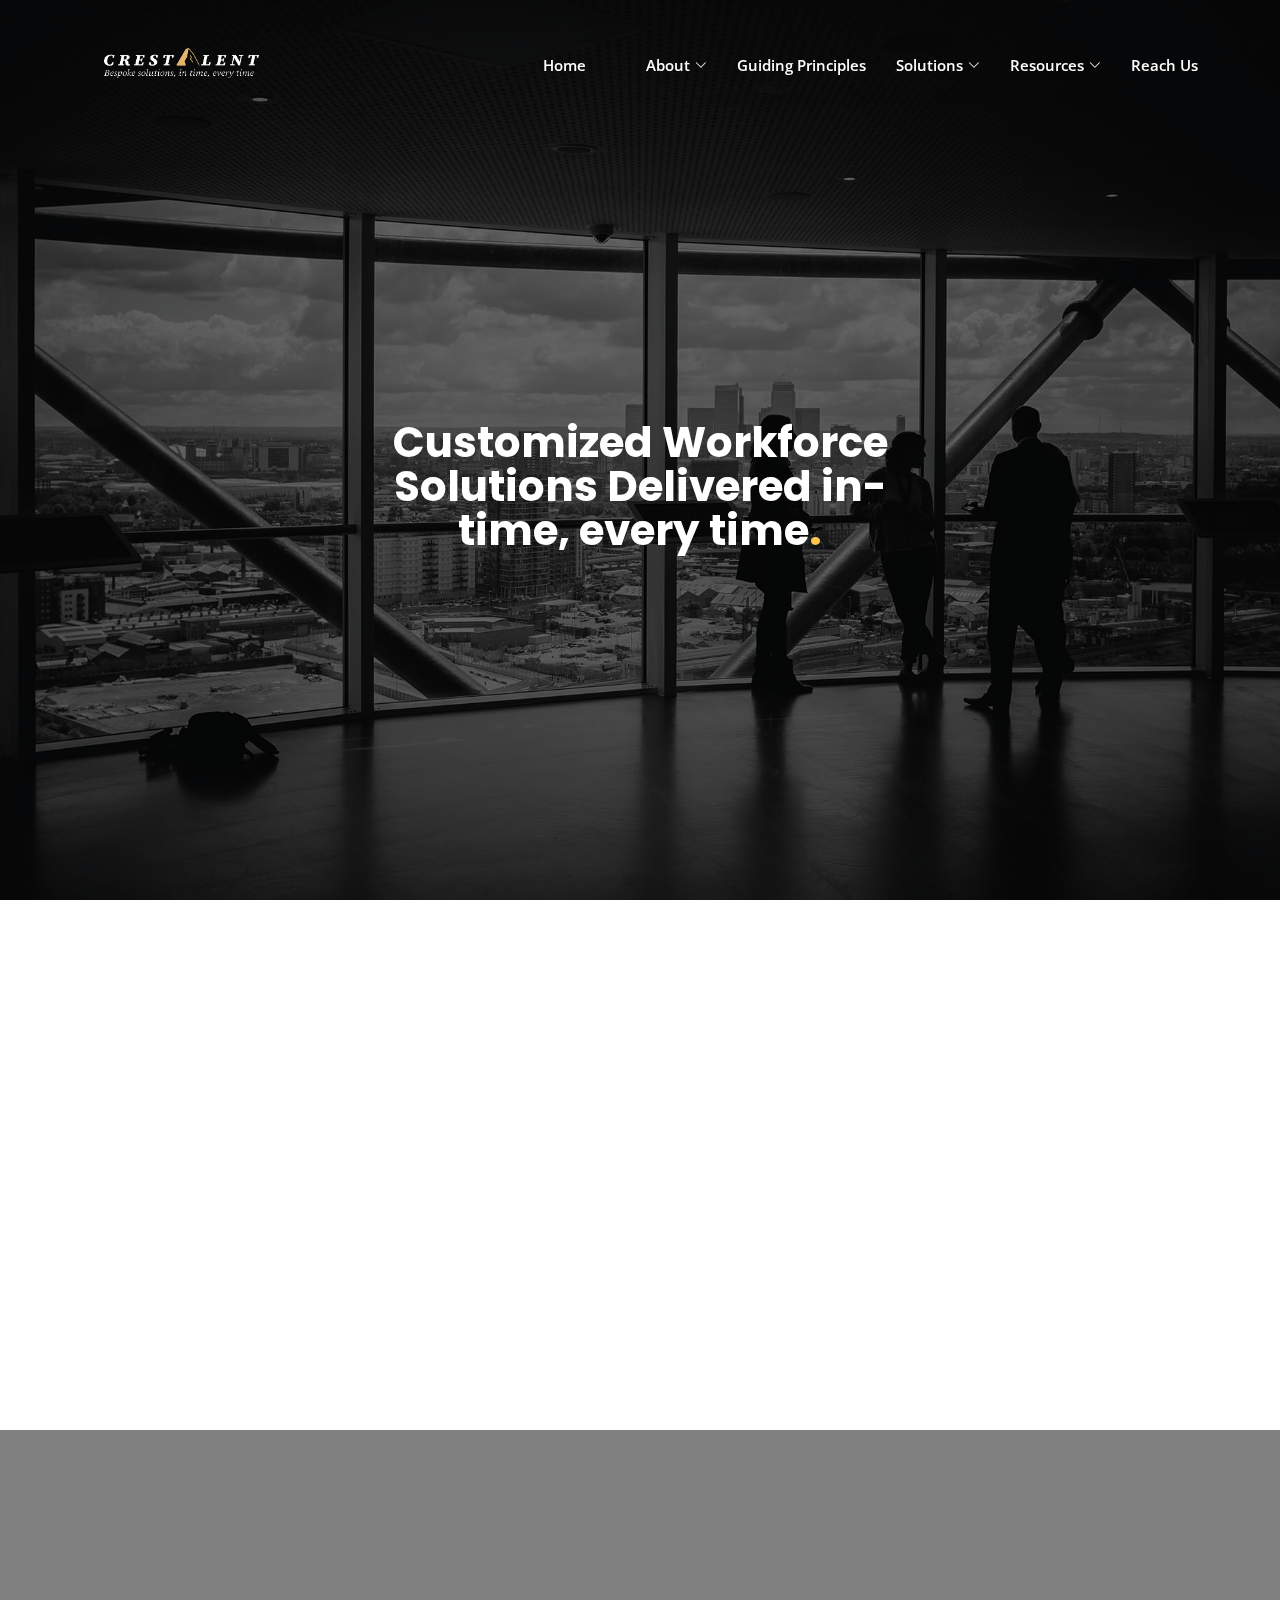
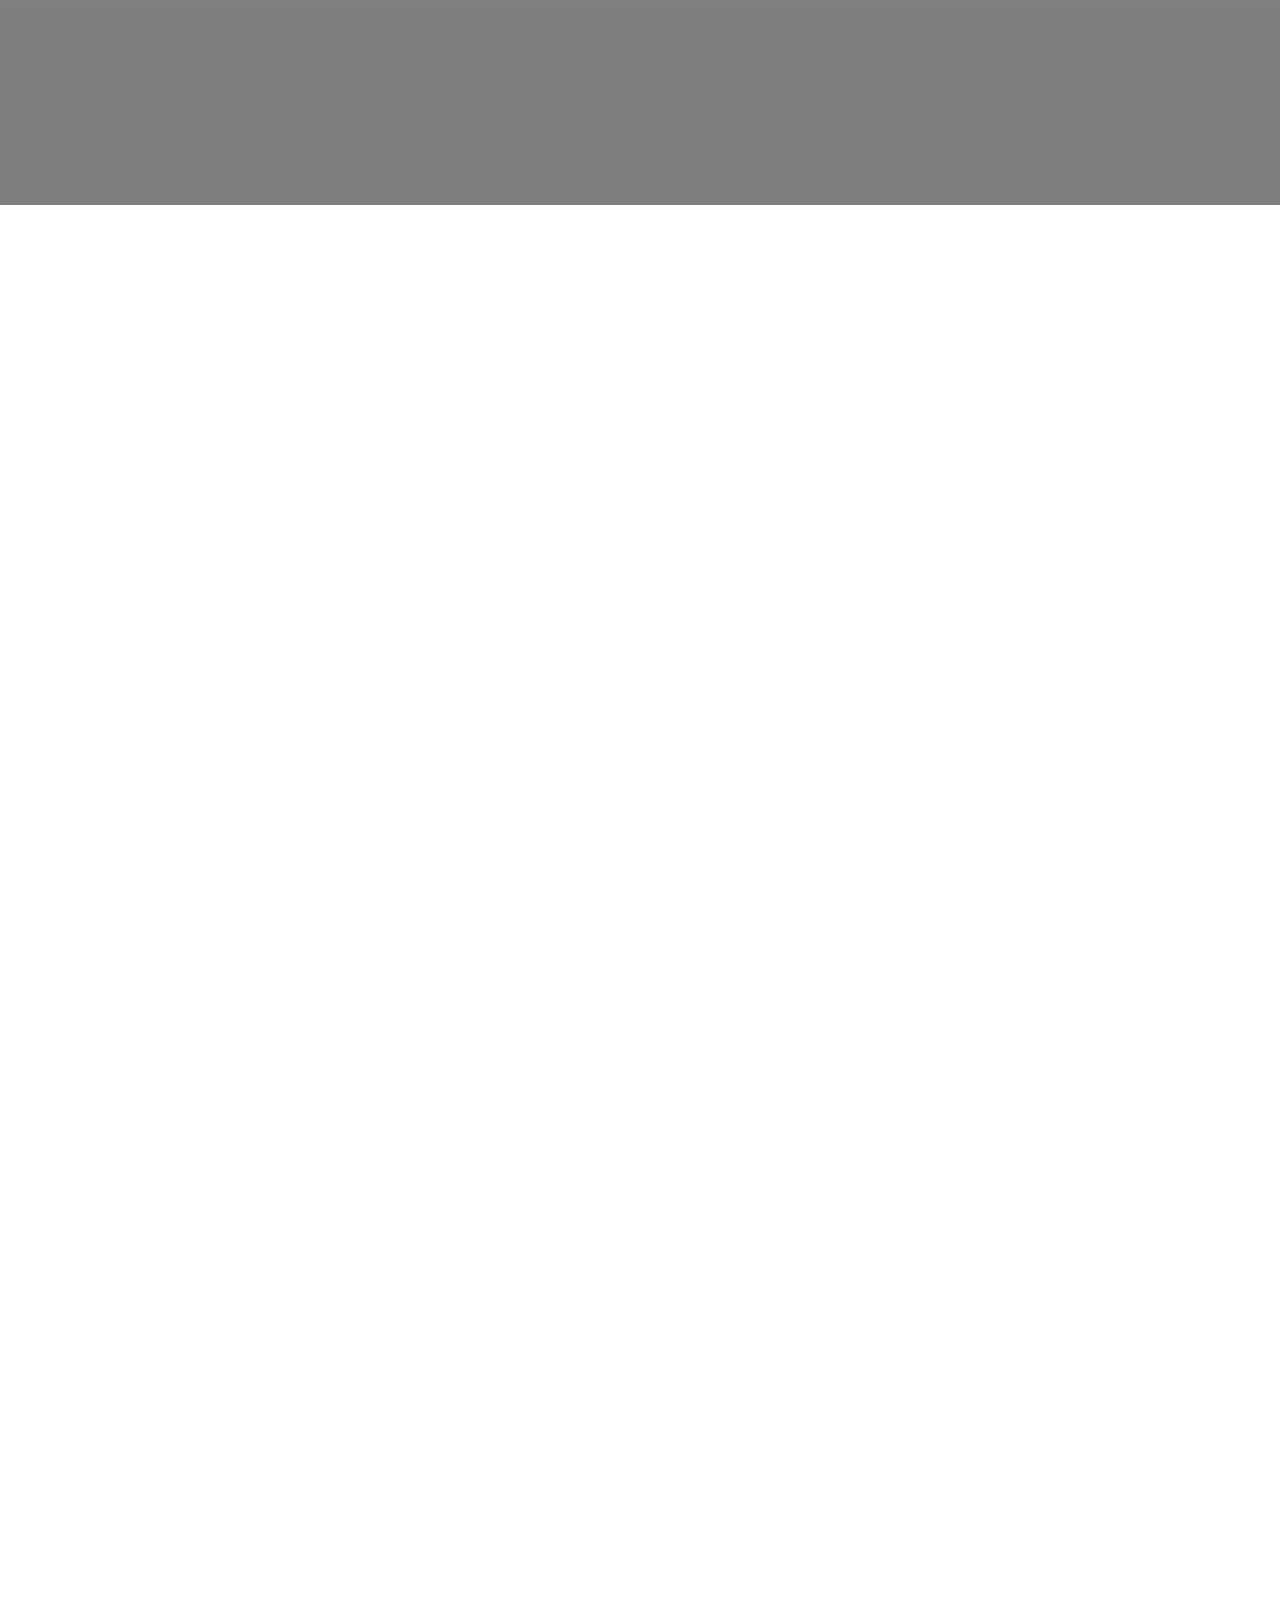
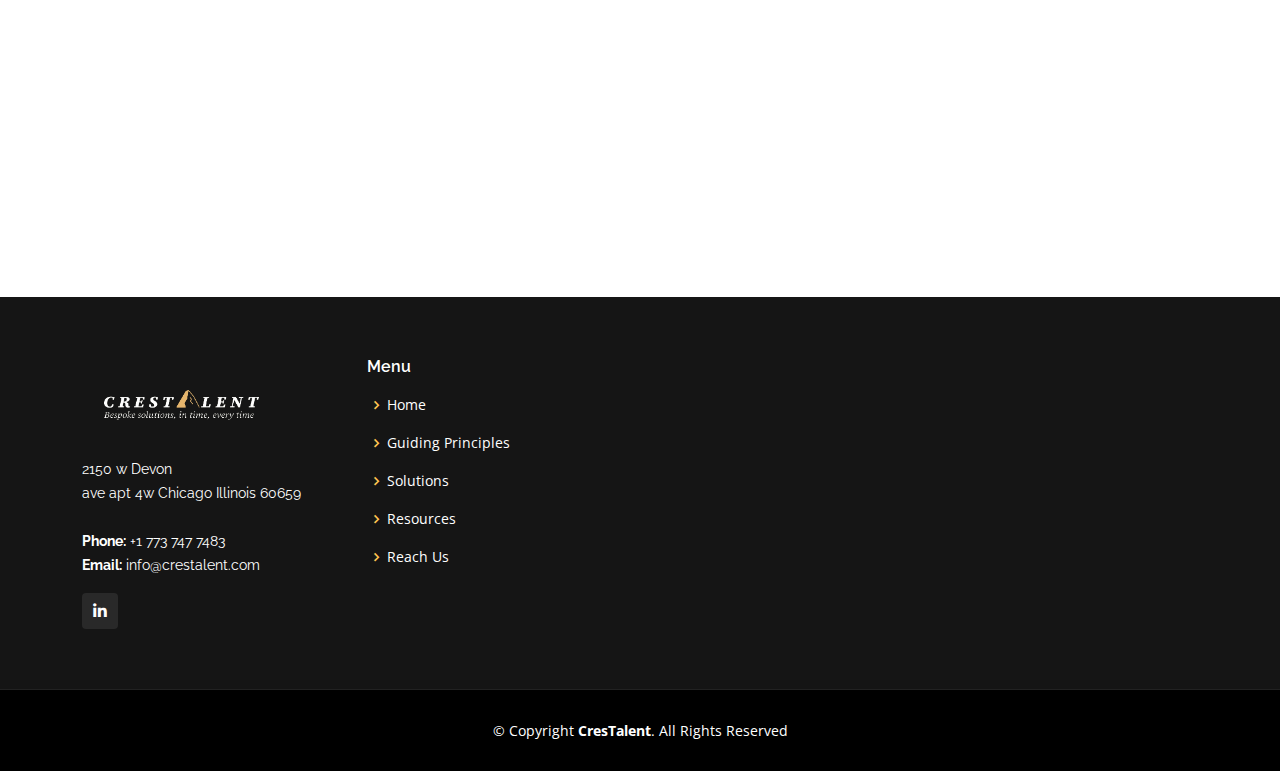
<file: index.html>
<!DOCTYPE html>
<html lang="en">
  <head>
    <meta charset="utf-8" />
    <meta content="width=device-width, initial-scale=1.0" name="viewport" />

    <title>CresTalent - Home</title>
    <meta content="" name="description" />
    <meta content="" name="keywords" />

    <!-- Favicons -->

    <!-- Google Fonts -->
    <link
      href="https://fonts.googleapis.com/css?family=Open+Sans:300,300i,400,400i,600,600i,700,700i|Raleway:300,300i,400,400i,500,500i,600,600i,700,700i|Poppins:300,300i,400,400i,500,500i,600,600i,700,700i"
      rel="stylesheet"
    />

    <!-- Vendor CSS Files -->
    <link href="assets/vendor/aos/aos.css" rel="stylesheet" />
    <link
      href="assets/vendor/bootstrap/css/bootstrap.min.css"
      rel="stylesheet"
    />
    <link
      href="assets/vendor/bootstrap-icons/bootstrap-icons.css"
      rel="stylesheet"
    />
    <link href="assets/vendor/boxicons/css/boxicons.min.css" rel="stylesheet" />
    <link
      href="assets/vendor/glightbox/css/glightbox.min.css"
      rel="stylesheet"
    />
    <link href="assets/vendor/remixicon/remixicon.css" rel="stylesheet" />
    <link href="assets/vendor/swiper/swiper-bundle.min.css" rel="stylesheet" />

    <link href="assets/css/style.css" rel="stylesheet" />
  </head>

  <body>
    <header id="header" class="fixed-top">
      <div
        class="container d-flex align-items-center justify-content-lg-between"
      >
        <a href="/index.html"
          ><img src="assets/img/logo.png" class="img-head" alt=""
        /></a>
        <h1 class="logo me-auto me-lg-0"></h1>

        <nav id="navbar" class="navbar order-last order-lg-0">
          <ul>
            <li>
              <a class="nav-link scrollto active" href="/index.html">Home</a>
            </li>
            <li><a class="nav-link scrollto" href="/index.html"></a></li>
            <li class="dropdown">
              <a href="#"
                ><span>About</span> <i class="bi bi-chevron-down"></i
              ></a>
              <ul>
                <li><a href="/whowe.html">Who we Are?</a></li>
                <li><a href="/joinus.html">Why Join Us?</a></li>
              </ul>
            </li>
            <li>
              <a class="nav-link scrollto" href="/guiding-principles.html"
                >Guiding Principles</a
              >
            </li>

            <li class="dropdown">
              <a href="#"
                ><span>Solutions</span> <i class="bi bi-chevron-down"></i
              ></a>
              <ul>
                <li><a href="/whyus.html">Why Choose Us?</a></li>
                <li><a href="/solutions.html">Services we offer</a></li>
              </ul>
            </li>
            <li class="dropdown">
              <a href="#"
                ><span>Resources</span> <i class="bi bi-chevron-down"></i
              ></a>
              <ul>
                <li><a href="/article1.html">Articles</a></li>
              </ul>
            </li>
            <li><a class="nav-link scrollto" href="#contact">Reach Us</a></li>
          </ul>
          <i class="bi bi-list mobile-nav-toggle"></i>
        </nav>

        <!-- <a href="#about" class="get-started-btn scrollto">Get Started</a> -->
      </div>
    </header>
    <section id="hero" class="d-flex align-items-center justify-content-center">
      <div class="container" data-aos="fade-up">
        <div
          class="row justify-content-center"
          data-aos="fade-up"
          data-aos-delay="150"
        >
          <div class="col-xl-6 col-lg-8">
            <h1>
              Customized Workforce Solutions Delivered in-time, every time<span
                >.</span
              >
            </h1>
          </div>
        </div>
      </div>
    </section>

    <main id="main">
      <section id="about" class="about">
        <div class="container" data-aos="fade-up">
          <div class="row">
            <div
              class="col-lg-6 order-1 order-lg-2"
              data-aos="fade-left"
              data-aos-delay="100"
            >
              <img src="assets/img/about.jpg" class="img-fluid" alt="" />
            </div>
            <div
              class="col-lg-6 pt-4 pt-lg-0 order-2 order-lg-1 content"
              data-aos="fade-right"
              data-aos-delay="100"
            >
              <p>
                At CresTalent, we're dedicated to helping businesses thrive by
                providing strategic consulting and advisory services by
                delivering innovative, timely, cost-effective, and customized
                workforce solutions that meet unique business needs. Whether it
                is Project Management, Talent Acquisition, or Workforce
                Optimization, we have the expertise and resources to help.
              </p>
              <br />
              <p>
                So why choose CresTalent as your Global Workforce Management
                partner? Because we take the time to understand your business
                and your goals, and we work tirelessly to develop solutions that
                help you achieve them. With CresTalent on your side, you can
                focus on what you do best – running your business – while we
                take care of the rest.
              </p>
            </div>
          </div>
        </div>
      </section>
      <section id="cta" class="cta">
        <div class="container" data-aos="zoom-in">
          <div class="text-center">
            <h3>Ready to take your workforce management to the next level?</h3>
            <p>
              Contact us today to learn more about how CresTalent can help your
              business grow and thrive.
            </p>
            <a class="cta-btn" href="#contact">Contact</a>
          </div>
        </div>
      </section>
      <section id="features" class="features">
        <div class="container" data-aos="fade-up">
          <div class="section-title">
            <h2>Our</h2>
            <p>USP</p>
          </div>
          <div class="row">
            <div
              class="image col-lg-6"
              style="background-image: url('assets/img/usps.jpg')"
              data-aos="fade-right"
            ></div>
            <div class="col-lg-6" data-aos="fade-left" data-aos-delay="100">
              <div
                class="icon-box mt-5 mt-lg-0"
                data-aos="zoom-in"
                data-aos-delay="150"
              >
                <i class="bx bx-receipt"></i>
                <h4>Comprehensive Workforce Solutions</h4>
                <p>
                  We offer a wide range of bespoke workforce management
                  services, including talent management, direct sourcing, and
                  compliance solutions
                </p>
              </div>
              <div
                class="icon-box mt-5"
                data-aos="zoom-in"
                data-aos-delay="150"
              >
                <i class="bx bx-shield"></i>

                <h4>Compliance and Risk Management</h4>
                <p>
                  We ensure that you are able to navigate complex employment
                  regulations and avoid hiring and workforce management related
                  legal challenges
                </p>
              </div>
              <div
                class="icon-box mt-5"
                data-aos="zoom-in"
                data-aos-delay="150"
              >
                <i class="bx bx-cube-alt"></i>

                <h4>Customer Service and Support</h4>
                <p>
                  We are committed to providing exceptional customer service and
                  support, with dedicated teams of experts available to assist
                  you with any questions or issues you may have
                </p>
              </div>
              <div
                class="icon-box mt-5"
                data-aos="zoom-in"
                data-aos-delay="150"
              >
                <i class="bx bx-images"></i>
                <h4>Flexibility and Scalability</h4>
                <p>
                  Whether you need to ramp up your workforce quickly or scale
                  back due to changing business needs, we provide the support
                  and resources necessary to adapt to these changes
                </p>
              </div>
            </div>
          </div>
        </div>
      </section>

      <!-- <section id="counts" class="counts">
        <div class="container" data-aos="fade-up">
          <div class="row no-gutters">
            <div
              class="image col-xl-5 d-flex align-items-stretch justify-content-center justify-content-lg-start"
              data-aos="fade-right"
              data-aos-delay="100"
            ></div>
            <div
              class="col-xl-7 ps-0 ps-lg-5 pe-lg-1 d-flex align-items-stretch"
              data-aos="fade-left"
              data-aos-delay="100"
            >
              <div class="content d-flex flex-column justify-content-center">
                <h3>Voluptatem dignissimos provident quasi</h3>
                <p>
                  Lorem ipsum dolor sit amet, consectetur adipiscing elit, sed
                  do eiusmod tempor incididunt ut labore et dolore magna aliqua.
                  Duis aute irure dolor in reprehenderit
                </p>
                <div class="row">
                  <div class="col-md-6 d-md-flex align-items-md-stretch">
                    <div class="count-box">
                      <i class="bi bi-emoji-smile"></i>
                      <span
                        data-purecounter-start="0"
                        data-purecounter-end="65"
                        data-purecounter-duration="2"
                        class="purecounter"
                      ></span>
                      <p>
                        <strong>Happy Clients</strong> consequuntur voluptas
                        nostrum aliquid ipsam architecto ut.
                      </p>
                    </div>
                  </div>

                  <div class="col-md-6 d-md-flex align-items-md-stretch">
                    <div class="count-box">
                      <i class="bi bi-journal-richtext"></i>
                      <span
                        data-purecounter-start="0"
                        data-purecounter-end="85"
                        data-purecounter-duration="2"
                        class="purecounter"
                      ></span>
                      <p>
                        <strong>Projects</strong> adipisci atque cum quia
                        aspernatur totam laudantium et quia dere tan
                      </p>
                    </div>
                  </div>

                  <div class="col-md-6 d-md-flex align-items-md-stretch">
                    <div class="count-box">
                      <i class="bi bi-clock"></i>
                      <span
                        data-purecounter-start="0"
                        data-purecounter-end="35"
                        data-purecounter-duration="4"
                        class="purecounter"
                      ></span>
                      <p>
                        <strong>Years of experience</strong> aut commodi quaerat
                        modi aliquam nam ducimus aut voluptate non vel
                      </p>
                    </div>
                  </div>

                  <div class="col-md-6 d-md-flex align-items-md-stretch">
                    <div class="count-box">
                      <i class="bi bi-award"></i>
                      <span
                        data-purecounter-start="0"
                        data-purecounter-end="20"
                        data-purecounter-duration="4"
                        class="purecounter"
                      ></span>
                      <p>
                        <strong>Awards</strong> rerum asperiores dolor alias quo
                        reprehenderit eum et nemo pad der
                      </p>
                    </div>
                  </div>
                </div>
              </div>
            </div>
          </div>
        </div>
      </section> -->
      <!-- <section id="testimonials" class="testimonials">
        <div class="container" data-aos="zoom-in">
          <div
            class="testimonials-slider swiper"
            data-aos="fade-up"
            data-aos-delay="100"
          >
            <div class="swiper-wrapper">
              <div class="swiper-slide">
                <div class="testimonial-item">
                  <img
                    src="assets/img/testimonials/testimonials-1.jpg"
                    class="testimonial-img"
                    alt=""
                  />
                  <h3>Saul Goodman</h3>
                  <h4>Ceo &amp; Founder</h4>
                  <p>
                    <i class="bx bxs-quote-alt-left quote-icon-left"></i>
                    Proin iaculis purus consequat sem cure digni ssim donec
                    porttitora entum suscipit rhoncus. Accusantium quam,
                    ultricies eget id, aliquam eget nibh et. Maecen aliquam,
                    risus at semper.
                    <i class="bx bxs-quote-alt-right quote-icon-right"></i>
                  </p>
                </div>
              </div>

              <div class="swiper-slide">
                <div class="testimonial-item">
                  <img
                    src="assets/img/testimonials/testimonials-2.jpg"
                    class="testimonial-img"
                    alt=""
                  />
                  <h3>Sara Wilsson</h3>
                  <h4>Designer</h4>
                  <p>
                    <i class="bx bxs-quote-alt-left quote-icon-left"></i>
                    Export tempor illum tamen malis malis eram quae irure esse
                    labore quem cillum quid cillum eram malis quorum velit fore
                    eram velit sunt aliqua noster fugiat irure amet legam anim
                    culpa.
                    <i class="bx bxs-quote-alt-right quote-icon-right"></i>
                  </p>
                </div>
              </div>

              <div class="swiper-slide">
                <div class="testimonial-item">
                  <img
                    src="assets/img/testimonials/testimonials-3.jpg"
                    class="testimonial-img"
                    alt=""
                  />
                  <h3>Jena Karlis</h3>
                  <h4>Store Owner</h4>
                  <p>
                    <i class="bx bxs-quote-alt-left quote-icon-left"></i>
                    Enim nisi quem export duis labore cillum quae magna enim
                    sint quorum nulla quem veniam duis minim tempor labore quem
                    eram duis noster aute amet eram fore quis sint minim.
                    <i class="bx bxs-quote-alt-right quote-icon-right"></i>
                  </p>
                </div>
              </div>
              <div class="swiper-slide">
                <div class="testimonial-item">
                  <img
                    src="assets/img/testimonials/testimonials-4.jpg"
                    class="testimonial-img"
                    alt=""
                  />
                  <h3>Matt Brandon</h3>
                  <h4>Freelancer</h4>
                  <p>
                    <i class="bx bxs-quote-alt-left quote-icon-left"></i>
                    Fugiat enim eram quae cillum dolore dolor amet nulla culpa
                    multos export minim fugiat minim velit minim dolor enim duis
                    veniam ipsum anim magna sunt elit fore quem dolore labore
                    illum veniam.
                    <i class="bx bxs-quote-alt-right quote-icon-right"></i>
                  </p>
                </div>
              </div>
              <div class="swiper-slide">
                <div class="testimonial-item">
                  <img
                    src="assets/img/testimonials/testimonials-5.jpg"
                    class="testimonial-img"
                    alt=""
                  />
                  <h3>John Larson</h3>
                  <h4>Entrepreneur</h4>
                  <p>
                    <i class="bx bxs-quote-alt-left quote-icon-left"></i>
                    Quis quorum aliqua sint quem legam fore sunt eram irure
                    aliqua veniam tempor noster veniam enim culpa labore duis
                    sunt culpa nulla illum cillum fugiat legam esse veniam culpa
                    fore nisi cillum quid.
                    <i class="bx bxs-quote-alt-right quote-icon-right"></i>
                  </p>
                </div>
              </div>
            </div>
            <div class="swiper-pagination"></div>
          </div>
        </div>
      </section> -->

      <!-- <section id="team" class="team">
        <div class="container" data-aos="fade-up">
          <div class="section-title">
            <h2>Team</h2>
            <p>Check our Team</p>
          </div>

          <div class="row">
            <div class="col-lg-3 col-md-6 d-flex align-items-stretch">
              <div class="member" data-aos="fade-up" data-aos-delay="100">
                <div class="member-img">
                  <img
                    src="assets/img/team/team-1.jpg"
                    class="img-fluid"
                    alt=""
                  />
                  <div class="social">
                    <a href=""><i class="bi bi-twitter"></i></a>
                    <a href=""><i class="bi bi-facebook"></i></a>
                    <a href=""><i class="bi bi-instagram"></i></a>
                    <a href=""><i class="bi bi-linkedin"></i></a>
                  </div>
                </div>
                <div class="member-info">
                  <h4>Walter White</h4>
                  <span>Chief Executive Officer</span>
                </div>
              </div>
            </div>

            <div class="col-lg-3 col-md-6 d-flex align-items-stretch">
              <div class="member" data-aos="fade-up" data-aos-delay="200">
                <div class="member-img">
                  <img
                    src="assets/img/team/team-2.jpg"
                    class="img-fluid"
                    alt=""
                  />
                  <div class="social">
                    <a href=""><i class="bi bi-twitter"></i></a>
                    <a href=""><i class="bi bi-facebook"></i></a>
                    <a href=""><i class="bi bi-instagram"></i></a>
                    <a href=""><i class="bi bi-linkedin"></i></a>
                  </div>
                </div>
                <div class="member-info">
                  <h4>Sarah Jhonson</h4>
                  <span>Product Manager</span>
                </div>
              </div>
            </div>

            <div class="col-lg-3 col-md-6 d-flex align-items-stretch">
              <div class="member" data-aos="fade-up" data-aos-delay="300">
                <div class="member-img">
                  <img
                    src="assets/img/team/team-3.jpg"
                    class="img-fluid"
                    alt=""
                  />
                  <div class="social">
                    <a href=""><i class="bi bi-twitter"></i></a>
                    <a href=""><i class="bi bi-facebook"></i></a>
                    <a href=""><i class="bi bi-instagram"></i></a>
                    <a href=""><i class="bi bi-linkedin"></i></a>
                  </div>
                </div>
                <div class="member-info">
                  <h4>William Anderson</h4>
                  <span>CTO</span>
                </div>
              </div>
            </div>

            <div class="col-lg-3 col-md-6 d-flex align-items-stretch">
              <div class="member" data-aos="fade-up" data-aos-delay="400">
                <div class="member-img">
                  <img
                    src="assets/img/team/team-4.jpg"
                    class="img-fluid"
                    alt=""
                  />
                  <div class="social">
                    <a href=""><i class="bi bi-twitter"></i></a>
                    <a href=""><i class="bi bi-facebook"></i></a>
                    <a href=""><i class="bi bi-instagram"></i></a>
                    <a href=""><i class="bi bi-linkedin"></i></a>
                  </div>
                </div>
                <div class="member-info">
                  <h4>Amanda Jepson</h4>
                  <span>Accountant</span>
                </div>
              </div>
            </div>
          </div>
        </div>
      </section> -->
      <section id="contact" class="contact">
        <div class="container" data-aos="fade-up">
          <div class="section-title">
            <p>Get In Touch</p>
          </div>

          <div>
            <iframe
              style="border: 0; width: 100%; height: 270px"
              src="https://www.google.com/maps/embed?pb=!1m14!1m8!1m3!1d12097.433213460943!2d-74.0062269!3d40.7101282!3m2!1i1024!2i768!4f13.1!3m3!1m2!1s0x0%3A0xb89d1fe6bc499443!2sDowntown+Conference+Center!5e0!3m2!1smk!2sbg!4v1539943755621"
              frameborder="0"
              allowfullscreen
            ></iframe>
          </div>

          <div class="row mt-5">
            <div class="col-lg-4">
              <div class="info">
                <div class="address">
                  <i class="bi bi-geo-alt"></i>
                  <h4>Location:</h4>
                  <p>2150 w Devon ave apt 4w Chicago Illinois 60659</p>
                </div>

                <div class="email">
                  <i class="bi bi-envelope"></i>
                  <h4>Email:</h4>
                  <p>info@crestalent.com</p>
                </div>

                <div class="phone">
                  <i class="bi bi-phone"></i>
                  <h4>Call:</h4>
                  <p>+1 773 747 7483</p>
                </div>
              </div>
            </div>

            <div class="col-lg-8 mt-5 mt-lg-0">
              <form
                action="forms/contact.php"
                method="post"
                role="form"
                class="php-email-form"
              >
                <div class="row">
                  <div class="col-md-6 form-group">
                    <input
                      type="text"
                      name="name"
                      class="form-control"
                      id="name"
                      placeholder="Your Name"
                      required
                    />
                  </div>
                  <div class="col-md-6 form-group mt-3 mt-md-0">
                    <input
                      type="email"
                      class="form-control"
                      name="email"
                      id="email"
                      placeholder="Your Email"
                      required
                    />
                  </div>
                </div>
                <div class="form-group mt-3">
                  <input
                    type="text"
                    class="form-control"
                    name="subject"
                    id="subject"
                    placeholder="Subject"
                    required
                  />
                </div>
                <div class="form-group mt-3">
                  <textarea
                    class="form-control"
                    name="message"
                    rows="5"
                    placeholder="Message"
                    required
                  ></textarea>
                </div>
                <div class="my-3">
                  <div class="loading">Loading</div>
                  <div class="error-message"></div>
                  <div class="sent-message">
                    Your message has been sent. Thank you!
                  </div>
                </div>
                <div class="text-center">
                  <button type="submit">Send Message</button>
                </div>
              </form>
            </div>
          </div>
        </div>
      </section>
    </main>

    <footer id="footer">
      <div class="footer-top">
        <div class="container">
          <div class="row">
            <div class="col-lg-3 col-md-6">
              <div class="footer-info">
                <a href="/index.html"
                  ><img src="assets/img/logo.png" class="img-head" alt=""
                /></a>
                <p>
                  2150 w Devon <br />
                  ave apt 4w Chicago Illinois 60659 <br /><br />
                  <strong>Phone:</strong> +1 773 747 7483<br />
                  <strong>Email:</strong> info@crestalent.com<br />
                </p>
                <div class="social-links mt-3">
                  <!-- <a href="#" class="twitter"><i class="bx bxl-twitter"></i></a>
                  <a href="#" class="facebook"
                    ><i class="bx bxl-facebook"></i
                  ></a>
                  <a href="#" class="instagram"
                    ><i class="bx bxl-instagram"></i
                  ></a>
                  <a href="#" class="google-plus"
                    ><i class="bx bxl-skype"></i
                  ></a> -->
                  <a
                    href="https://www.linkedin.com/company/crestalent/"
                    class="linkedin"
                    ><i class="bx bxl-linkedin"></i
                  ></a>
                </div>
              </div>
            </div>

            <div class="col-lg-2 col-md-6 footer-links">
              <h4>Menu</h4>
              <ul>
                <li>
                  <i class="bx bx-chevron-right"></i>
                  <a href="/index.html">Home</a>
                </li>
                <li>
                  <i class="bx bx-chevron-right"></i>
                  <a href="/guiding-principles.html">Guiding Principles</a>
                </li>
                <li>
                  <i class="bx bx-chevron-right"></i>
                  <a href="/solutions.html">Solutions</a>
                </li>
                <li>
                  <i class="bx bx-chevron-right"></i>
                  <a href="/article1.html">Resources</a>
                </li>
                <li>
                  <i class="bx bx-chevron-right"></i>
                  <a href="#contact">Reach Us</a>
                </li>
              </ul>
            </div>
          </div>
        </div>
      </div>

      <div class="container">
        <div class="copyright">
          &copy; Copyright <strong><span>CresTalent</span></strong
          >. All Rights Reserved
        </div>
      </div>
    </footer>

    <div id="preloader"></div>
    <a
      href="#"
      class="back-to-top d-flex align-items-center justify-content-center"
      ><i class="bi bi-arrow-up-short"></i
    ></a>

    <script src="assets/vendor/purecounter/purecounter_vanilla.js"></script>
    <script src="assets/vendor/aos/aos.js"></script>
    <script src="assets/vendor/bootstrap/js/bootstrap.bundle.min.js"></script>
    <script src="assets/vendor/glightbox/js/glightbox.min.js"></script>
    <script src="assets/vendor/isotope-layout/isotope.pkgd.min.js"></script>
    <script src="assets/vendor/swiper/swiper-bundle.min.js"></script>
    <script src="assets/vendor/php-email-form/validate.js"></script>

    <script src="assets/js/main.js"></script>
  </body>
</html>
</file>
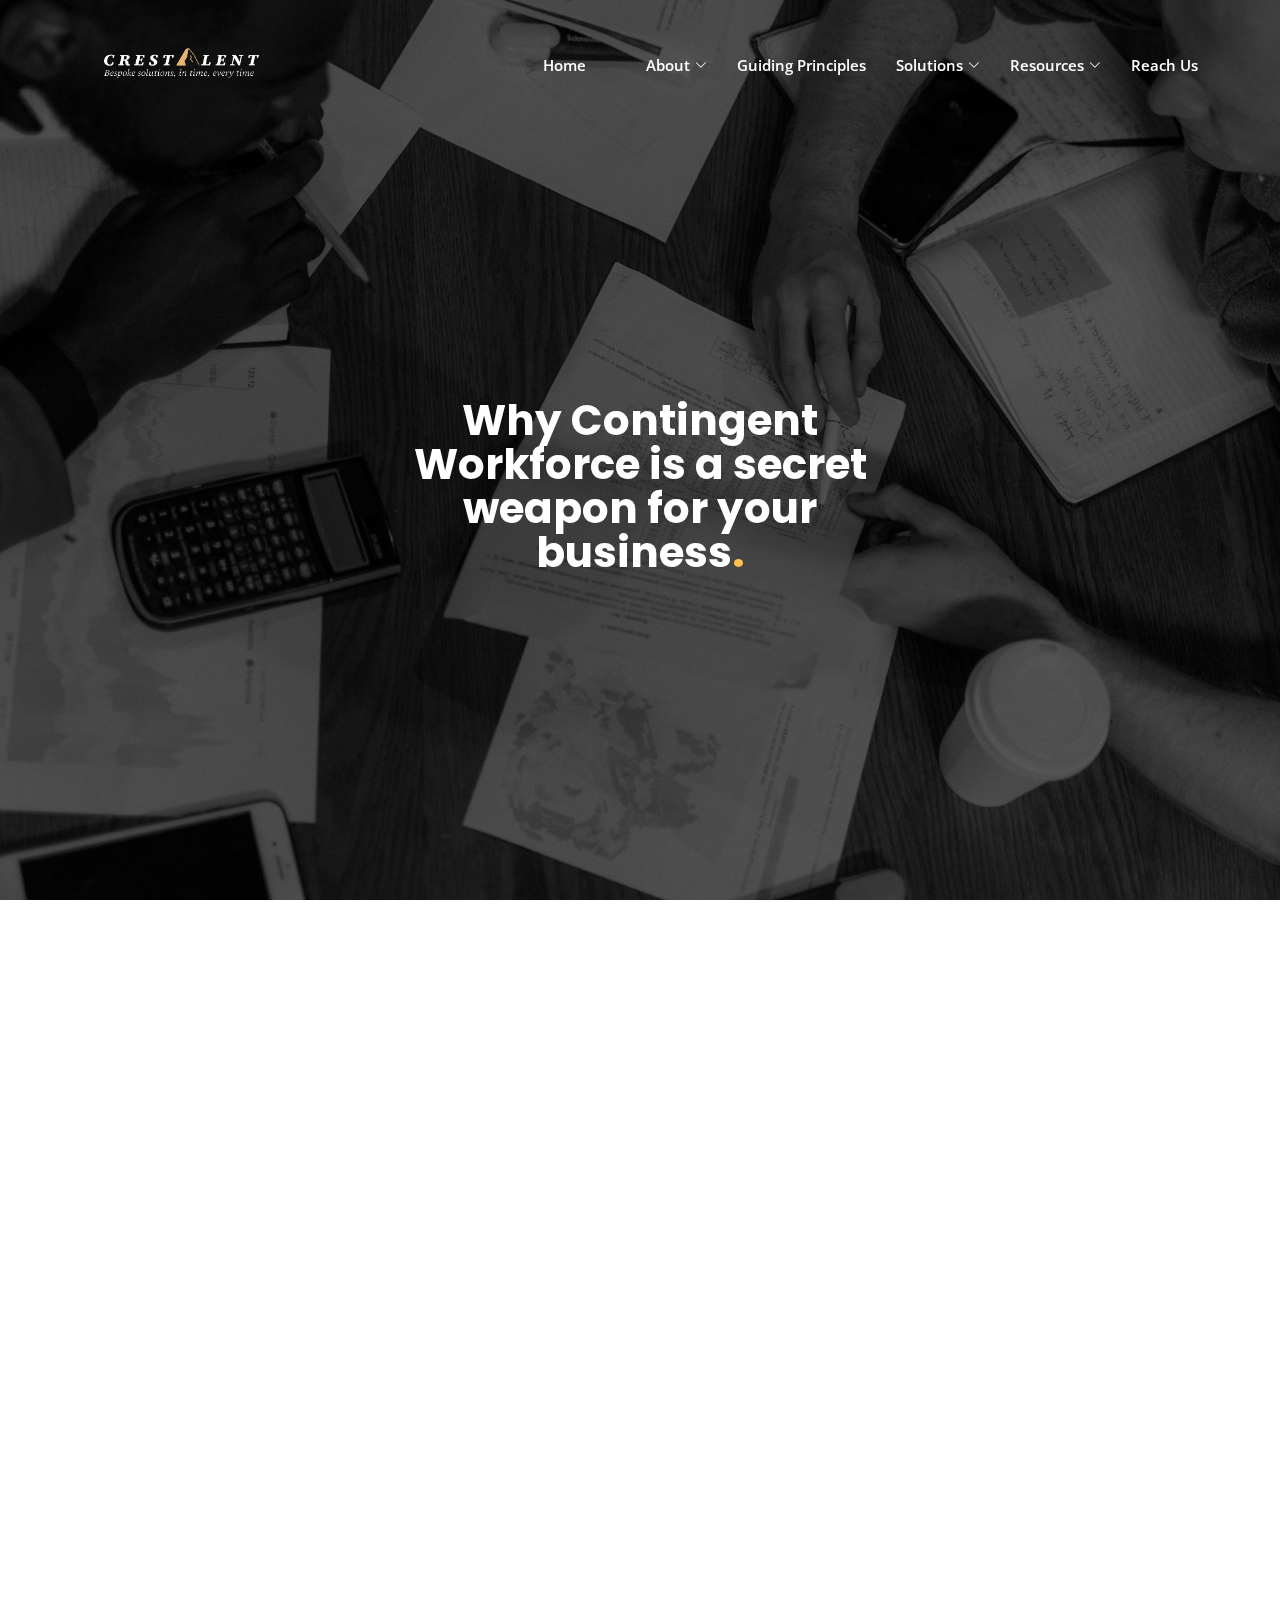
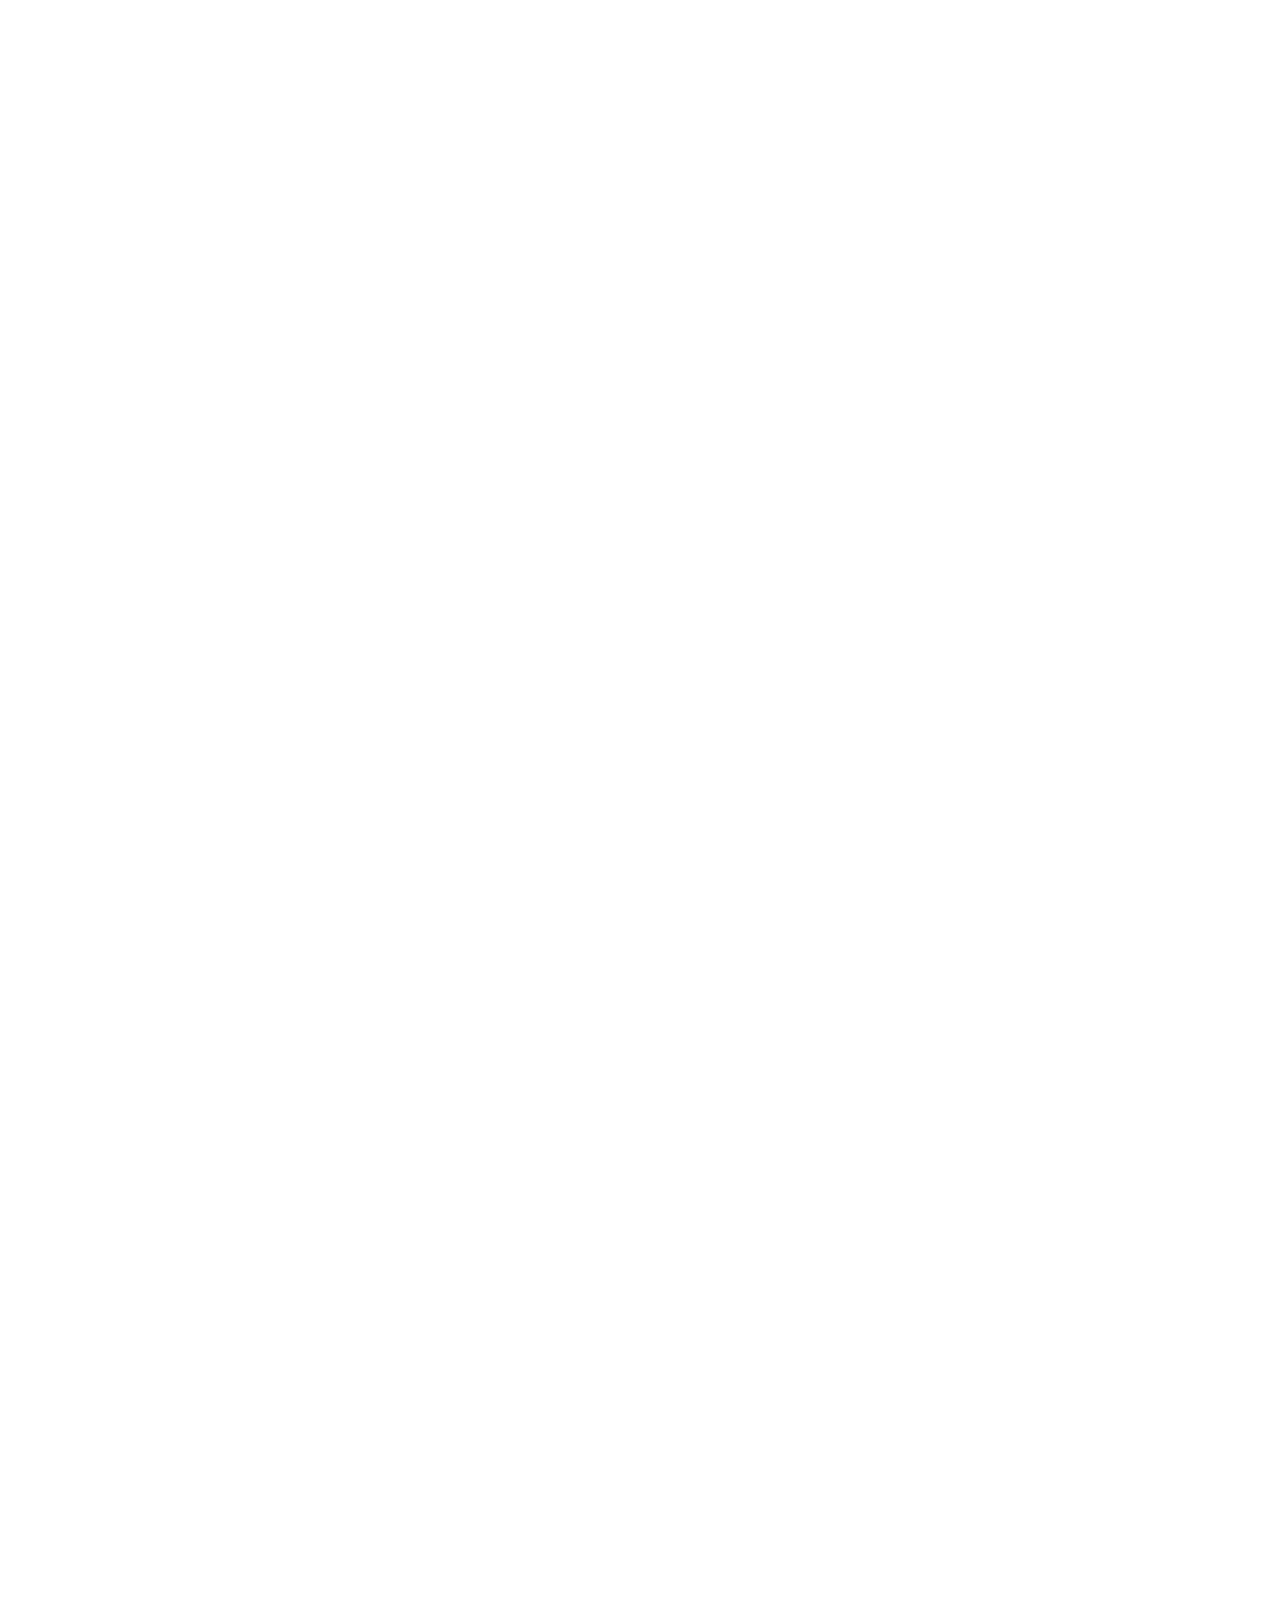
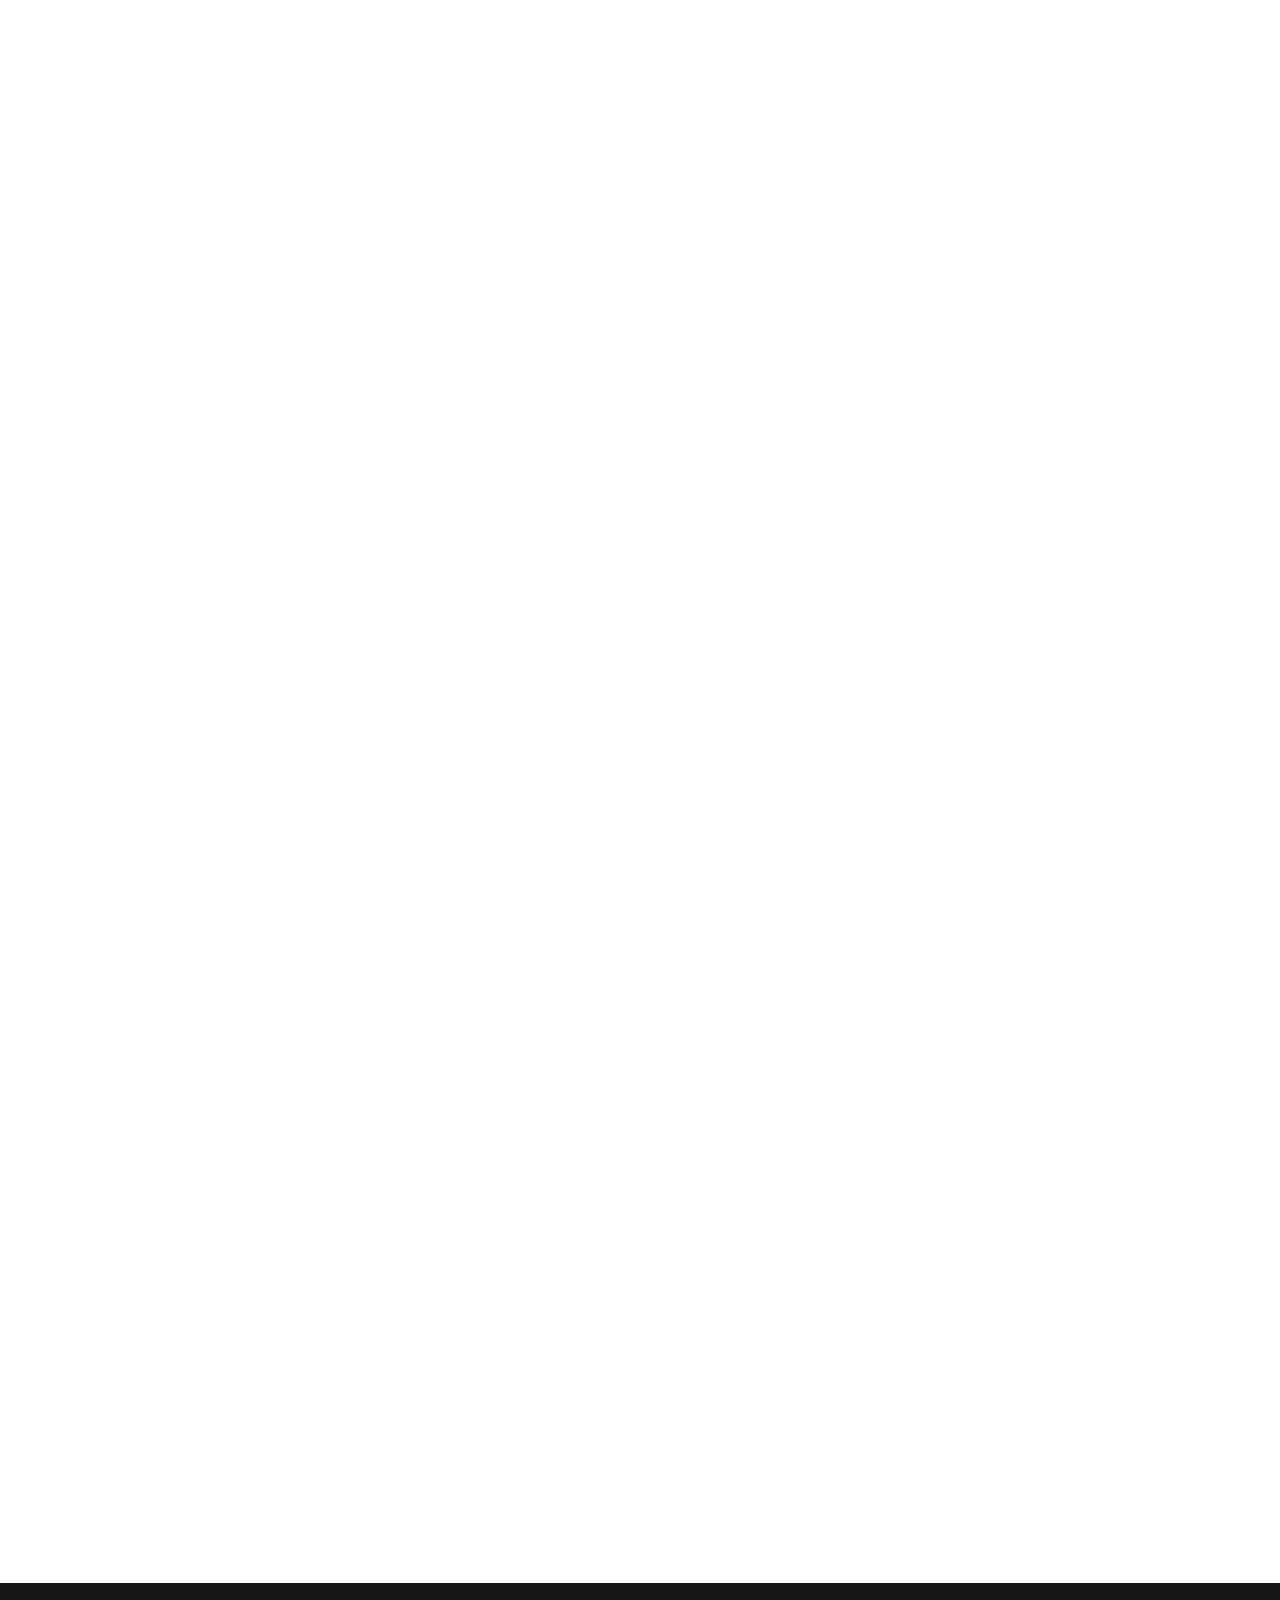
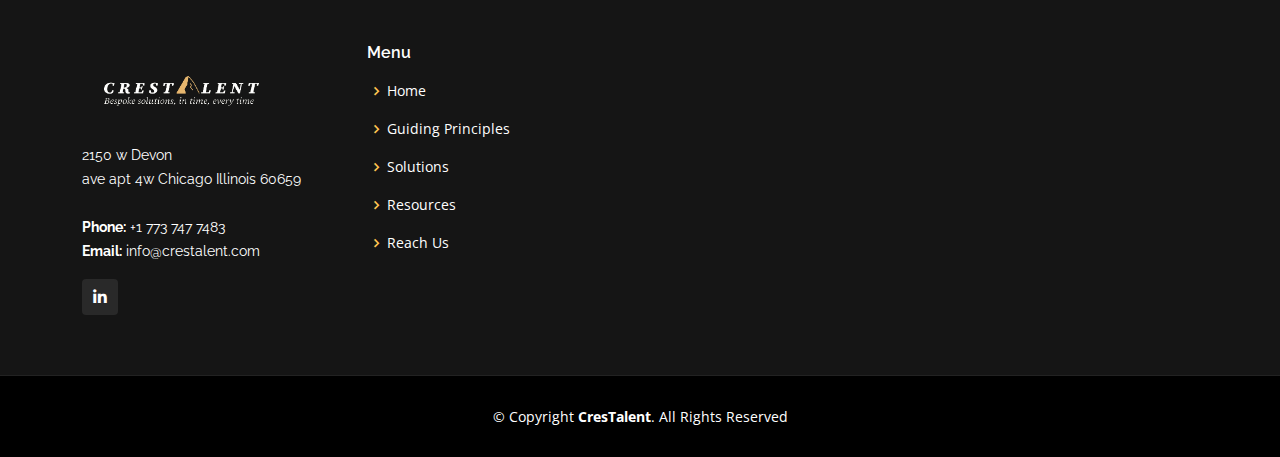
<file: article1.html>
<!DOCTYPE html>
<html lang="en">
  <head>
    <meta charset="utf-8" />
    <meta content="width=device-width, initial-scale=1.0" name="viewport" />

    <title>Articles</title>
    <meta content="" name="description" />
    <meta content="" name="keywords" />

    <link
      href="https://fonts.googleapis.com/css?family=Open+Sans:300,300i,400,400i,600,600i,700,700i|Raleway:300,300i,400,400i,500,500i,600,600i,700,700i|Poppins:300,300i,400,400i,500,500i,600,600i,700,700i"
      rel="stylesheet"
    />

    <link href="assets/vendor/aos/aos.css" rel="stylesheet" />
    <link
      href="assets/vendor/bootstrap/css/bootstrap.min.css"
      rel="stylesheet"
    />
    <link
      href="assets/vendor/bootstrap-icons/bootstrap-icons.css"
      rel="stylesheet"
    />
    <link href="assets/vendor/boxicons/css/boxicons.min.css" rel="stylesheet" />
    <link
      href="assets/vendor/glightbox/css/glightbox.min.css"
      rel="stylesheet"
    />
    <link href="assets/vendor/remixicon/remixicon.css" rel="stylesheet" />
    <link href="assets/vendor/swiper/swiper-bundle.min.css" rel="stylesheet" />

    <link href="assets/css/style.css" rel="stylesheet" />
  </head>

  <body>
    <main id="main">
      <header id="header" class="fixed-top">
        <div
          class="container d-flex align-items-center justify-content-lg-between"
        >
          <a href="/index.html"
            ><img src="assets/img/logo.png" class="img-head" alt=""
          /></a>
          <h1 class="logo me-auto me-lg-0"></h1>

          <nav id="navbar" class="navbar order-last order-lg-0">
            <ul>
              <li>
                <a class="nav-link scrollto active" href="/index.html">Home</a>
              </li>
              <li><a class="nav-link scrollto" href="/index.html"></a></li>
              <li class="dropdown">
                <a href="#"
                  ><span>About</span> <i class="bi bi-chevron-down"></i
                ></a>
                <ul>
                  <li><a href="/whowe.html">Who we Are?</a></li>
                  <li><a href="/joinus.html">Why Join Us?</a></li>
                </ul>
              </li>
              <li>
                <a class="nav-link scrollto" href="/guiding-principles.html"
                  >Guiding Principles</a
                >
              </li>

              <li class="dropdown">
                <a href="#"
                  ><span>Solutions</span> <i class="bi bi-chevron-down"></i
                ></a>
                <ul>
                  <li><a href="/whyus.html">Why Choose Us?</a></li>
                  <li><a href="/solutions.html">Services we offer</a></li>
                </ul>
              </li>
              <li class="dropdown">
                <a href="#"
                  ><span>Resources</span> <i class="bi bi-chevron-down"></i
                ></a>
                <ul>
                  <li><a href="/article1.html">Articles</a></li>
                </ul>
              </li>
              <li><a class="nav-link scrollto" href="#contact">Reach Us</a></li>
            </ul>
            <i class="bi bi-list mobile-nav-toggle"></i>
          </nav>

          <!-- <a href="#about" class="get-started-btn scrollto">Get Started</a> -->
        </div>
      </header>
      <section
        id="hero"
        class="d-flex align-items-center justify-content-center"
        style="
          background-image: url('assets/img/pexels-tima-miroshnichenko-5686112.jpg');
        "
      >
        <div class="container" data-aos="fade-up">
          <div
            class="row justify-content-center"
            data-aos="fade-up"
            data-aos-delay="150"
          >
            <div class="col-xl-6 col-lg-8">
              <h1>
                Why Contingent Workforce is a secret weapon for your
                business<span>.</span>
              </h1>
            </div>
          </div>
        </div>
      </section>
      <!-- <div class="text-center">
        <h1>Our Guiding Principles<span>.</span></h1>
      </div> -->
      <section id="principles" class="principles">
        <div class="container" data-aos="fade-up">
          <div
            class="col-lg-6 pt-4 pt-lg-0 order-2 order-lg-1 content"
            data-aos="fade-right"
            data-aos-delay="100"
          >
            <p>
              In today's rapidly changing business environment, companies need
              to be agile and adapt quickly to changing demands. A contingent
              workforce is an excellent solution that provides businesses with a
              flexible, cost-effective, and scalable workforce that can adapt to
              changing demands. In this article, we will discuss the benefits of
              hiring a contingent workforce in America and how businesses can
              leverage this model to achieve their goals.
            </p>
            <br>
            <h3><b>WHAT IS A CONTINGENT WORKFORCE?</b></h3>
            <p>
              A contingent workforce is a flexible and temporary workforce that
              is hired to fulfill a specific task or project. This workforce
              includes contractors, freelancers, temporary workers, part-time
              employees, and other non-permanent workers. According to a report
              by the Bureau of Labor Statistics, the number of temporary workers
              in the U.S. has increased from 1.1 million in 1990 to 2.9 million
              in 2019.
            </p>
            <br>
            <h3><b>ADVANTAGES OF HIRING A CONTINGENT WORKFORCE</b></h2>
              <br>
            <p><b>Cost-Effective</b></p>
            <p>
              One of the most significant benefits of hiring a contingent
              workforce is cost savings. Contingent workers are typically less
              expensive than full-time employees, as they do not receive
              benefits, such as health insurance, paid time off, or retirement
              plans. According to a report by McKinsey, companies can save up to
              30% of their labor costs by utilizing contingent workers.
            </p>
            <br />

            <p><b>Flexibility</b></p>
            <p>
              A contingent workforce provides businesses with the flexibility
              they need to adapt to changing demands. Companies can hire
              contingent workers to fill gaps in their workforce, meet temporary
              staffing needs, or ramp up their workforce during peak seasons.
              According to a report by Ardent Partners, 95% of businesses use
              contingent workers to support business objectives.
            </p>
            <br />
            <p><b>Access to Top Talent</b></p>
            <p>
              Hiring a contingent workforce provides businesses with access to
              top talent. Contingent workers bring diverse skill sets and
              specialized expertise that may not be available in-house.
              According to a survey by Field Nation, 45% of businesses hire
              contingent workers for their specialized skills.
            </p>
            <br />
            <p><b>Reduced Liability</b></p>
            <p>
              Hiring a contingent workforce reduces liability for businesses.
              Contingent workers are not entitled to the same benefits as
              full-time employees, such as health insurance, paid time off, or
              retirement plans. This reduces the cost of liability for the
              business and frees up resources to invest in other areas.
              According to a report by Randstad Sourceright, 76% of businesses
              use contingent workers to mitigate risks associated with full-time
              employees.
            </p>
            <br />
            <p><b>Scalability</b></p>
            <p>
              A contingent workforce provides businesses with the scalability
              they need to meet changing demands. Companies can quickly ramp up
              or down their workforce as needed, without having to worry about
              the long-term commitments associated with hiring full-time
              employees. According to a survey by The Adecco Group, 66% of
              businesses use contingent workers to adjust their workforce
              quickly.
            </p>
            <br />
            <p><b>Reduced Time to Hire</b></p>
            <p>
              Hiring a contingent workforce can significantly reduce the time to
              hire. According to a report by SAP Fieldglass, the average time to
              hire for a full-time employee is 42 days, while the average time
              to engage a contingent worker is only 5 days. This reduces the
              time and cost associated with recruitment and onboarding.
            </p>
            <br />
            <p><b>Diverse Skill Sets</b></p>
            <p>
              A contingent workforce brings diverse skill sets and experiences
              to a business. This diversity can lead to increased innovation and
              creativity, as well as fresh perspectives and new ideas. According
              to a report by HCMWorks, 61
            </p>
            <br />
            <p><b>Innovation and Fresh Perspective</b></p>
            <p>
              Hiring a contingent workforce can bring fresh perspectives and
              innovative ideas to a business. Contingent workers bring diverse
              backgrounds and experiences to the table, which can lead to new
              and innovative ways of solving problems. According to a survey by
              WorkMarket, 86% of businesses use contingent workers to bring
              fresh perspectives and ideas to their organization.
            </p>
            <br />
            <h3><b>HOW TO EFFECTIVELY MANAGE A CONTINGENT WORKFORCE?</b></h3>
            <p>
              While a contingent workforce provides businesses with many
              benefits, it can also present unique challenges. To effectively
              manage a contingent workforce, businesses need to establish clear
              communication, provide adequate training and support, and ensure
              compliance with all relevant laws and regulations.
            </p>
            <br />
            <h3><b>CONCLUSION</b></h3>
            <p>
              In conclusion, hiring a contingent workforce provides businesses
              with a flexible, cost-effective, and scalable solution to meet
              changing demands. It also provides access to top talent, diverse
              skill sets, and fresh perspectives. By effectively managing a
              contingent workforce, businesses can achieve their goals and stay
              competitive in today's rapidly changing business environment.
            </p>
            <p>
              If you are looking to hire a contingent workforce, we at
              CresTalent Consulting are here to help. With our expertise and
              finesse in providing top-notch contingent staffing solutions to
              businesses across America, we can help you find the right talent
              to meet you achieve the benefits discussed above.
            </p>
          </div>
        </div>
        <br />
      </section>
      <section id="contact" class="contact">
        <div class="container" data-aos="fade-up">
          <div class="section-title">
            <p>Get In Touch</p>
          </div>

          <div>
            <iframe
              style="border: 0; width: 100%; height: 270px"
              src="https://www.google.com/maps/embed?pb=!1m14!1m8!1m3!1d12097.433213460943!2d-74.0062269!3d40.7101282!3m2!1i1024!2i768!4f13.1!3m3!1m2!1s0x0%3A0xb89d1fe6bc499443!2sDowntown+Conference+Center!5e0!3m2!1smk!2sbg!4v1539943755621"
              frameborder="0"
              allowfullscreen
            ></iframe>
          </div>

          <div class="row mt-5">
            <div class="col-lg-4">
              <div class="info">
                <div class="address">
                  <i class="bi bi-geo-alt"></i>
                  <h4>Location:</h4>
                  <p>2150 w Devon ave apt 4w Chicago Illinois 60659</p>
                </div>

                <div class="email">
                  <i class="bi bi-envelope"></i>
                  <h4>Email:</h4>
                  <p>info@crestalent.com</p>
                </div>

                <div class="phone">
                  <i class="bi bi-phone"></i>
                  <h4>Call:</h4>
                  <p>+1 773 747 7483</p>
                </div>
              </div>
            </div>

            <div class="col-lg-8 mt-5 mt-lg-0">
              <form
                action="forms/contact.php"
                method="post"
                role="form"
                class="php-email-form"
              >
                <div class="row">
                  <div class="col-md-6 form-group">
                    <input
                      type="text"
                      name="name"
                      class="form-control"
                      id="name"
                      placeholder="Your Name"
                      required
                    />
                  </div>
                  <div class="col-md-6 form-group mt-3 mt-md-0">
                    <input
                      type="email"
                      class="form-control"
                      name="email"
                      id="email"
                      placeholder="Your Email"
                      required
                    />
                  </div>
                </div>
                <div class="form-group mt-3">
                  <input
                    type="text"
                    class="form-control"
                    name="subject"
                    id="subject"
                    placeholder="Subject"
                    required
                  />
                </div>
                <div class="form-group mt-3">
                  <textarea
                    class="form-control"
                    name="message"
                    rows="5"
                    placeholder="Message"
                    required
                  ></textarea>
                </div>
                <div class="my-3">
                  <div class="loading">Loading</div>
                  <div class="error-message"></div>
                  <div class="sent-message">
                    Your message has been sent. Thank you!
                  </div>
                </div>
                <div class="text-center">
                  <button type="submit">Send Message</button>
                </div>
              </form>
            </div>
          </div>
        </div>
      </section>
    </main>

    <footer id="footer">
      <div class="footer-top">
        <div class="container">
          <div class="row">
            <div class="col-lg-3 col-md-6">
              <div class="footer-info">
                <a href="/index.html"
                  ><img src="assets/img/logo.png" class="img-head" alt=""
                /></a>
                <p>
                  2150 w Devon <br /> ave apt 4w Chicago Illinois 60659 <br /><br />
                  <strong>Phone:</strong> +1 773 747 7483<br />
                  <strong>Email:</strong> info@crestalent.com<br />
                </p>
                <div class="social-links mt-3">
                  <!-- <a href="#" class="twitter"><i class="bx bxl-twitter"></i></a>
                  <a href="#" class="facebook"
                    ><i class="bx bxl-facebook"></i
                  ></a>
                  <a href="#" class="instagram"
                    ><i class="bx bxl-instagram"></i
                  ></a>
                  <a href="#" class="google-plus"
                    ><i class="bx bxl-skype"></i
                  ></a> -->
                  <a
                    href="https://www.linkedin.com/company/crestalent/"
                    class="linkedin"
                    ><i class="bx bxl-linkedin"></i
                  ></a>
                </div>
              </div>
            </div>

            <div class="col-lg-2 col-md-6 footer-links">
              <h4>Menu</h4>
              <ul>
                <li>
                  <i class="bx bx-chevron-right"></i>
                  <a href="/index.html">Home</a>
                </li>
                <li>
                  <i class="bx bx-chevron-right"></i>
                  <a href="/guiding-principles.html">Guiding Principles</a>
                </li>
                <li>
                  <i class="bx bx-chevron-right"></i>
                  <a href="/solutions.html">Solutions</a>
                </li>
                <li>
                  <i class="bx bx-chevron-right"></i>
                  <a href="/article1.html">Resources</a>
                </li>
                <li>
                  <i class="bx bx-chevron-right"></i>
                  <a href="#contact">Reach Us</a>
                </li>
              </ul>
            </div>
          </div>
        </div>
      </div>

      <div class="container">
        <div class="copyright">
          &copy; Copyright <strong><span>CresTalent</span></strong
          >. All Rights Reserved
        </div>
      </div>
    </footer>

    <div id="preloader"></div>
    <a
      href="#"
      class="back-to-top d-flex align-items-center justify-content-center"
      ><i class="bi bi-arrow-up-short"></i
    ></a>

    <script src="assets/vendor/purecounter/purecounter_vanilla.js"></script>
    <script src="assets/vendor/aos/aos.js"></script>
    <script src="assets/vendor/bootstrap/js/bootstrap.bundle.min.js"></script>
    <script src="assets/vendor/glightbox/js/glightbox.min.js"></script>
    <script src="assets/vendor/isotope-layout/isotope.pkgd.min.js"></script>
    <script src="assets/vendor/swiper/swiper-bundle.min.js"></script>
    <script src="assets/vendor/php-email-form/validate.js"></script>

    <script src="assets/js/main.js"></script>
  </body>
</html>
</file>
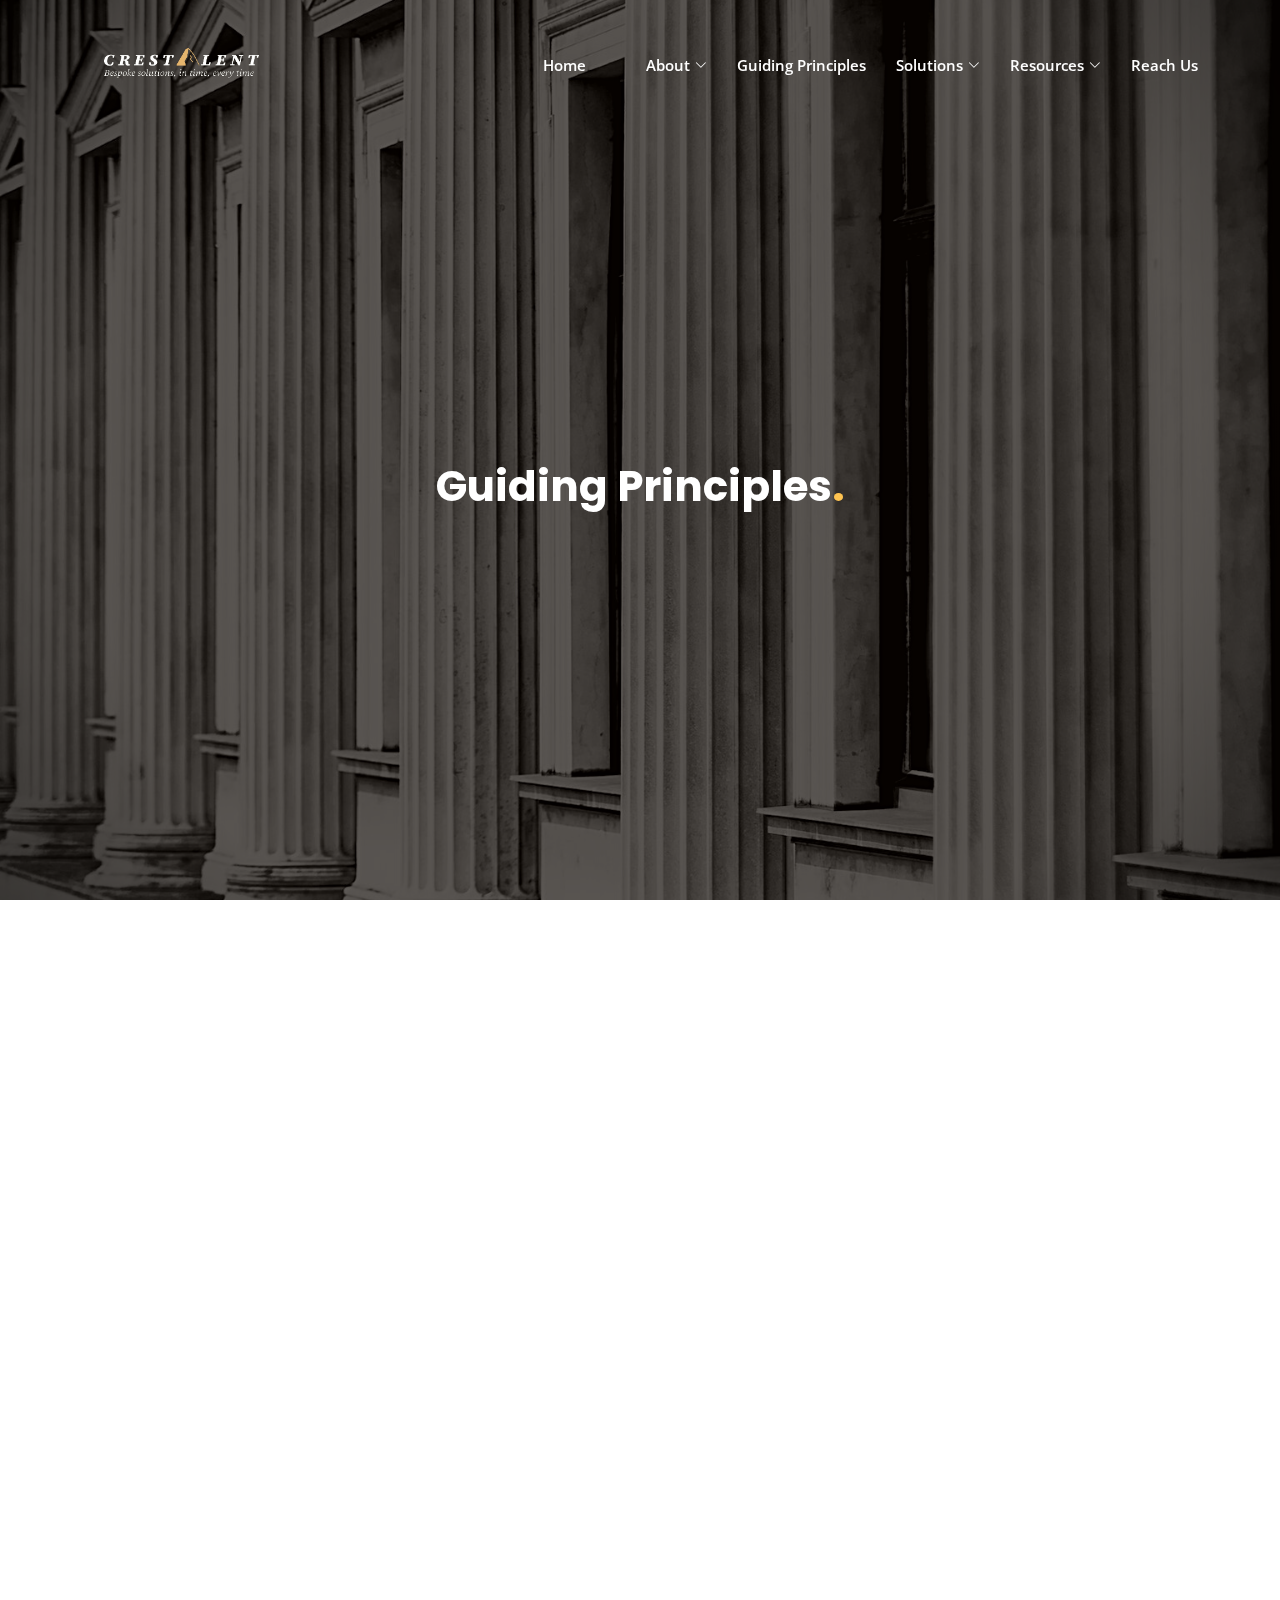
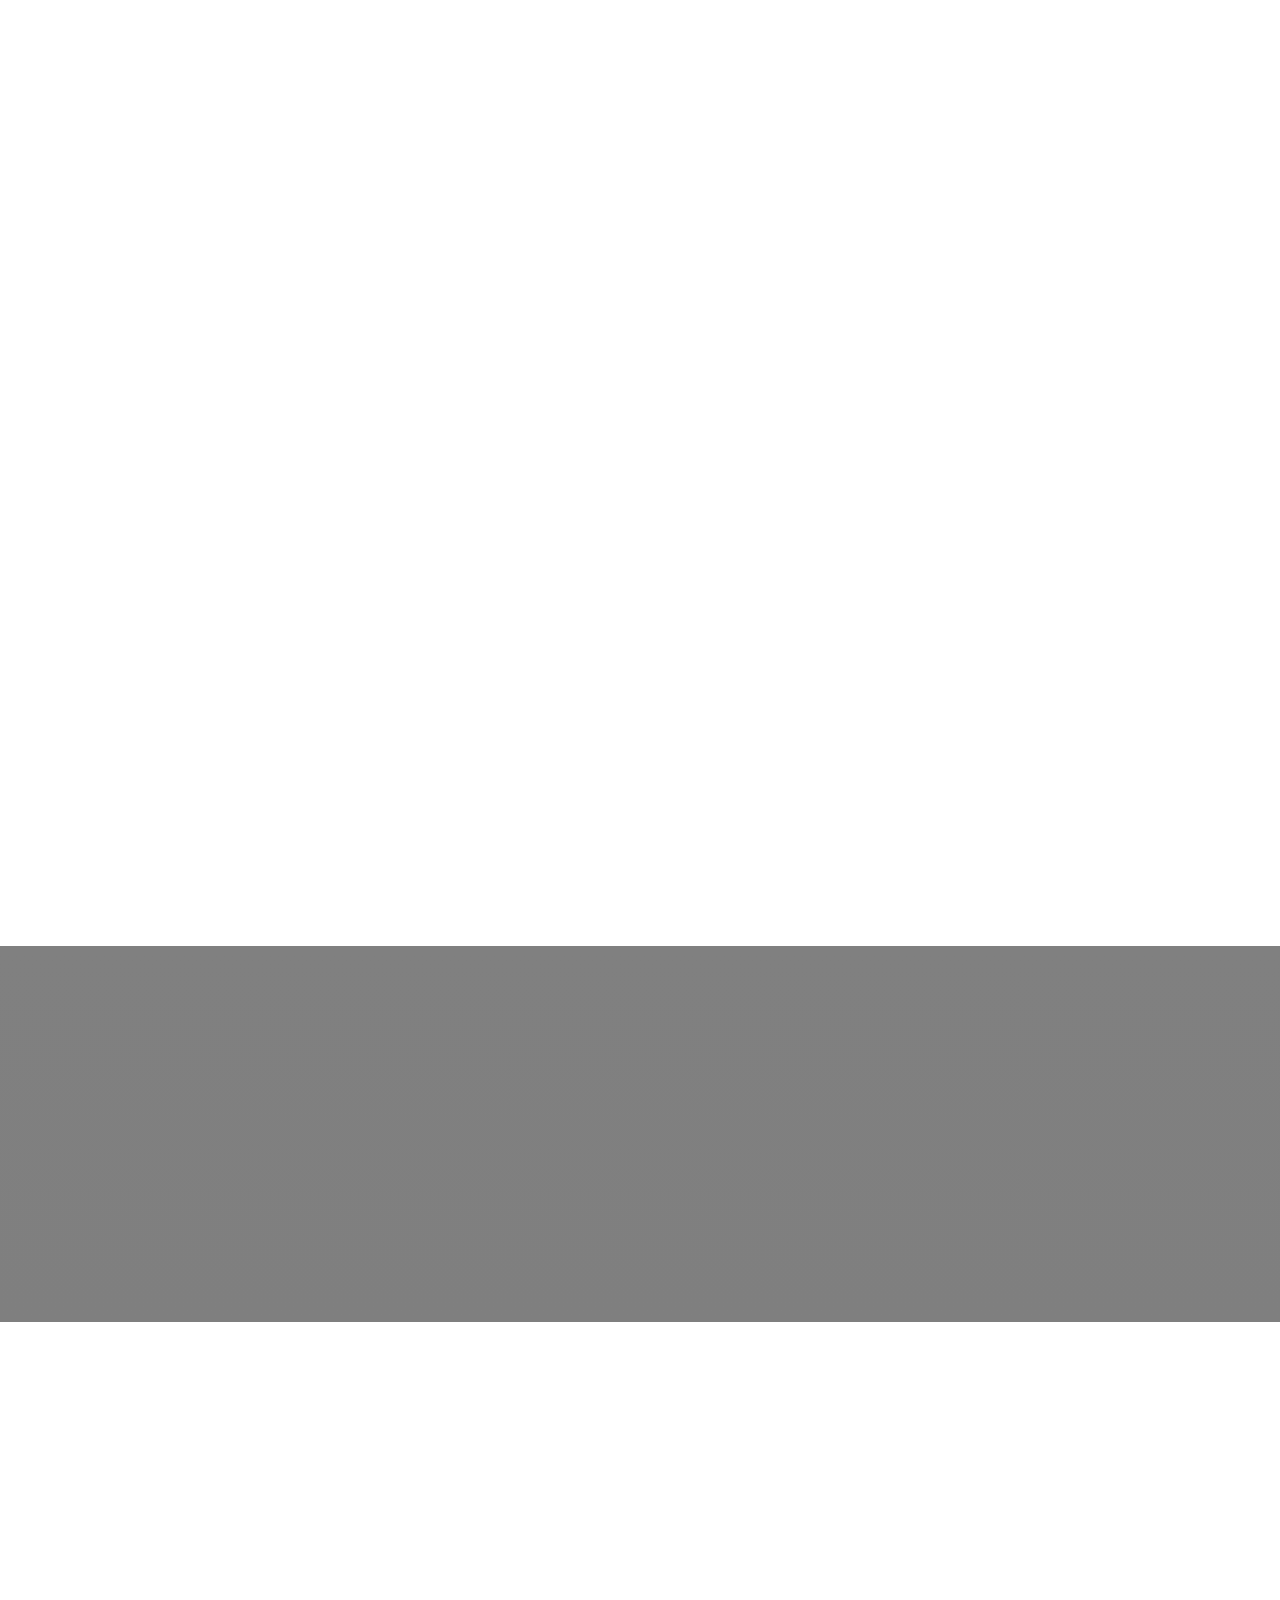
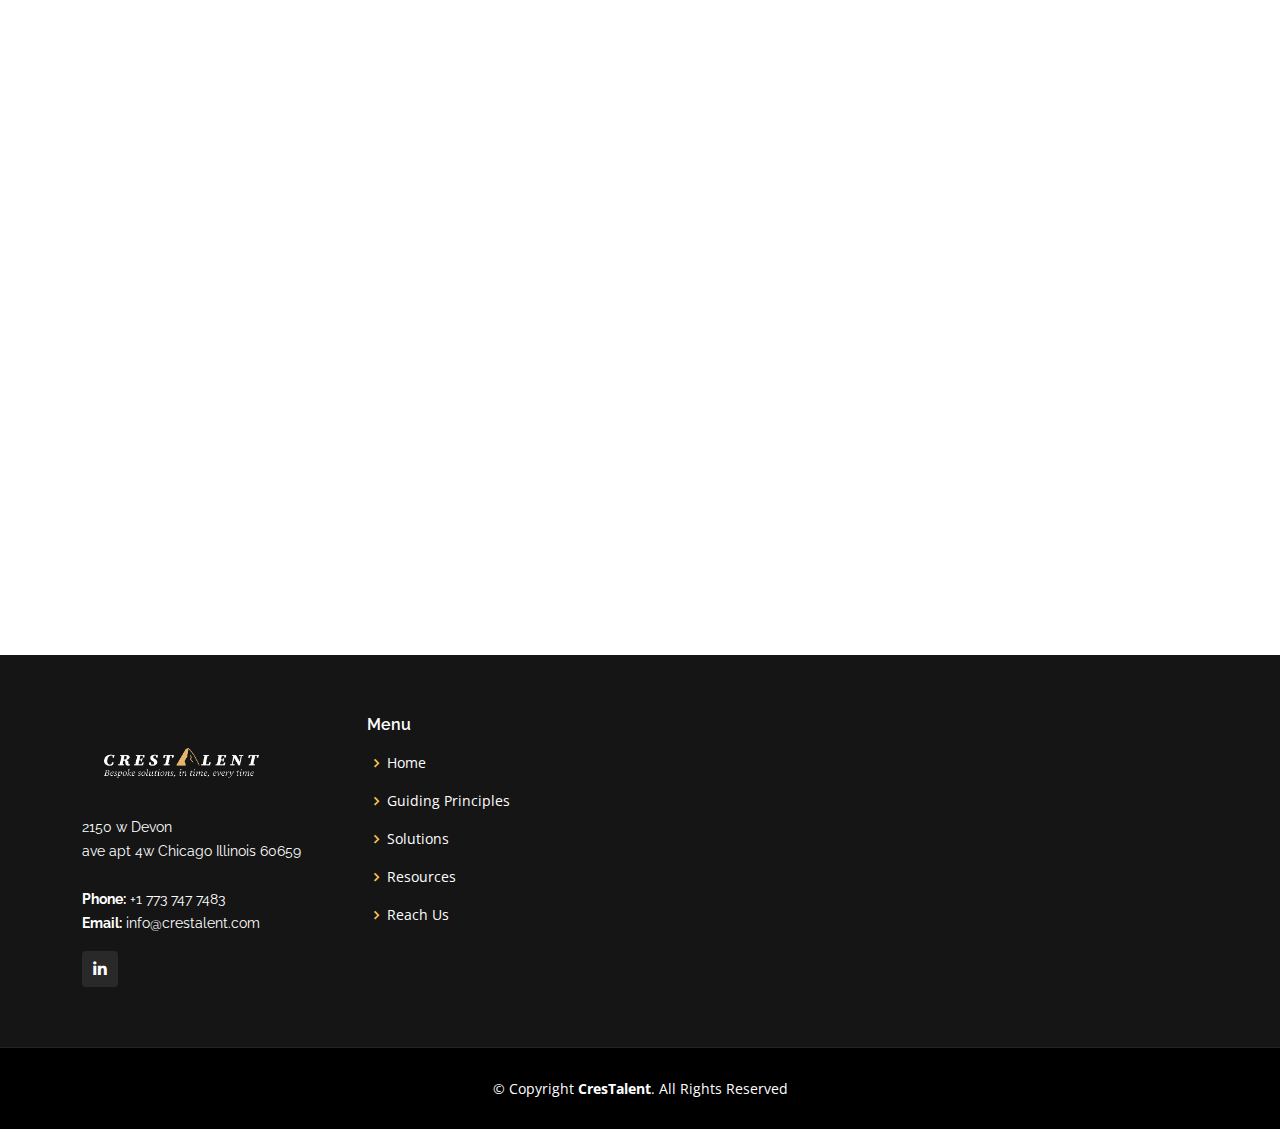
<file: guiding-principles.html>
<!DOCTYPE html>
<html lang="en">
  <head>
    <meta charset="utf-8" />
    <meta content="width=device-width, initial-scale=1.0" name="viewport" />

    <title>Guiding Principles</title>
    <meta content="" name="description" />
    <meta content="" name="keywords" />

    <link href="assets/img/apple-touch-icon.png" rel="apple-touch-icon" />

    <link
      href="https://fonts.googleapis.com/css?family=Open+Sans:300,300i,400,400i,600,600i,700,700i|Raleway:300,300i,400,400i,500,500i,600,600i,700,700i|Poppins:300,300i,400,400i,500,500i,600,600i,700,700i"
      rel="stylesheet"
    />

    <link href="assets/vendor/aos/aos.css" rel="stylesheet" />
    <link
      href="assets/vendor/bootstrap/css/bootstrap.min.css"
      rel="stylesheet"
    />
    <link
      href="assets/vendor/bootstrap-icons/bootstrap-icons.css"
      rel="stylesheet"
    />
    <link href="assets/vendor/boxicons/css/boxicons.min.css" rel="stylesheet" />
    <link
      href="assets/vendor/glightbox/css/glightbox.min.css"
      rel="stylesheet"
    />
    <link href="assets/vendor/remixicon/remixicon.css" rel="stylesheet" />
    <link href="assets/vendor/swiper/swiper-bundle.min.css" rel="stylesheet" />

    <link href="assets/css/style.css" rel="stylesheet" />
  </head>

  <body>
    <main id="main">
      <header id="header" class="fixed-top">
        <div
          class="container d-flex align-items-center justify-content-lg-between"
        >
          <a href="/index.html"
            ><img src="assets/img/logo.png" class="img-head" alt=""
          /></a>
          <h1 class="logo me-auto me-lg-0"></h1>
  
          <nav id="navbar" class="navbar order-last order-lg-0">
            <ul>
              <li>
                <a class="nav-link scrollto active" href="/index.html">Home</a>
              </li>
              <li><a class="nav-link scrollto" href="/index.html"></a></li>
              <li class="dropdown">
                <a href="#"
                  ><span>About</span> <i class="bi bi-chevron-down"></i
                ></a>
                <ul>
                  <li><a href="/whowe.html">Who we Are?</a></li>
                  <li><a href="/joinus.html">Why Join Us?</a></li>
                </ul>
              </li>
              <li>
                <a class="nav-link scrollto" href="/guiding-principles.html"
                  >Guiding Principles</a
                >
              </li>
  
              <li class="dropdown">
                <a href="#"
                  ><span>Solutions</span> <i class="bi bi-chevron-down"></i
                ></a>
                <ul>
                  <li><a href="/whyus.html">Why Choose Us?</a></li>
                  <li><a href="/solutions.html">Services we offer</a></li>
                </ul>
              </li>
              <li class="dropdown">
                <a href="#"
                  ><span>Resources</span> <i class="bi bi-chevron-down"></i
                ></a>
                <ul>
                  <li><a href="/article1.html">Articles</a></li>
                </ul>
              </li>
              <li><a class="nav-link scrollto" href="#contact">Reach Us</a></li>
            </ul>
            <i class="bi bi-list mobile-nav-toggle"></i>
          </nav>
  
          <!-- <a href="#about" class="get-started-btn scrollto">Get Started</a> -->
        </div>
      </header>
      <section
        id="hero"
        class="d-flex align-items-center justify-content-center"
        style="background-image: url('assets/img/pillars.png');"
      >
        <div class="container" data-aos="fade-up">
          <div
            class="row justify-content-center"
            data-aos="fade-up"
            data-aos-delay="150"
          >
            <div class="col-xl-6 col-lg-8">
              <h1>Guiding Principles<span>.</span></h1>
            </div>
          </div>
        </div>
      </section>
     
      <section id="principles" class="principles">
        <div class="container" data-aos="fade-up">
          <div
            class="col-lg-6 pt-4 pt-lg-0 order-2 order-lg-1 content"
            data-aos="fade-right"
            data-aos-delay="100"
          >
            <div class="section-title">
              <p><span>Mission</span></p>
            </div>
            <p>
              To enable customers in finding valuable solutions and implement
              strategies that will provide them with a competitive edge by
              having access to not only the top tier talent but also curated
              market intel.
            </p>
            <p>
              To be a growth focused, innovation driven, ethical and learning
              based workplace for like-minded professionals.
            </p>
          </div>
          <div
            class="col-lg-6 pt-4 pt-lg-0 order-2 order-lg-1 content"
            data-aos="fade-right"
            data-aos-delay="100"
          >
            <div class="section-title">
              <p><span>Vision</span></p>
            </div>
            <p>
              To be the most valuable and ethical partner to our customers by
              fulfilling their bespoke business needs, employees and consultants
              by providing them a stellar career opportunity to learn, innovate
              and contribute to the socially accountable community we are a part
              of.
            </p>
          </div>
          <div
            class="col-lg-6 pt-4 pt-lg-0 order-2 order-lg-1 content"
            data-aos="fade-right"
            data-aos-delay="100"
          >
            <div class="section-title">
              <p><span>Values - F.E.R.T.I.L.E.</span></p>
            </div>
            <p> <b>FORTITUDE</b> <p>We train ourselves to withstand hardships yet
                be motivated to bring on our A game every time. Giving up is a
                school of thought we never subscribe to.</p>
            </p>

            <p>
              <b>ESTEEM</b> <p>We treat all our stakeholders with utmost respect
                and agree to disagree but never disrespect any individual, an idea
                or a situation.</p>
            </p>

            <p>
               <b>RIGHTEOUSNESS</b><p> We believe that nothing precedes being
                ethical in what we do. We take morally right decisions that help
                us maintain a mutually fair environment all around.</p>
            </p>

            <p>
              <b>TEAMWORK</b> <p>We strongly believe that teamwork makes the
                dream work! We collaborate with and play on each others' strengths
                to deliver superlative results for our customers.</p>
            </p>
            <p>
              <b>INNOVATE</b> <p>We never rest on our laurels and encourage a
                culture of bringing in new ideas and strategies which help us
                remain at the competitive edge with our competitors.</p>
            </p>
            <p>
              <b>LEARNER</b> <p>Despite being result obsessed, we also
                understand that we cannot win all the time but always keeping
                learning at core of our efforts is what defines us. We believe in
                sharing our learning and insights with our partners to build a
                mutual value.</p>
            </p>

            <p>
              <b>ENGAGED</b><p> We are a team of passionate and committed
                individuals working on a common goal while having a strong
                comradery amongst each other. We have a commitment to advocate
                inclusivity, diversity and belonging within our team as well as
                our consultants.</p>
            </p>
          </div>
        </div>
      </section>
      <section id="cta" class="cta">
        <div class="container" data-aos="zoom-in">
          <div class="text-center">
            <h3>Ready to take your workforce management to the next level?</h3>
            <p>
              Contact us today to learn more about how CresTalent can help your
              business grow and thrive.
            </p>
            <a class="cta-btn" href="#contact">Contact</a>
          </div>
        </div>
      </section>
      <section id="contact" class="contact">
        <div class="container" data-aos="fade-up">
          <div class="section-title">
            <p>Get In Touch</p>
          </div>

          <div>
            <iframe
              style="border: 0; width: 100%; height: 270px"
              src="https://www.google.com/maps/embed?pb=!1m14!1m8!1m3!1d12097.433213460943!2d-74.0062269!3d40.7101282!3m2!1i1024!2i768!4f13.1!3m3!1m2!1s0x0%3A0xb89d1fe6bc499443!2sDowntown+Conference+Center!5e0!3m2!1smk!2sbg!4v1539943755621"
              frameborder="0"
              allowfullscreen
            ></iframe>
          </div>

          <div class="row mt-5">
            <div class="col-lg-4">
              <div class="info">
                <div class="address">
                  <i class="bi bi-geo-alt"></i>
                  <h4>Location:</h4>
                  <p>2150 w Devon ave apt 4w Chicago Illinois 60659</p>
                </div>

                <div class="email">
                  <i class="bi bi-envelope"></i>
                  <h4>Email:</h4>
                  <p>info@crestalent.com</p>
                </div>

                <div class="phone">
                  <i class="bi bi-phone"></i>
                  <h4>Call:</h4>
                  <p>+1 773 747 7483</p>
                </div>
              </div>
            </div>

            <div class="col-lg-8 mt-5 mt-lg-0">
              <form
                action="forms/contact.php"
                method="post"
                role="form"
                class="php-email-form"
              >
                <div class="row">
                  <div class="col-md-6 form-group">
                    <input
                      type="text"
                      name="name"
                      class="form-control"
                      id="name"
                      placeholder="Your Name"
                      required
                    />
                  </div>
                  <div class="col-md-6 form-group mt-3 mt-md-0">
                    <input
                      type="email"
                      class="form-control"
                      name="email"
                      id="email"
                      placeholder="Your Email"
                      required
                    />
                  </div>
                </div>
                <div class="form-group mt-3">
                  <input
                    type="text"
                    class="form-control"
                    name="subject"
                    id="subject"
                    placeholder="Subject"
                    required
                  />
                </div>
                <div class="form-group mt-3">
                  <textarea
                    class="form-control"
                    name="message"
                    rows="5"
                    placeholder="Message"
                    required
                  ></textarea>
                </div>
                <div class="my-3">
                  <div class="loading">Loading</div>
                  <div class="error-message"></div>
                  <div class="sent-message">
                    Your message has been sent. Thank you!
                  </div>
                </div>
                <div class="text-center">
                  <button type="submit">Send Message</button>
                </div>
              </form>
            </div>
          </div>
        </div>
      </section>
    </main>

    <footer id="footer">
      <div class="footer-top">
        <div class="container">
          <div class="row">
            <div class="col-lg-3 col-md-6">
              <div class="footer-info">
                <a href="/index.html"
                ><img src="assets/img/logo.png" class="img-head" alt=""
              /></a>                <p>
                  2150 w Devon <br /> ave apt 4w Chicago Illinois 60659 <br /><br />
                  <strong>Phone:</strong> +1 773 747 7483<br />
                  <strong>Email:</strong> info@crestalent.com<br />
                </p>
                <div class="social-links mt-3">
                  <!-- <a href="#" class="twitter"><i class="bx bxl-twitter"></i></a>
                  <a href="#" class="facebook"
                    ><i class="bx bxl-facebook"></i
                  ></a>
                  <a href="#" class="instagram"
                    ><i class="bx bxl-instagram"></i
                  ></a>
                  <a href="#" class="google-plus"
                    ><i class="bx bxl-skype"></i
                  ></a> -->
                  <a href="https://www.linkedin.com/company/crestalent/" class="linkedin"
                    ><i class="bx bxl-linkedin"></i
                  ></a>
                </div>
              </div>
            </div>

            <div class="col-lg-2 col-md-6 footer-links">
              <h4>Menu</h4>
              <ul>
                <li>
                  <i class="bx bx-chevron-right"></i>
                  <a href="/index.html">Home</a>
                </li>
                <li>
                  <i class="bx bx-chevron-right"></i>
                  <a href="/guiding-principles.html">Guiding Principles</a>
                </li>
                <li>
                  <i class="bx bx-chevron-right"></i>
                  <a href="/solutions.html">Solutions</a>
                </li>
                <li>
                  <i class="bx bx-chevron-right"></i>
                  <a href="/article1.html">Resources</a>
                </li>
                <li>
                  <i class="bx bx-chevron-right"></i>
                  <a href="#contact">Reach Us</a>
                </li>
              </ul>
            </div>
          </div>
        </div>
      </div>

      <div class="container">
        <div class="copyright">
          &copy; Copyright <strong><span>CresTalent</span></strong
          >. All Rights Reserved
        </div>
      </div>
    </footer>
    <div id="preloader"></div>
    <a
      href="#"
      class="back-to-top d-flex align-items-center justify-content-center"
      ><i class="bi bi-arrow-up-short"></i
    ></a>

    <script src="assets/vendor/purecounter/purecounter_vanilla.js"></script>
    <script src="assets/vendor/aos/aos.js"></script>
    <script src="assets/vendor/bootstrap/js/bootstrap.bundle.min.js"></script>
    <script src="assets/vendor/glightbox/js/glightbox.min.js"></script>
    <script src="assets/vendor/isotope-layout/isotope.pkgd.min.js"></script>
    <script src="assets/vendor/swiper/swiper-bundle.min.js"></script>
    <script src="assets/vendor/php-email-form/validate.js"></script>

    <script src="assets/js/main.js"></script>
  </body>
</html>
</file>
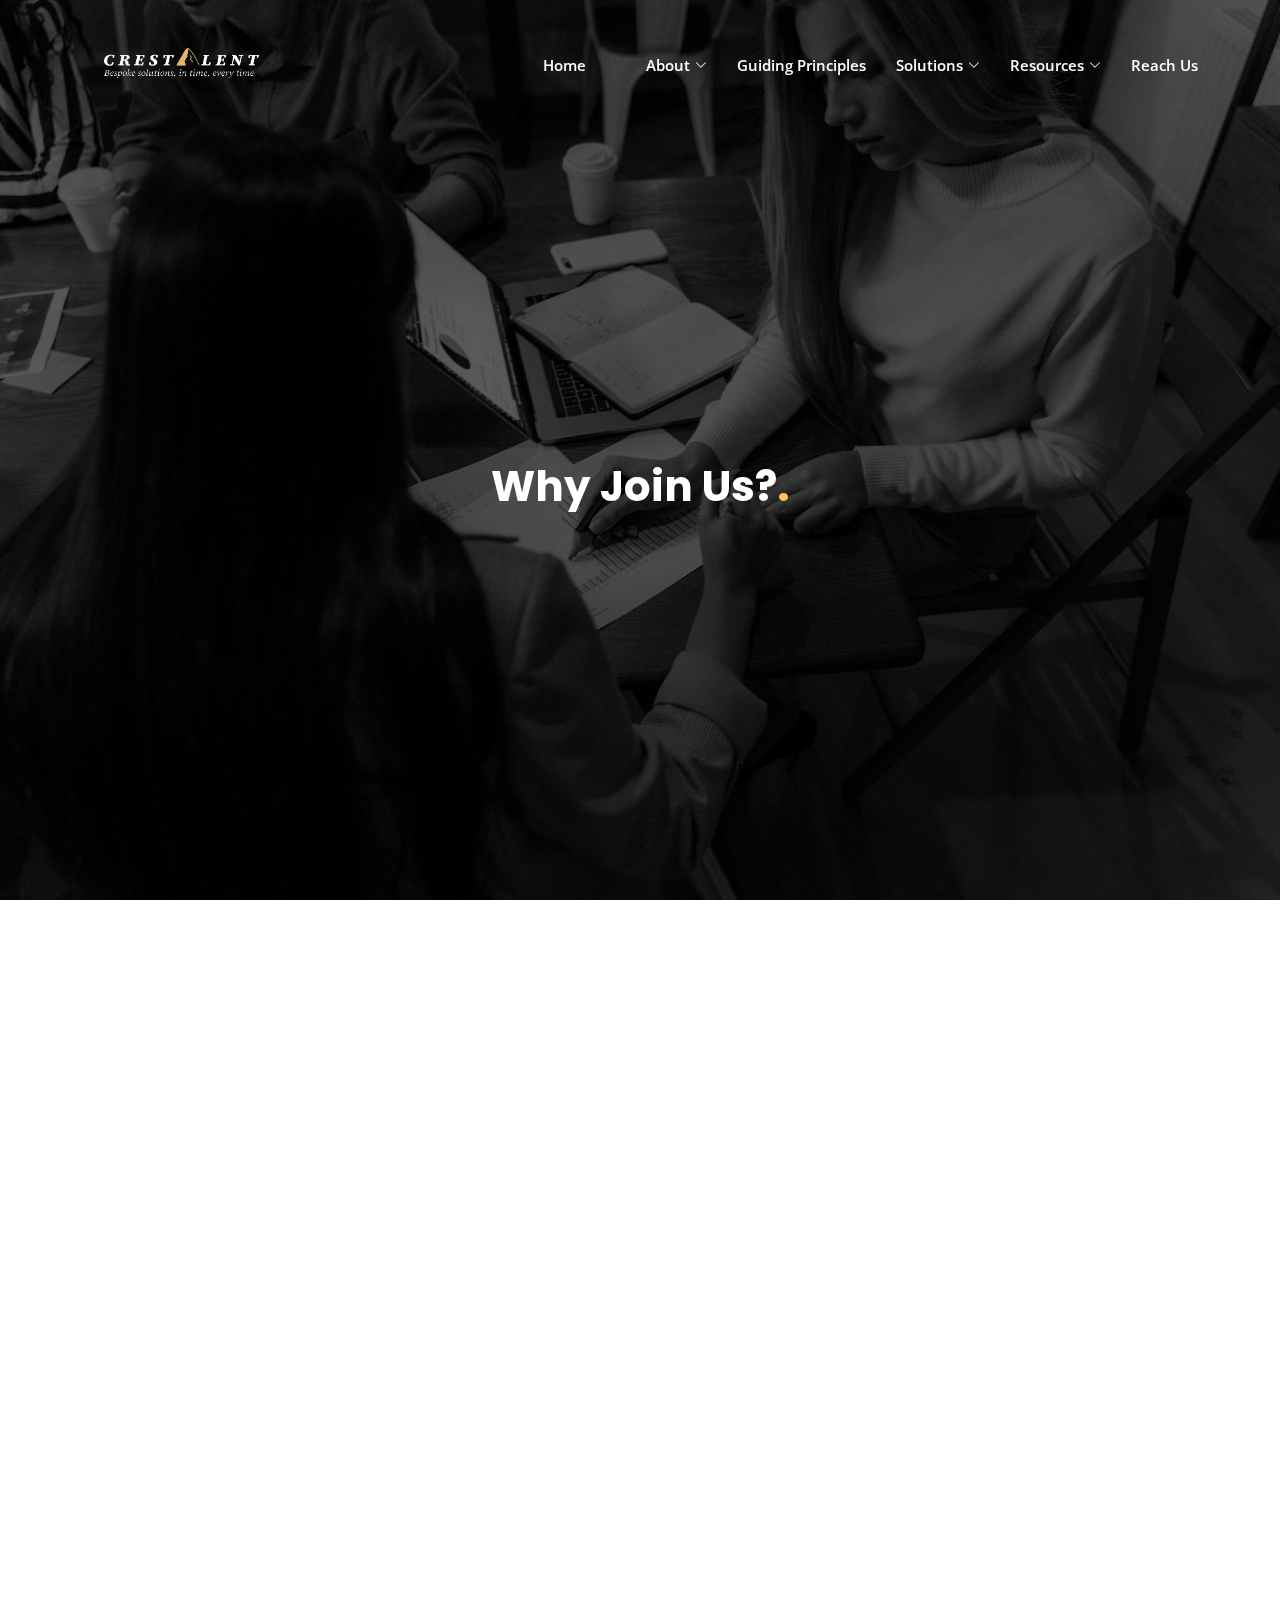
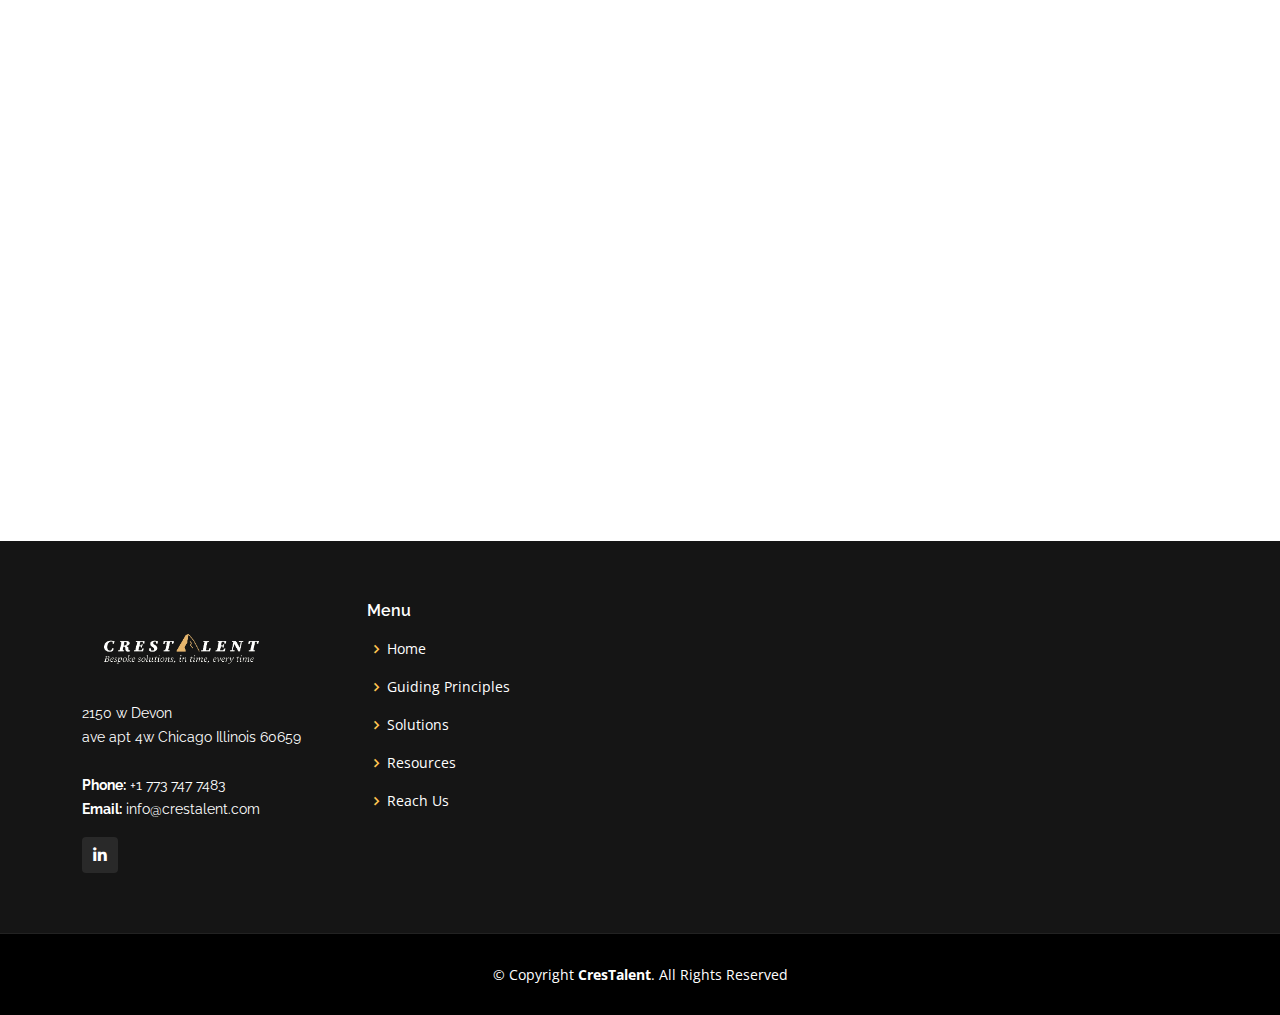
<file: joinus.html>
<!DOCTYPE html>
<html lang="en">
  <head>
    <meta charset="utf-8" />
    <meta content="width=device-width, initial-scale=1.0" name="viewport" />

    <title>Why Join Our Team?</title>
    <meta content="" name="description" />
    <meta content="" name="keywords" />

    <link
      href="https://fonts.googleapis.com/css?family=Open+Sans:300,300i,400,400i,600,600i,700,700i|Raleway:300,300i,400,400i,500,500i,600,600i,700,700i|Poppins:300,300i,400,400i,500,500i,600,600i,700,700i"
      rel="stylesheet"
    />

    <link href="assets/vendor/aos/aos.css" rel="stylesheet" />
    <link
      href="assets/vendor/bootstrap/css/bootstrap.min.css"
      rel="stylesheet"
    />
    <link
      href="assets/vendor/bootstrap-icons/bootstrap-icons.css"
      rel="stylesheet"
    />
    <link href="assets/vendor/boxicons/css/boxicons.min.css" rel="stylesheet" />
    <link
      href="assets/vendor/glightbox/css/glightbox.min.css"
      rel="stylesheet"
    />
    <link href="assets/vendor/remixicon/remixicon.css" rel="stylesheet" />
    <link href="assets/vendor/swiper/swiper-bundle.min.css" rel="stylesheet" />

    <link href="assets/css/style.css" rel="stylesheet" />
  </head>

  <body>
    <main id="main">
      <header id="header" class="fixed-top">
        <div
          class="container d-flex align-items-center justify-content-lg-between"
        >
          <a href="/index.html"
            ><img src="assets/img/logo.png" class="img-head" alt=""
          /></a>
          <h1 class="logo me-auto me-lg-0"></h1>

          <nav id="navbar" class="navbar order-last order-lg-0">
            <ul>
              <li>
                <a class="nav-link scrollto active" href="/index.html">Home</a>
              </li>
              <li><a class="nav-link scrollto" href="/index.html"></a></li>
              <li class="dropdown">
                <a href="#"
                  ><span>About</span> <i class="bi bi-chevron-down"></i
                ></a>
                <ul>
                  <li><a href="/whowe.html">Who we Are?</a></li>
                  <li><a href="/joinus.html">Why Join Us?</a></li>
                </ul>
              </li>
              <li>
                <a class="nav-link scrollto" href="/guiding-principles.html"
                  >Guiding Principles</a
                >
              </li>

              <li class="dropdown">
                <a href="#"
                  ><span>Solutions</span> <i class="bi bi-chevron-down"></i
                ></a>
                <ul>
                  <li><a href="/whyus.html">Why Choose Us?</a></li>
                  <li><a href="/solutions.html">Services we offer</a></li>
                </ul>
              </li>
              <li class="dropdown">
                <a href="#"
                  ><span>Resources</span> <i class="bi bi-chevron-down"></i
                ></a>
                <ul>
                  <li><a href="/article1.html">Articles</a></li>
                </ul>
              </li>
              <li><a class="nav-link scrollto" href="#contact">Reach Us</a></li>
            </ul>
            <i class="bi bi-list mobile-nav-toggle"></i>
          </nav>

          <!-- <a href="#about" class="get-started-btn scrollto">Get Started</a> -->
        </div>
      </header>
      <section
        id="hero"
        class="d-flex align-items-center justify-content-center"
        style="
          background-image: url('assets/img/pexels-tima-miroshnichenko-5686056.jpg');
        "
      >
        <div class="container" data-aos="fade-up">
          <div
            class="row justify-content-center"
            data-aos="fade-up"
            data-aos-delay="150"
          >
            <div class="col-xl-6 col-lg-8">
              <h1>Why Join Us?<span>.</span></h1>
            </div>
          </div>
        </div>
      </section>
      <!-- <div class="text-center">
        <h1>Our Guiding Principles<span>.</span></h1>
      </div> -->
      <section id="principles" class="principles">
        <div class="container" data-aos="fade-up">
          <div
            class="col-lg-6 pt-4 pt-lg-0 order-2 order-lg-1 content"
            data-aos="fade-right"
            data-aos-delay="100"
          >
            <p>
              We are a new age staffing firm with young and driven group of
              individuals that are an open minded and innovative team with a
              mindset inclined towards growth both for our customers and
              ourselves. We have a strong culture of result orientation,
              learning and development as well as promoting mental health and
              work life prioritization. We stand by our company values and pride
              ourselves in being the organization which is different than most
              others as such. If these values resonate with you, we would be
              looking forward to welcoming you onboard.
            </p>
          </div>
        </div>
      </section>
      <section id="contact" class="contact">
        <div class="container" data-aos="fade-up">
          <div class="section-title">
            <p>Get In Touch</p>
          </div>

          <div>
            <iframe
              style="border: 0; width: 100%; height: 270px"
              src="https://www.google.com/maps/embed?pb=!1m14!1m8!1m3!1d12097.433213460943!2d-74.0062269!3d40.7101282!3m2!1i1024!2i768!4f13.1!3m3!1m2!1s0x0%3A0xb89d1fe6bc499443!2sDowntown+Conference+Center!5e0!3m2!1smk!2sbg!4v1539943755621"
              frameborder="0"
              allowfullscreen
            ></iframe>
          </div>

          <div class="row mt-5">
            <div class="col-lg-4">
              <div class="info">
                <div class="address">
                  <i class="bi bi-geo-alt"></i>
                  <h4>Location:</h4>
                  <p>2150 w Devon ave apt 4w Chicago Illinois 60659</p>
                </div>

                <div class="email">
                  <i class="bi bi-envelope"></i>
                  <h4>Email:</h4>
                  <p>info@crestalent.com</p>
                </div>

                <div class="phone">
                  <i class="bi bi-phone"></i>
                  <h4>Call:</h4>
                  <p>+1 773 747 7483</p>
                </div>
              </div>
            </div>

            <div class="col-lg-8 mt-5 mt-lg-0">
              <form
                action="forms/contact.php"
                method="post"
                role="form"
                class="php-email-form"
              >
                <div class="row">
                  <div class="col-md-6 form-group">
                    <input
                      type="text"
                      name="name"
                      class="form-control"
                      id="name"
                      placeholder="Your Name"
                      required
                    />
                  </div>
                  <div class="col-md-6 form-group mt-3 mt-md-0">
                    <input
                      type="email"
                      class="form-control"
                      name="email"
                      id="email"
                      placeholder="Your Email"
                      required
                    />
                  </div>
                </div>
                <div class="form-group mt-3">
                  <input
                    type="text"
                    class="form-control"
                    name="subject"
                    id="subject"
                    placeholder="Subject"
                    required
                  />
                </div>
                <div class="form-group mt-3">
                  <textarea
                    class="form-control"
                    name="message"
                    rows="5"
                    placeholder="Message"
                    required
                  ></textarea>
                </div>
                <div class="my-3">
                  <div class="loading">Loading</div>
                  <div class="error-message"></div>
                  <div class="sent-message">
                    Your message has been sent. Thank you!
                  </div>
                </div>
                <div class="text-center">
                  <button type="submit">Send Message</button>
                </div>
              </form>
            </div>
          </div>
        </div>
      </section>
    </main>

    <footer id="footer">
      <div class="footer-top">
        <div class="container">
          <div class="row">
            <div class="col-lg-3 col-md-6">
              <div class="footer-info">
                <a href="/index.html"
                  ><img src="assets/img/logo.png" class="img-head" alt=""
                /></a>
                <p>
                  2150 w Devon <br />
                  ave apt 4w Chicago Illinois 60659 <br /><br />
                  <strong>Phone:</strong> +1 773 747 7483<br />
                  <strong>Email:</strong> info@crestalent.com<br />
                </p>
                <div class="social-links mt-3">
                  <!-- <a href="#" class="twitter"><i class="bx bxl-twitter"></i></a>
                  <a href="#" class="facebook"
                    ><i class="bx bxl-facebook"></i
                  ></a>
                  <a href="#" class="instagram"
                    ><i class="bx bxl-instagram"></i
                  ></a>
                  <a href="#" class="google-plus"
                    ><i class="bx bxl-skype"></i
                  ></a> -->
                  <a
                    href="https://www.linkedin.com/company/crestalent/"
                    class="linkedin"
                    ><i class="bx bxl-linkedin"></i
                  ></a>
                </div>
              </div>
            </div>

            <div class="col-lg-2 col-md-6 footer-links">
              <h4>Menu</h4>
              <ul>
                <li>
                  <i class="bx bx-chevron-right"></i>
                  <a href="/index.html">Home</a>
                </li>
                <li>
                  <i class="bx bx-chevron-right"></i>
                  <a href="/guiding-principles.html">Guiding Principles</a>
                </li>
                <li>
                  <i class="bx bx-chevron-right"></i>
                  <a href="/solutions.html">Solutions</a>
                </li>
                <li>
                  <i class="bx bx-chevron-right"></i>
                  <a href="/article1.html">Resources</a>
                </li>
                <li>
                  <i class="bx bx-chevron-right"></i>
                  <a href="#contact">Reach Us</a>
                </li>
              </ul>
            </div>
          </div>
        </div>
      </div>

      <div class="container">
        <div class="copyright">
          &copy; Copyright <strong><span>CresTalent</span></strong
          >. All Rights Reserved
        </div>
      </div>
    </footer>

    <div id="preloader"></div>
    <a
      href="#"
      class="back-to-top d-flex align-items-center justify-content-center"
      ><i class="bi bi-arrow-up-short"></i
    ></a>

    <script src="assets/vendor/purecounter/purecounter_vanilla.js"></script>
    <script src="assets/vendor/aos/aos.js"></script>
    <script src="assets/vendor/bootstrap/js/bootstrap.bundle.min.js"></script>
    <script src="assets/vendor/glightbox/js/glightbox.min.js"></script>
    <script src="assets/vendor/isotope-layout/isotope.pkgd.min.js"></script>
    <script src="assets/vendor/swiper/swiper-bundle.min.js"></script>
    <script src="assets/vendor/php-email-form/validate.js"></script>

    <script src="assets/js/main.js"></script>
  </body>
</html>
</file>
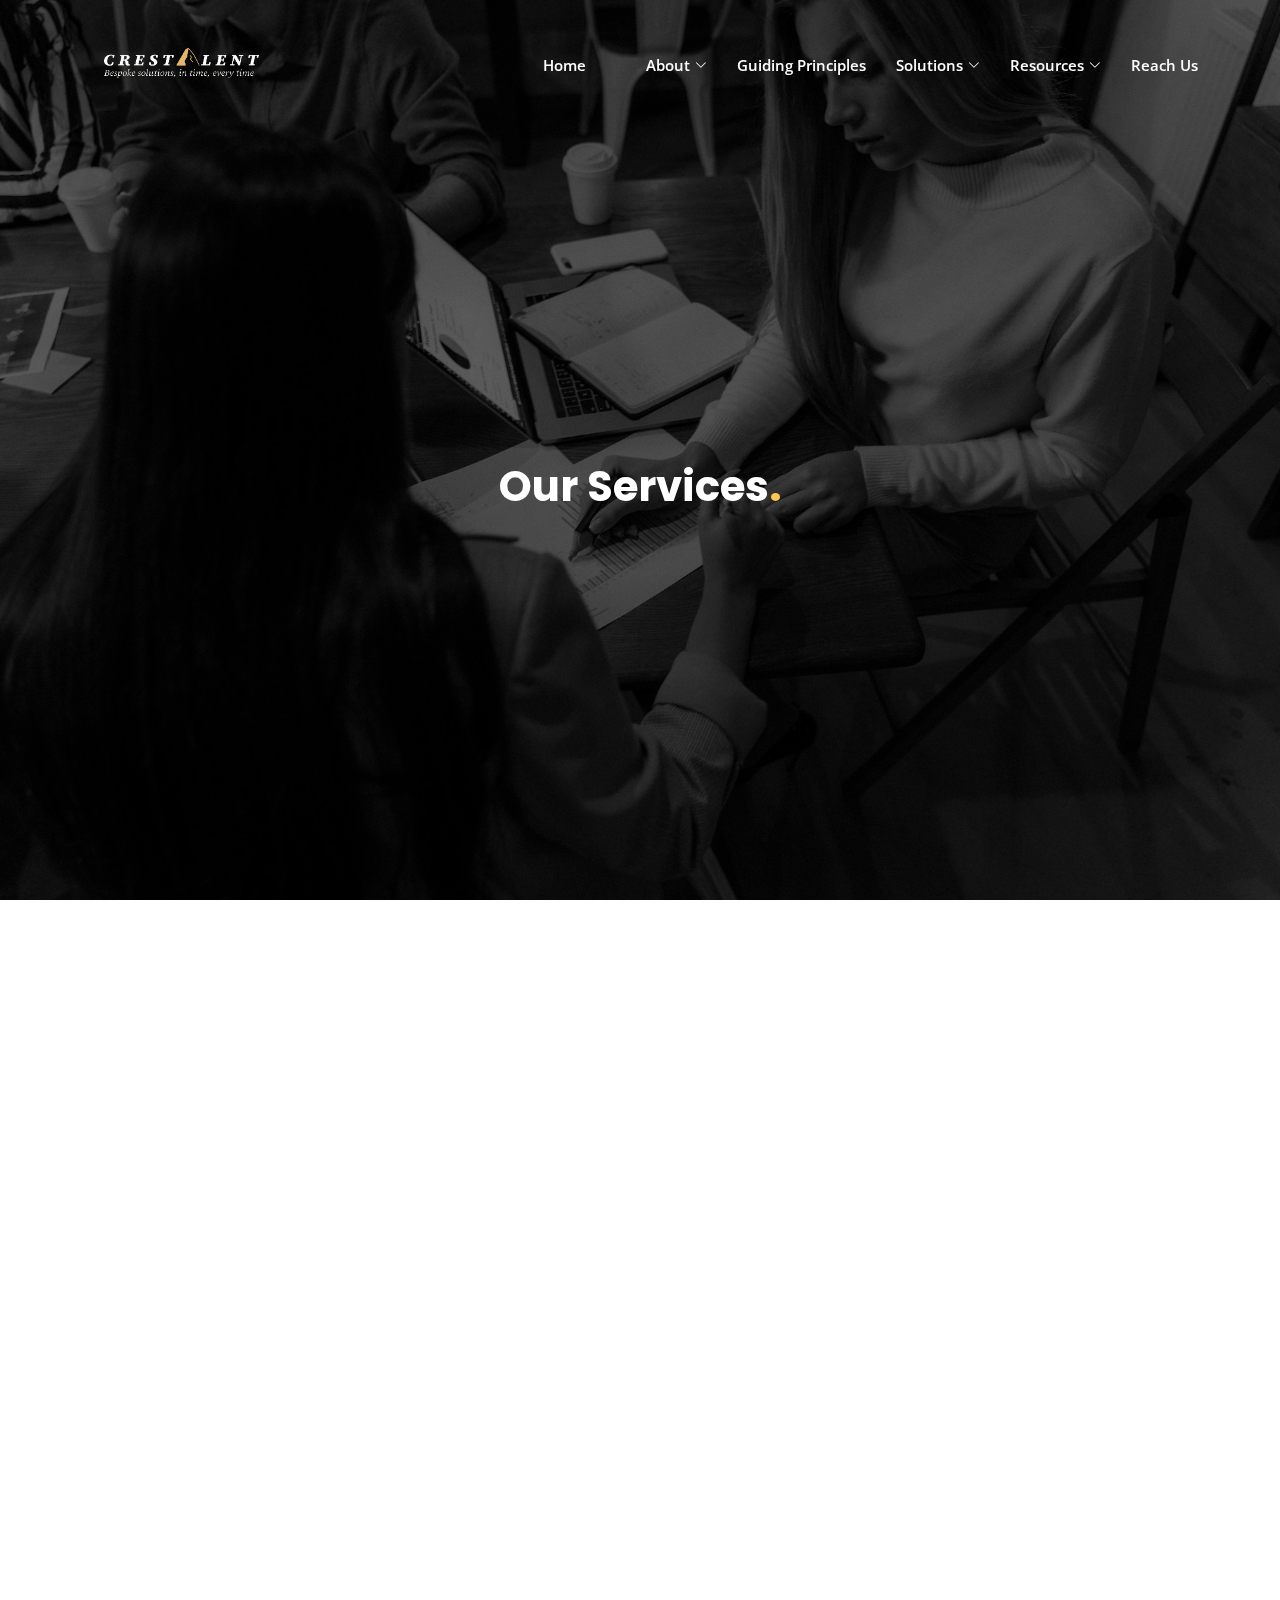
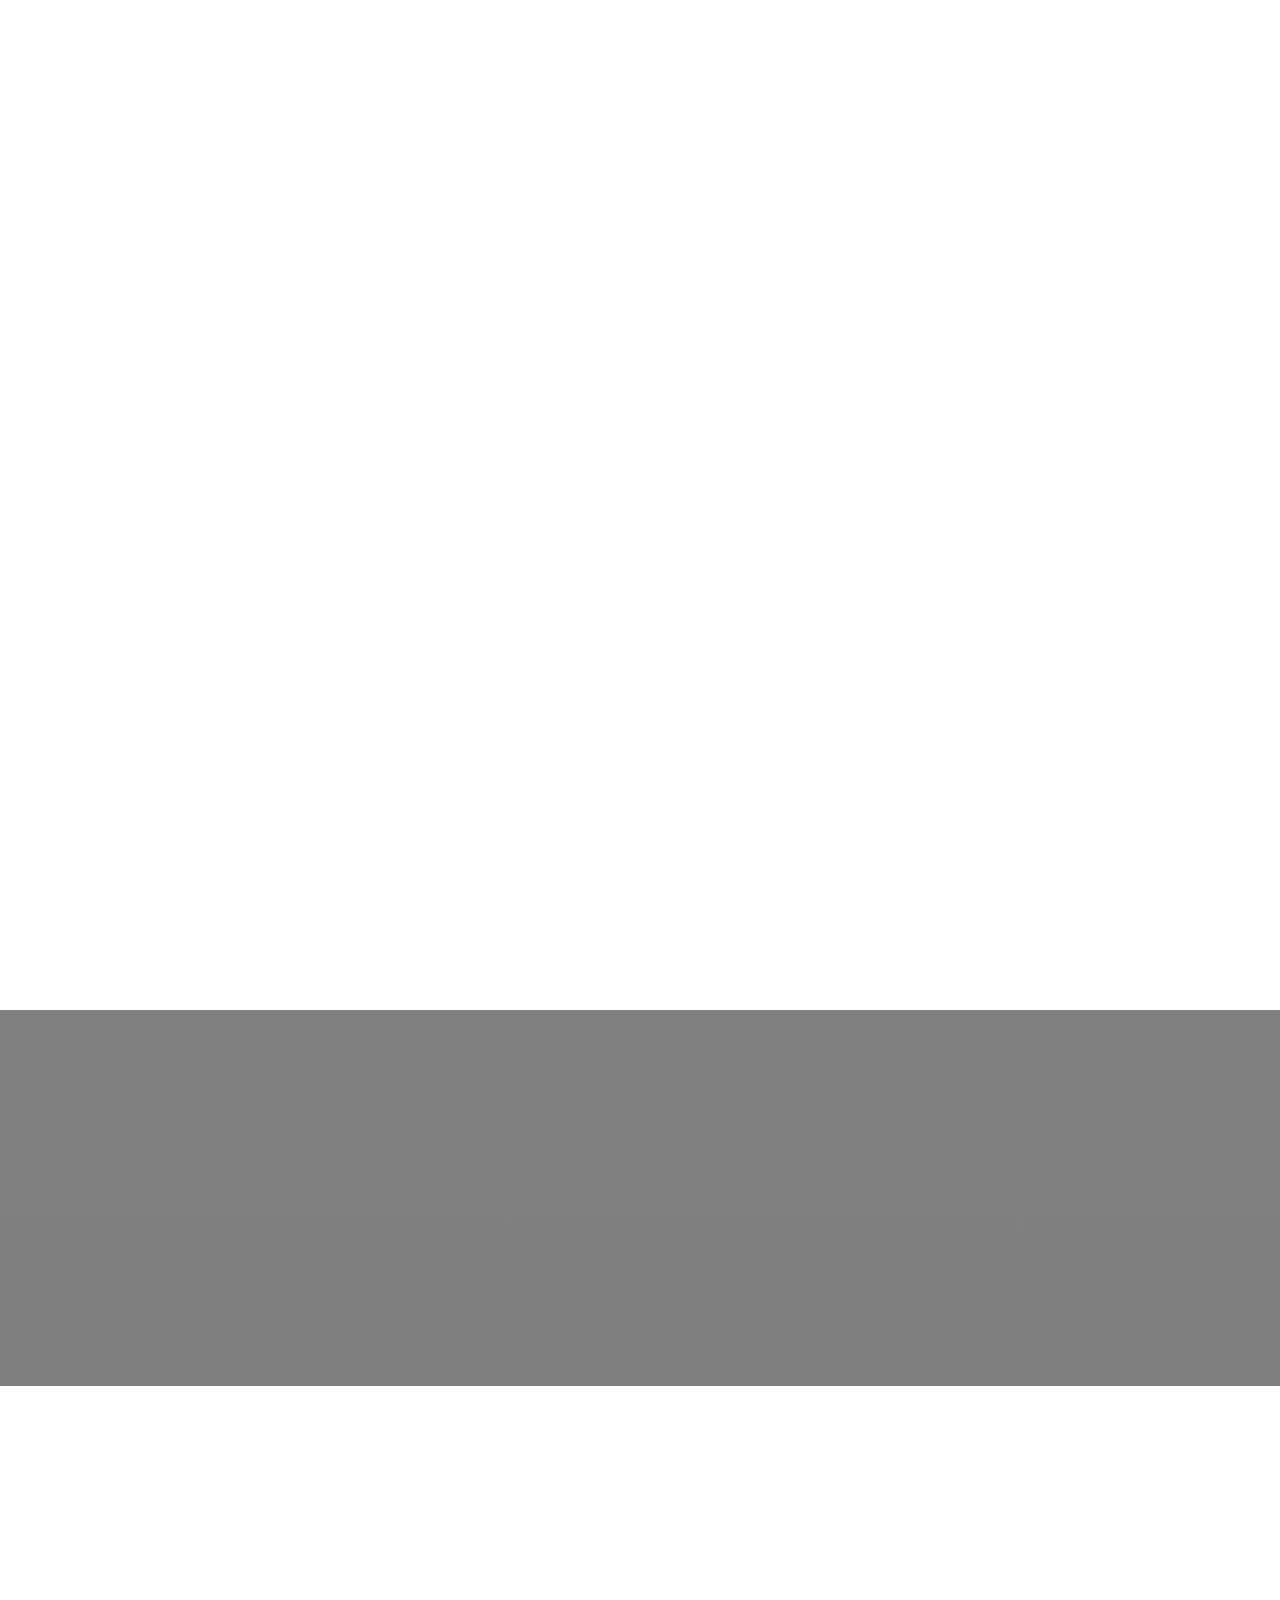
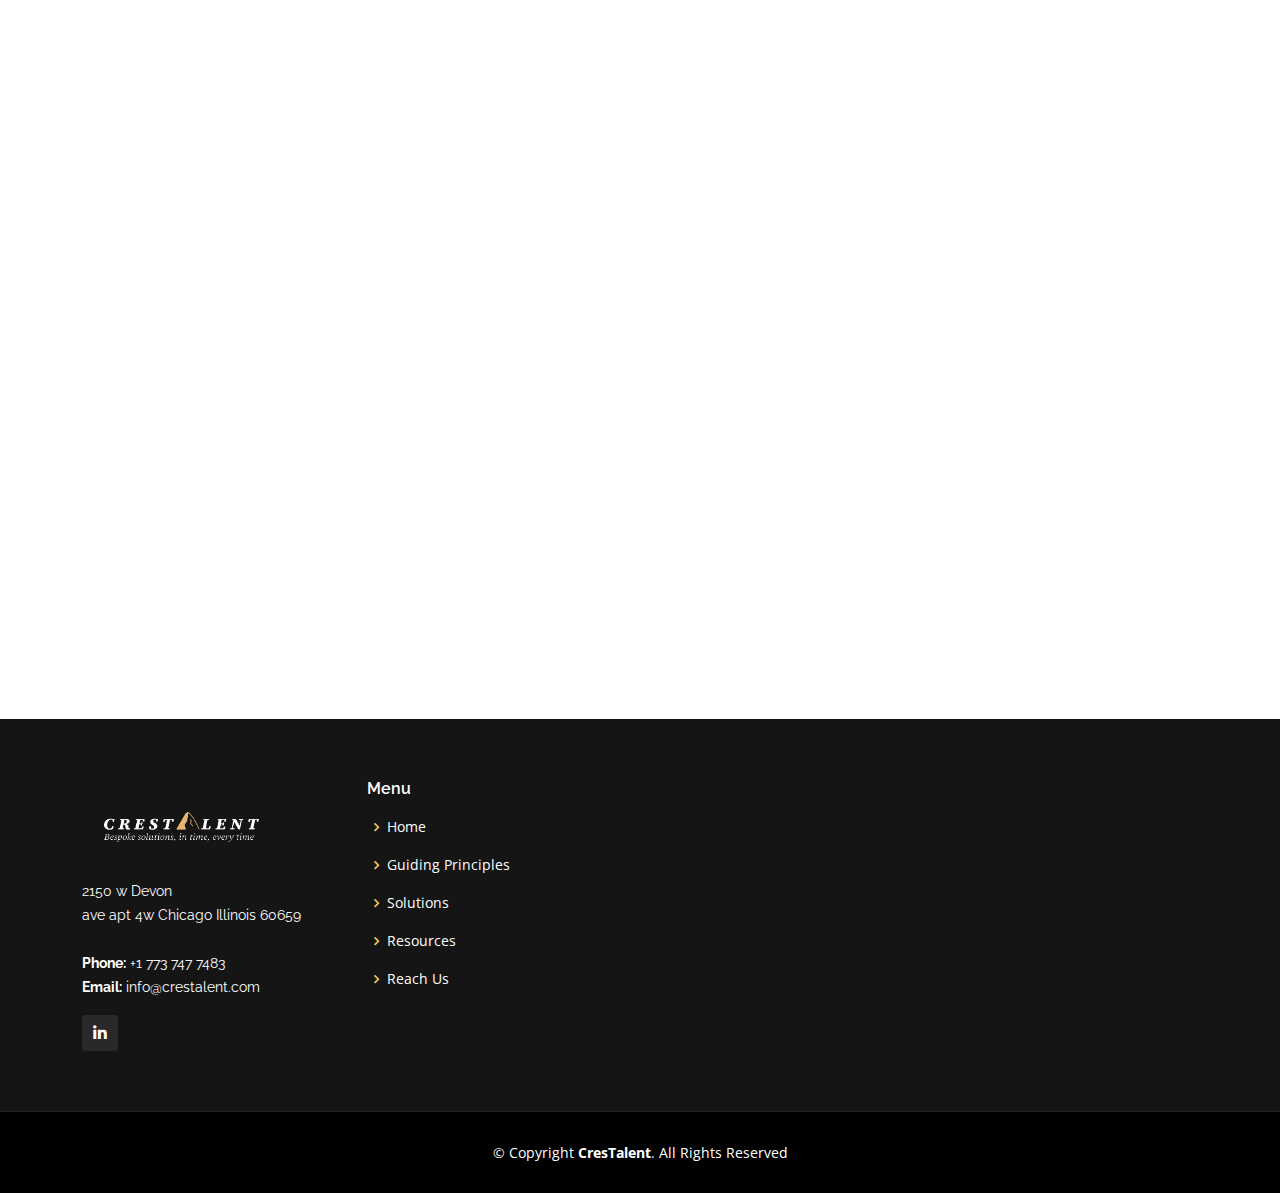
<file: solutions.html>
<!DOCTYPE html>
<html lang="en">
  <head>
    <meta charset="utf-8" />
    <meta content="width=device-width, initial-scale=1.0" name="viewport" />

    <title>Customer Solutions</title>
    <meta content="" name="description" />
    <meta content="" name="keywords" />

    <link
      href="https://fonts.googleapis.com/css?family=Open+Sans:300,300i,400,400i,600,600i,700,700i|Raleway:300,300i,400,400i,500,500i,600,600i,700,700i|Poppins:300,300i,400,400i,500,500i,600,600i,700,700i"
      rel="stylesheet"
    />

    <link href="assets/vendor/aos/aos.css" rel="stylesheet" />
    <link
      href="assets/vendor/bootstrap/css/bootstrap.min.css"
      rel="stylesheet"
    />
    <link
      href="assets/vendor/bootstrap-icons/bootstrap-icons.css"
      rel="stylesheet"
    />
    <link href="assets/vendor/boxicons/css/boxicons.min.css" rel="stylesheet" />
    <link
      href="assets/vendor/glightbox/css/glightbox.min.css"
      rel="stylesheet"
    />
    <link href="assets/vendor/remixicon/remixicon.css" rel="stylesheet" />
    <link href="assets/vendor/swiper/swiper-bundle.min.css" rel="stylesheet" />

    <link href="assets/css/style.css" rel="stylesheet" />
  </head>

  <body>
    <main id="main">
      <header id="header" class="fixed-top">
        <div
          class="container d-flex align-items-center justify-content-lg-between"
        >
          <a href="/index.html"
            ><img src="assets/img/logo.png" class="img-head" alt=""
          /></a>
          <h1 class="logo me-auto me-lg-0"></h1>

          <nav id="navbar" class="navbar order-last order-lg-0">
            <ul>
              <li>
                <a class="nav-link scrollto active" href="/index.html">Home</a>
              </li>
              <li><a class="nav-link scrollto" href="/index.html"></a></li>
              <li class="dropdown">
                <a href="#"
                  ><span>About</span> <i class="bi bi-chevron-down"></i
                ></a>
                <ul>
                  <li><a href="/whowe.html">Who we Are?</a></li>
                  <li><a href="/joinus.html">Why Join Us?</a></li>
                </ul>
              </li>
              <li>
                <a class="nav-link scrollto" href="/guiding-principles.html"
                  >Guiding Principles</a
                >
              </li>

              <li class="dropdown">
                <a href="#"
                  ><span>Solutions</span> <i class="bi bi-chevron-down"></i
                ></a>
                <ul>
                  <li><a href="/whyus.html">Why Choose Us?</a></li>
                  <li><a href="/solutions.html">Services we offer</a></li>
                </ul>
              </li>
              <li class="dropdown">
                <a href="#"
                  ><span>Resources</span> <i class="bi bi-chevron-down"></i
                ></a>
                <ul>
                  <li><a href="/article1.html">Articles</a></li>
                </ul>
              </li>
              <li><a class="nav-link scrollto" href="#contact">Reach Us</a></li>
            </ul>
            <i class="bi bi-list mobile-nav-toggle"></i>
          </nav>

          <!-- <a href="#about" class="get-started-btn scrollto">Get Started</a> -->
        </div>
      </header>
      <section
        id="hero"
        class="d-flex align-items-center justify-content-center"
        style="
          background-image: url('assets/img/pexels-tima-miroshnichenko-5686056.jpg');
        "
      >
        <div class="container" data-aos="fade-up">
          <div
            class="row justify-content-center"
            data-aos="fade-up"
            data-aos-delay="150"
          >
            <div class="col-xl-6 col-lg-8">
              <h1>Our Services<span>.</span></h1>
            </div>
          </div>
        </div>
      </section>
      <!-- <div class="text-center">
        <h1>Our Guiding Principles<span>.</span></h1>
      </div> -->
      <section id="principles" class="principles">
        <div class="container" data-aos="fade-up">
          <div
            class="col-lg-6 pt-4 pt-lg-0 order-2 order-lg-1 content"
            data-aos="fade-right"
            data-aos-delay="100"
          ></div>
          <div
            class="col-lg-6 pt-4 pt-lg-0 order-2 order-lg-1 content"
            data-aos="fade-right"
            data-aos-delay="100"
          >
            <div class="section-title">
              <p><span>Talent Management</span></p>
            </div>
            <p>
              Our Talent Management services provide expert management of
              diverse talent needs across various industries and
              specializations. We work closely with our clients to understand
              their unique business needs and challenges, and tailor our
              solutions accordingly. Our global team of experts ensures that we
              deliver the most innovative, timely, cost-effective, and bespoke
              workforce solutions to meet our clients' specific requirements.
            </p>
          </div>
          <div
            class="col-lg-6 pt-4 pt-lg-0 order-2 order-lg-1 content"
            data-aos="fade-right"
            data-aos-delay="100"
          >
            <div class="section-title">
              <p><span>Employer of Record</span></p>
            </div>
            Our Employer of Record services are designed to streamline global
            expansion and compliance for businesses of all sizes. With our
            extensive network of in-country experts, we provide end-to-end
            support for all compliance-related matters, including payroll
            processing, tax filings, and employee benefits. Our comprehensive
            solutions ensure that our clients can focus on their core business
            activities while we handle all the administrative burden.
          </div>
          <div
            class="col-lg-6 pt-4 pt-lg-0 order-2 order-lg-1 content"
            data-aos="fade-right"
            data-aos-delay="100"
          >
            <div class="section-title">
              <p><span>Independent Contractor Compliance</span></p>
            </div>
            Our Independent Contractor Compliance services help businesses
            ensure regulatory compliance and mitigate risks associated with
            using independent contractors. Our solutions include comprehensive
            assessments of worker classifications, customized contract
            templates, and ongoing monitoring and reporting. Our team of
            compliance experts helps clients navigate the complex regulatory
            landscape, ensuring compliance with all applicable laws and
            regulations.
          </div>
          <div
            class="col-lg-6 pt-4 pt-lg-0 order-2 order-lg-1 content"
            data-aos="fade-right"
            data-aos-delay="100"
          >
            <div class="section-title">
              <p><span>Recruitment Process Outsourcing</span></p>
            </div>
            Our Recruitment Process Outsourcing solutions enable clients to
            optimize their recruitment strategies and save time and resources in
            the process. We offer end-to-end solutions, including candidate
            sourcing, screening, and selection, as well as onboarding and
            compliance checks. Our global team of recruiters and HR
            professionals provides customized solutions to meet our clients'
            unique hiring needs.
          </div>
          <div
            class="col-lg-6 pt-4 pt-lg-0 order-2 order-lg-1 content"
            data-aos="fade-right"
            data-aos-delay="100"
          >
            <div class="section-title">
              <p><span>Direct Sourcing</span></p>
            </div>
            Our Direct Sourcing solutions help clients unlock top talent and
            streamline their hiring process. We leverage our extensive network
            of industry experts and sourcing channels to identify and attract
            the best candidates for our clients. Our solutions include
            customized recruitment campaigns, candidate screening and selection,
            and onboarding support. With our Direct Sourcing solutions, clients
            can achieve greater efficiency and cost-effectiveness in their
            talent acquisition process.
          </div>
        </div>
      </section>
      <section id="cta" class="cta">
        <div class="container" data-aos="zoom-in">
          <div class="text-center">
            <h3>Ready to take your workforce management to the next level?</h3>
            <p>
              Contact us today to learn more about how CresTalent can help your
              business grow and thrive.
            </p>
            <a class="cta-btn" href="#contact">Contact</a>
          </div>
        </div>
      </section>
      <section id="contact" class="contact">
        <div class="container" data-aos="fade-up">
          <div class="section-title">
            <p>Get In Touch</p>
          </div>

          <div>
            <iframe
              style="border: 0; width: 100%; height: 270px"
              src="https://www.google.com/maps/embed?pb=!1m14!1m8!1m3!1d12097.433213460943!2d-74.0062269!3d40.7101282!3m2!1i1024!2i768!4f13.1!3m3!1m2!1s0x0%3A0xb89d1fe6bc499443!2sDowntown+Conference+Center!5e0!3m2!1smk!2sbg!4v1539943755621"
              frameborder="0"
              allowfullscreen
            ></iframe>
          </div>

          <div class="row mt-5">
            <div class="col-lg-4">
              <div class="info">
                <div class="address">
                  <i class="bi bi-geo-alt"></i>
                  <h4>Location:</h4>
                  <p>2150 w Devon ave apt 4w Chicago Illinois 60659</p>
                </div>

                <div class="email">
                  <i class="bi bi-envelope"></i>
                  <h4>Email:</h4>
                  <p>info@crestalent.com</p>
                </div>

                <div class="phone">
                  <i class="bi bi-phone"></i>
                  <h4>Call:</h4>
                  <p>+1 773 747 7483</p>
                </div>
              </div>
            </div>

            <div class="col-lg-8 mt-5 mt-lg-0">
              <form
                action="forms/contact.php"
                method="post"
                role="form"
                class="php-email-form"
              >
                <div class="row">
                  <div class="col-md-6 form-group">
                    <input
                      type="text"
                      name="name"
                      class="form-control"
                      id="name"
                      placeholder="Your Name"
                      required
                    />
                  </div>
                  <div class="col-md-6 form-group mt-3 mt-md-0">
                    <input
                      type="email"
                      class="form-control"
                      name="email"
                      id="email"
                      placeholder="Your Email"
                      required
                    />
                  </div>
                </div>
                <div class="form-group mt-3">
                  <input
                    type="text"
                    class="form-control"
                    name="subject"
                    id="subject"
                    placeholder="Subject"
                    required
                  />
                </div>
                <div class="form-group mt-3">
                  <textarea
                    class="form-control"
                    name="message"
                    rows="5"
                    placeholder="Message"
                    required
                  ></textarea>
                </div>
                <div class="my-3">
                  <div class="loading">Loading</div>
                  <div class="error-message"></div>
                  <div class="sent-message">
                    Your message has been sent. Thank you!
                  </div>
                </div>
                <div class="text-center">
                  <button type="submit">Send Message</button>
                </div>
              </form>
            </div>
          </div>
        </div>
      </section>
    </main>

    <footer id="footer">
      <div class="footer-top">
        <div class="container">
          <div class="row">
            <div class="col-lg-3 col-md-6">
              <div class="footer-info">
                <a href="/index.html"
                  ><img src="assets/img/logo.png" class="img-head" alt=""
                /></a>
                <p>
                  2150 w Devon <br />
                  ave apt 4w Chicago Illinois 60659 <br /><br />
                  <strong>Phone:</strong> +1 773 747 7483<br />
                  <strong>Email:</strong> info@crestalent.com<br />
                </p>
                <div class="social-links mt-3">
                  <!-- <a href="#" class="twitter"><i class="bx bxl-twitter"></i></a>
                  <a href="#" class="facebook"
                    ><i class="bx bxl-facebook"></i
                  ></a>
                  <a href="#" class="instagram"
                    ><i class="bx bxl-instagram"></i
                  ></a>
                  <a href="#" class="google-plus"
                    ><i class="bx bxl-skype"></i
                  ></a> -->
                  <a
                    href="https://www.linkedin.com/company/crestalent/"
                    class="linkedin"
                    ><i class="bx bxl-linkedin"></i
                  ></a>
                </div>
              </div>
            </div>

            <div class="col-lg-2 col-md-6 footer-links">
              <h4>Menu</h4>
              <ul>
                <li>
                  <i class="bx bx-chevron-right"></i>
                  <a href="/index.html">Home</a>
                </li>
                <li>
                  <i class="bx bx-chevron-right"></i>
                  <a href="/guiding-principles.html">Guiding Principles</a>
                </li>
                <li>
                  <i class="bx bx-chevron-right"></i>
                  <a href="/solutions.html">Solutions</a>
                </li>
                <li>
                  <i class="bx bx-chevron-right"></i>
                  <a href="/article1.html">Resources</a>
                </li>
                <li>
                  <i class="bx bx-chevron-right"></i>
                  <a href="#contact">Reach Us</a>
                </li>
              </ul>
            </div>
          </div>
        </div>
      </div>

      <div class="container">
        <div class="copyright">
          &copy; Copyright <strong><span>CresTalent</span></strong
          >. All Rights Reserved
        </div>
      </div>
    </footer>

    <div id="preloader"></div>
    <a
      href="#"
      class="back-to-top d-flex align-items-center justify-content-center"
      ><i class="bi bi-arrow-up-short"></i
    ></a>

    <script src="assets/vendor/purecounter/purecounter_vanilla.js"></script>
    <script src="assets/vendor/aos/aos.js"></script>
    <script src="assets/vendor/bootstrap/js/bootstrap.bundle.min.js"></script>
    <script src="assets/vendor/glightbox/js/glightbox.min.js"></script>
    <script src="assets/vendor/isotope-layout/isotope.pkgd.min.js"></script>
    <script src="assets/vendor/swiper/swiper-bundle.min.js"></script>
    <script src="assets/vendor/php-email-form/validate.js"></script>

    <script src="assets/js/main.js"></script>
  </body>
</html>
</file>
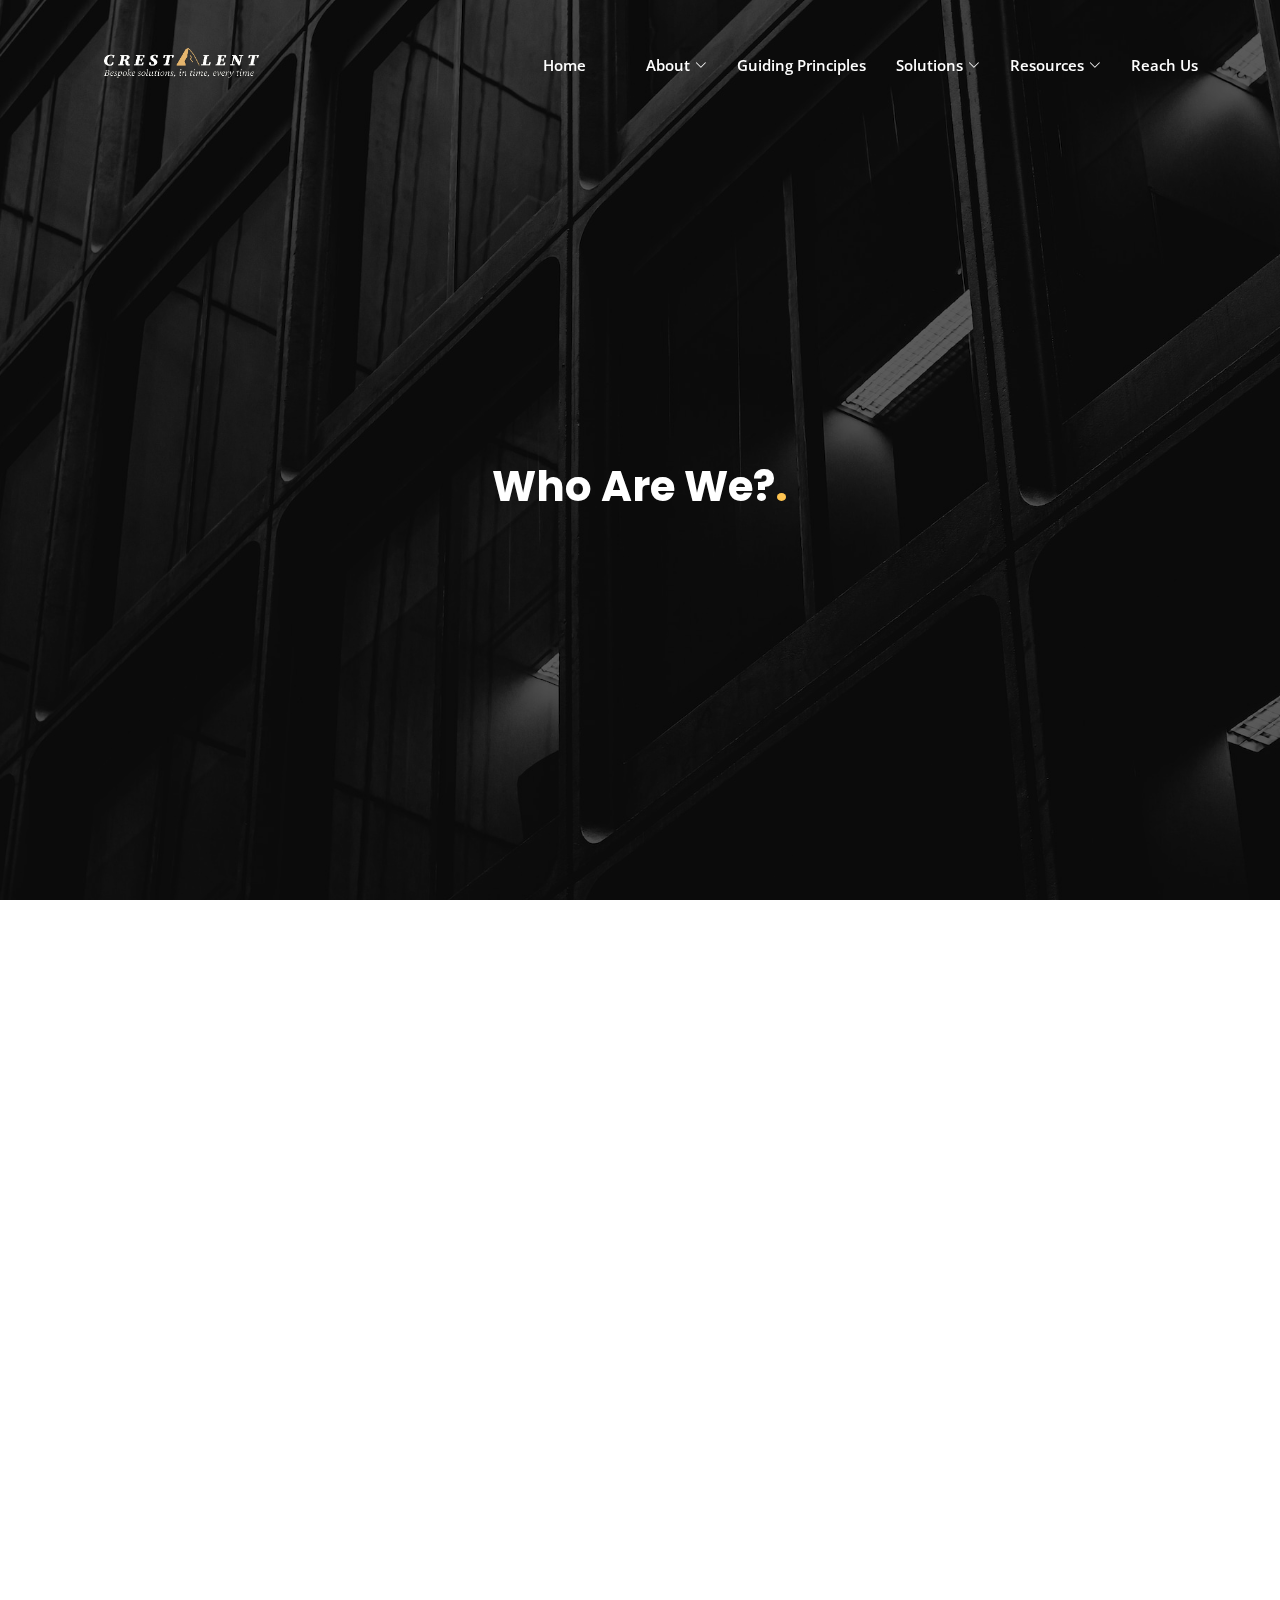
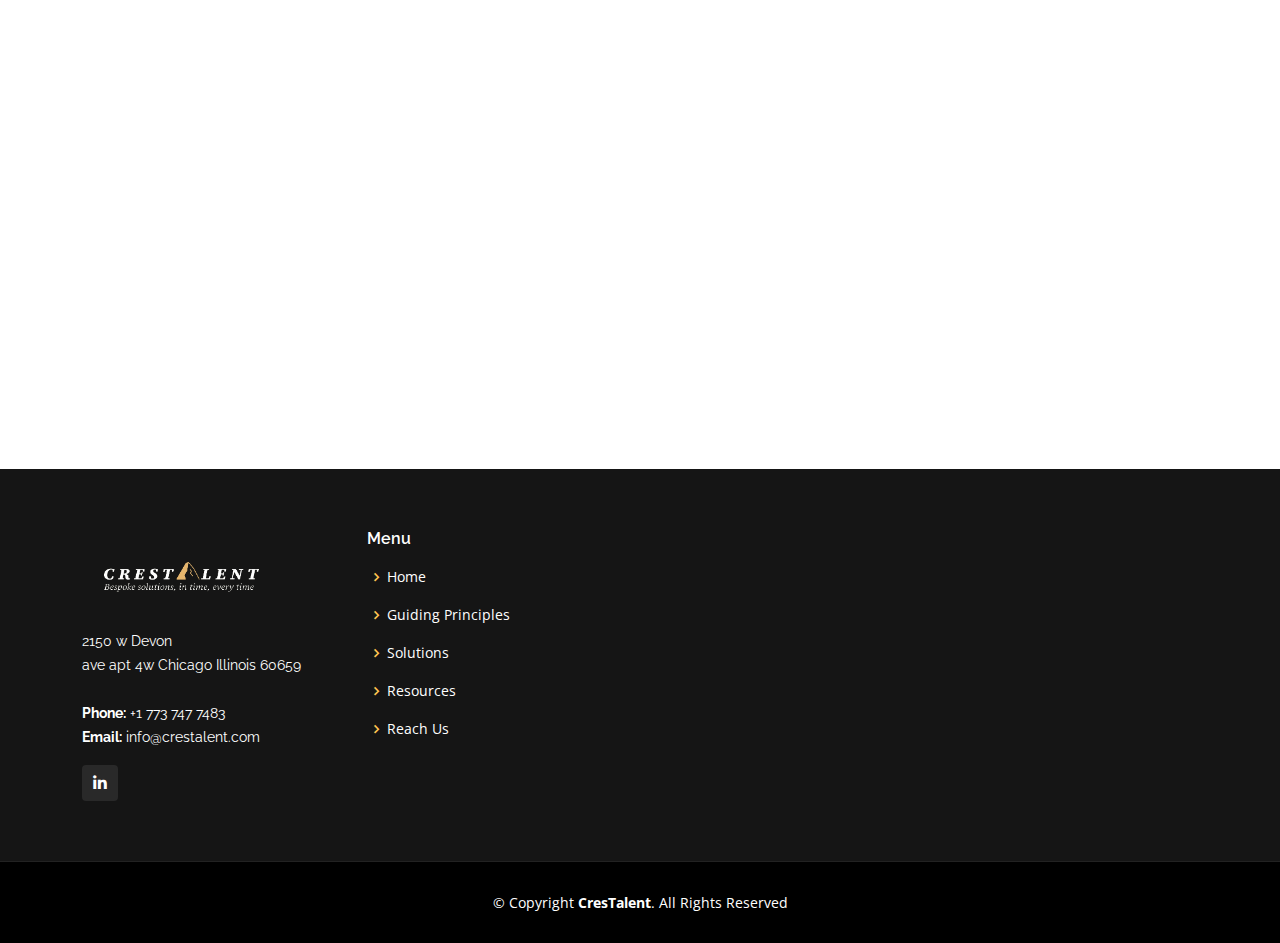
<file: whowe.html>
<!DOCTYPE html>
<html lang="en">
  <head>
    <meta charset="utf-8" />
    <meta content="width=device-width, initial-scale=1.0" name="viewport" />

    <title>Who We Are?</title>
    <meta content="" name="description" />
    <meta content="" name="keywords" />

    <link
      href="https://fonts.googleapis.com/css?family=Open+Sans:300,300i,400,400i,600,600i,700,700i|Raleway:300,300i,400,400i,500,500i,600,600i,700,700i|Poppins:300,300i,400,400i,500,500i,600,600i,700,700i"
      rel="stylesheet"
    />

    <link href="assets/vendor/aos/aos.css" rel="stylesheet" />
    <link
      href="assets/vendor/bootstrap/css/bootstrap.min.css"
      rel="stylesheet"
    />
    <link
      href="assets/vendor/bootstrap-icons/bootstrap-icons.css"
      rel="stylesheet"
    />
    <link href="assets/vendor/boxicons/css/boxicons.min.css" rel="stylesheet" />
    <link
      href="assets/vendor/glightbox/css/glightbox.min.css"
      rel="stylesheet"
    />
    <link href="assets/vendor/remixicon/remixicon.css" rel="stylesheet" />
    <link href="assets/vendor/swiper/swiper-bundle.min.css" rel="stylesheet" />

    <link href="assets/css/style.css" rel="stylesheet" />
  </head>

  <body>
    <main id="main">
      <header id="header" class="fixed-top">
        <div
          class="container d-flex align-items-center justify-content-lg-between"
        >
          <a href="/index.html"
            ><img src="assets/img/logo.png" class="img-head" alt=""
          /></a>
          <h1 class="logo me-auto me-lg-0"></h1>

          <nav id="navbar" class="navbar order-last order-lg-0">
            <ul>
              <li>
                <a class="nav-link scrollto active" href="/index.html">Home</a>
              </li>
              <li><a class="nav-link scrollto" href="/index.html"></a></li>
              <li class="dropdown">
                <a href="#"
                  ><span>About</span> <i class="bi bi-chevron-down"></i
                ></a>
                <ul>
                  <li><a href="/whowe.html">Who we Are?</a></li>
                  <li><a href="/joinus.html">Why Join Us?</a></li>
                </ul>
              </li>
              <li>
                <a class="nav-link scrollto" href="/guiding-principles.html"
                  >Guiding Principles</a
                >
              </li>

              <li class="dropdown">
                <a href="#"
                  ><span>Solutions</span> <i class="bi bi-chevron-down"></i
                ></a>
                <ul>
                  <li><a href="/whyus.html">Why Choose Us?</a></li>
                  <li><a href="/solutions.html">Services we offer</a></li>
                </ul>
              </li>
              <li class="dropdown">
                <a href="#"
                  ><span>Resources</span> <i class="bi bi-chevron-down"></i
                ></a>
                <ul>
                  <li><a href="/article1.html">Articles</a></li>
                </ul>
              </li>
              <li><a class="nav-link scrollto" href="#contact">Reach Us</a></li>
            </ul>
            <i class="bi bi-list mobile-nav-toggle"></i>
          </nav>

          <!-- <a href="#about" class="get-started-btn scrollto">Get Started</a> -->
        </div>
      </header>
      <section
        id="hero"
        class="d-flex align-items-center justify-content-center"
        style="
          background-image: url('assets/img/saxon-white-cFCpvWq86Bo-unsplash.jpg');
        "
      >
        <div class="container" data-aos="fade-up">
          <div
            class="row justify-content-center"
            data-aos="fade-up"
            data-aos-delay="150"
          >
            <div class="col-xl-6 col-lg-8">
              <h1>Who Are We?<span>.</span></h1>
            </div>
          </div>
        </div>
      </section>
      <!-- <div class="text-center">
        <h1>Our Guiding Principles<span>.</span></h1>
      </div> -->
      <section id="principles" class="principles">
        <div class="container" data-aos="fade-up">
          <div
            class="col-lg-6 pt-4 pt-lg-0 order-2 order-lg-1 content"
            data-aos="fade-right"
            data-aos-delay="100"
          >
            <p>
              CresTalent is a Global Workforce Management Company providing
              Strategic IT and Non IT Consulting and advisory services to
              customers. Our global team of experts is dedicated to delivering
              the most innovative, timely, cost effective and bespoke workforce
              solutions for your business needs.
            </p>
          </div>
        </div>
      </section>
      <section id="contact" class="contact">
        <div class="container" data-aos="fade-up">
          <div class="section-title">
            <p>Get In Touch</p>
          </div>

          <div>
            <iframe
              style="border: 0; width: 100%; height: 270px"
              src="https://www.google.com/maps/embed?pb=!1m14!1m8!1m3!1d12097.433213460943!2d-74.0062269!3d40.7101282!3m2!1i1024!2i768!4f13.1!3m3!1m2!1s0x0%3A0xb89d1fe6bc499443!2sDowntown+Conference+Center!5e0!3m2!1smk!2sbg!4v1539943755621"
              frameborder="0"
              allowfullscreen
            ></iframe>
          </div>

          <div class="row mt-5">
            <div class="col-lg-4">
              <div class="info">
                <div class="address">
                  <i class="bi bi-geo-alt"></i>
                  <h4>Location:</h4>
                  <p>2150 w Devon ave apt 4w Chicago Illinois 60659</p>
                </div>

                <div class="email">
                  <i class="bi bi-envelope"></i>
                  <h4>Email:</h4>
                  <p>info@crestalent.com</p>
                </div>

                <div class="phone">
                  <i class="bi bi-phone"></i>
                  <h4>Call:</h4>
                  <p>+1 773 747 7483</p>
                </div>
              </div>
            </div>

            <div class="col-lg-8 mt-5 mt-lg-0">
              <form
                action="forms/contact.php"
                method="post"
                role="form"
                class="php-email-form"
              >
                <div class="row">
                  <div class="col-md-6 form-group">
                    <input
                      type="text"
                      name="name"
                      class="form-control"
                      id="name"
                      placeholder="Your Name"
                      required
                    />
                  </div>
                  <div class="col-md-6 form-group mt-3 mt-md-0">
                    <input
                      type="email"
                      class="form-control"
                      name="email"
                      id="email"
                      placeholder="Your Email"
                      required
                    />
                  </div>
                </div>
                <div class="form-group mt-3">
                  <input
                    type="text"
                    class="form-control"
                    name="subject"
                    id="subject"
                    placeholder="Subject"
                    required
                  />
                </div>
                <div class="form-group mt-3">
                  <textarea
                    class="form-control"
                    name="message"
                    rows="5"
                    placeholder="Message"
                    required
                  ></textarea>
                </div>
                <div class="my-3">
                  <div class="loading">Loading</div>
                  <div class="error-message"></div>
                  <div class="sent-message">
                    Your message has been sent. Thank you!
                  </div>
                </div>
                <div class="text-center">
                  <button type="submit">Send Message</button>
                </div>
              </form>
            </div>
          </div>
        </div>
      </section>
    </main>

    <footer id="footer">
      <div class="footer-top">
        <div class="container">
          <div class="row">
            <div class="col-lg-3 col-md-6">
              <div class="footer-info">
                <a href="/index.html"
                  ><img src="assets/img/logo.png" class="img-head" alt=""
                /></a>
                <p>
                  2150 w Devon <br />
                  ave apt 4w Chicago Illinois 60659 <br /><br />
                  <strong>Phone:</strong> +1 773 747 7483<br />
                  <strong>Email:</strong> info@crestalent.com<br />
                </p>
                <div class="social-links mt-3">
                  <!-- <a href="#" class="twitter"><i class="bx bxl-twitter"></i></a>
                  <a href="#" class="facebook"
                    ><i class="bx bxl-facebook"></i
                  ></a>
                  <a href="#" class="instagram"
                    ><i class="bx bxl-instagram"></i
                  ></a>
                  <a href="#" class="google-plus"
                    ><i class="bx bxl-skype"></i
                  ></a> -->
                  <a
                    href="https://www.linkedin.com/company/crestalent/"
                    class="linkedin"
                    ><i class="bx bxl-linkedin"></i
                  ></a>
                </div>
              </div>
            </div>

            <div class="col-lg-2 col-md-6 footer-links">
              <h4>Menu</h4>
              <ul>
                <li>
                  <i class="bx bx-chevron-right"></i>
                  <a href="/index.html">Home</a>
                </li>
                <li>
                  <i class="bx bx-chevron-right"></i>
                  <a href="/guiding-principles.html">Guiding Principles</a>
                </li>
                <li>
                  <i class="bx bx-chevron-right"></i>
                  <a href="/solutions.html">Solutions</a>
                </li>
                <li>
                  <i class="bx bx-chevron-right"></i>
                  <a href="/article1.html">Resources</a>
                </li>
                <li>
                  <i class="bx bx-chevron-right"></i>
                  <a href="#contact">Reach Us</a>
                </li>
              </ul>
            </div>
          </div>
        </div>
      </div>

      <div class="container">
        <div class="copyright">
          &copy; Copyright <strong><span>CresTalent</span></strong
          >. All Rights Reserved
        </div>
      </div>
    </footer>

    <div id="preloader"></div>
    <a
      href="#"
      class="back-to-top d-flex align-items-center justify-content-center"
      ><i class="bi bi-arrow-up-short"></i
    ></a>

    <script src="assets/vendor/purecounter/purecounter_vanilla.js"></script>
    <script src="assets/vendor/aos/aos.js"></script>
    <script src="assets/vendor/bootstrap/js/bootstrap.bundle.min.js"></script>
    <script src="assets/vendor/glightbox/js/glightbox.min.js"></script>
    <script src="assets/vendor/isotope-layout/isotope.pkgd.min.js"></script>
    <script src="assets/vendor/swiper/swiper-bundle.min.js"></script>
    <script src="assets/vendor/php-email-form/validate.js"></script>

    <script src="assets/js/main.js"></script>
  </body>
</html>
</file>
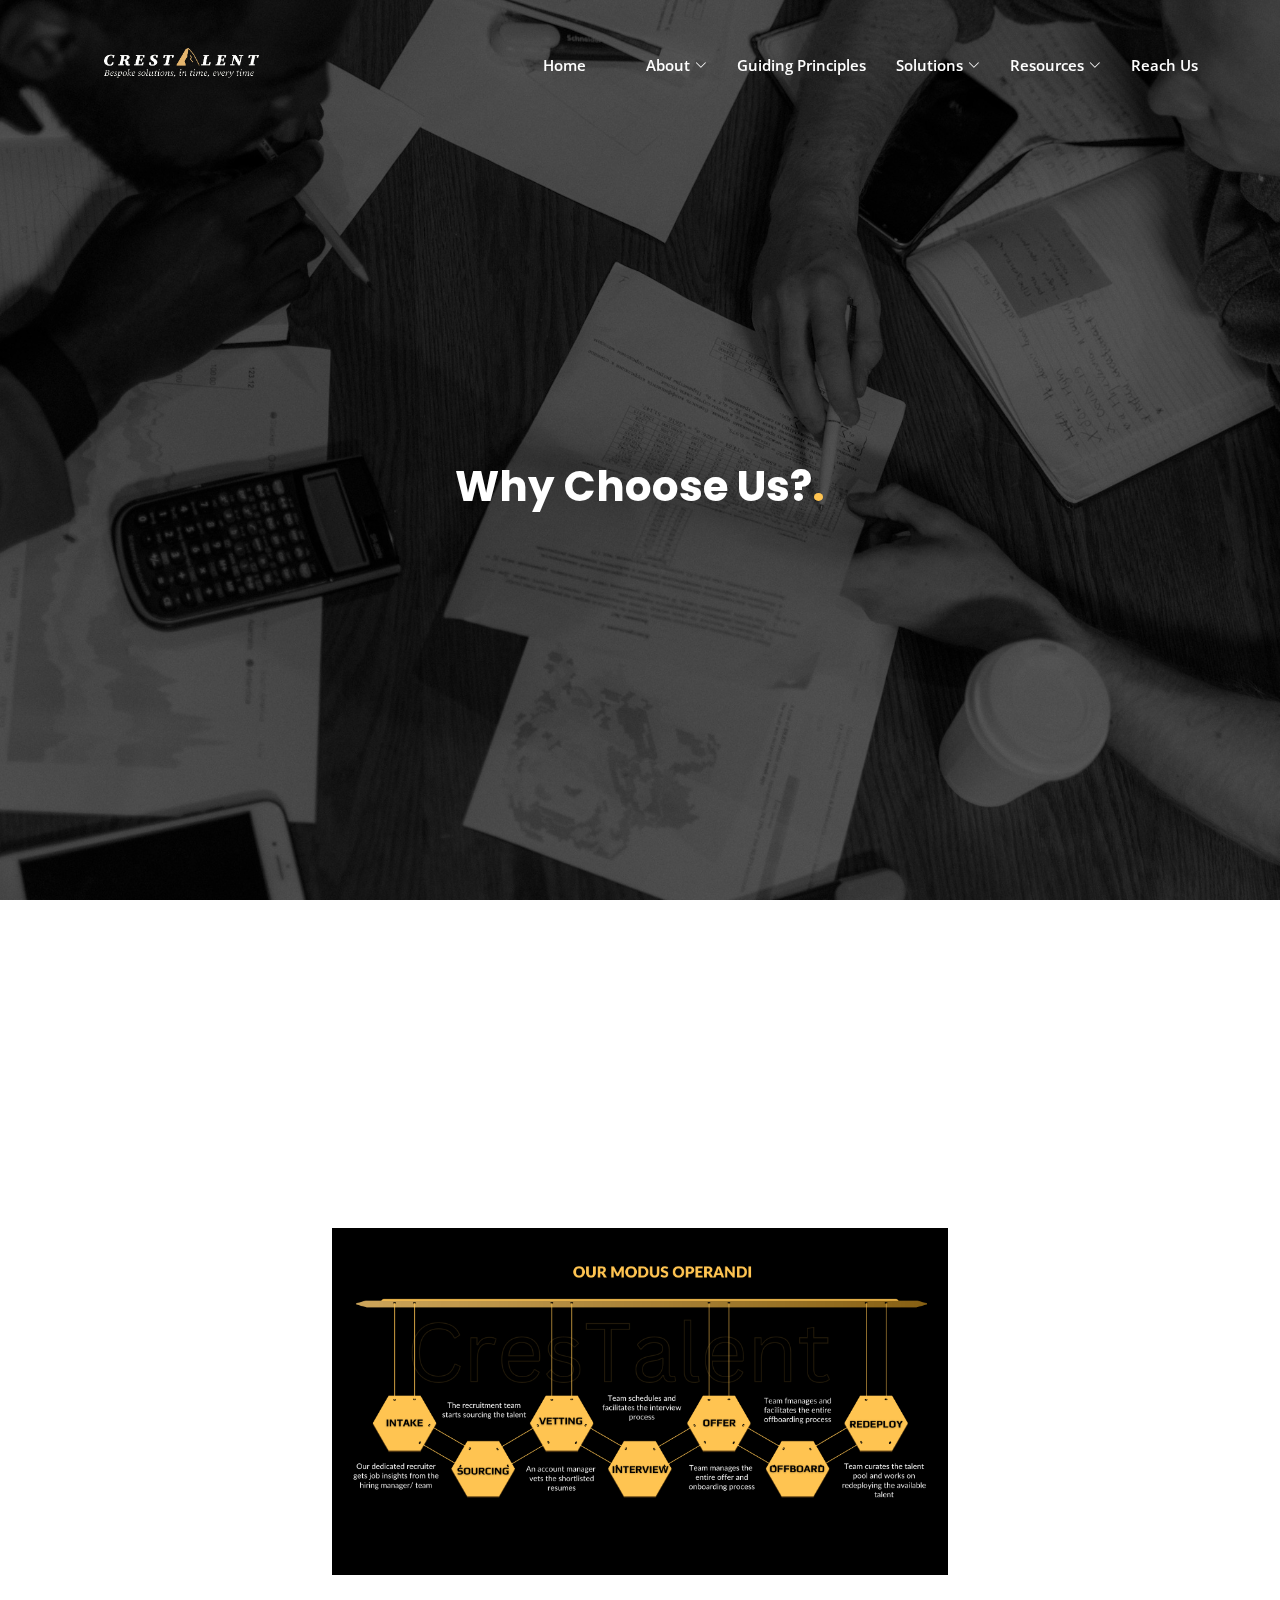
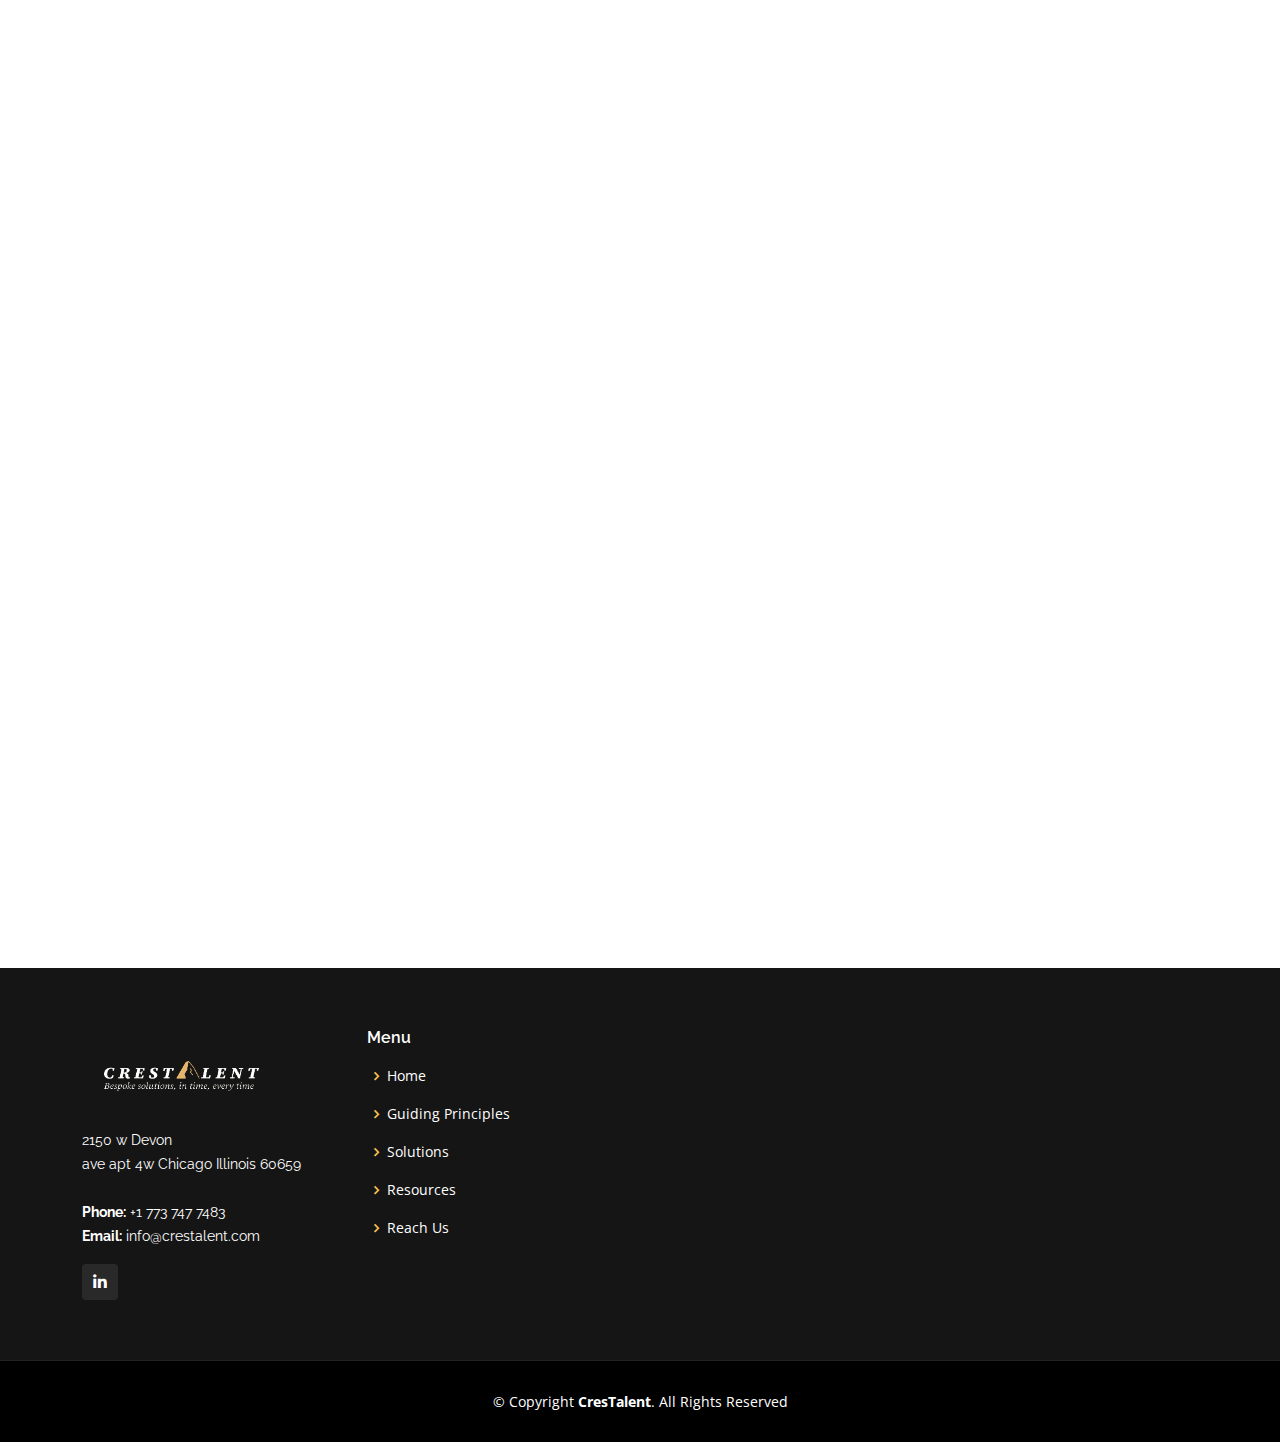
<file: whyus.html>
<!DOCTYPE html>
<html lang="en">
  <head>
    <meta charset="utf-8" />
    <meta content="width=device-width, initial-scale=1.0" name="viewport" />

    <title>Customer Solutions</title>
    <meta content="" name="description" />
    <meta content="" name="keywords" />

    <link
      href="https://fonts.googleapis.com/css?family=Open+Sans:300,300i,400,400i,600,600i,700,700i|Raleway:300,300i,400,400i,500,500i,600,600i,700,700i|Poppins:300,300i,400,400i,500,500i,600,600i,700,700i"
      rel="stylesheet"
    />

    <link href="assets/vendor/aos/aos.css" rel="stylesheet" />
    <link
      href="assets/vendor/bootstrap/css/bootstrap.min.css"
      rel="stylesheet"
    />
    <link
      href="assets/vendor/bootstrap-icons/bootstrap-icons.css"
      rel="stylesheet"
    />
    <link href="assets/vendor/boxicons/css/boxicons.min.css" rel="stylesheet" />
    <link
      href="assets/vendor/glightbox/css/glightbox.min.css"
      rel="stylesheet"
    />
    <link href="assets/vendor/remixicon/remixicon.css" rel="stylesheet" />
    <link href="assets/vendor/swiper/swiper-bundle.min.css" rel="stylesheet" />

    <link href="assets/css/style.css" rel="stylesheet" />
  </head>

  <body>
    <main id="main">
      <header id="header" class="fixed-top">
        <div
          class="container d-flex align-items-center justify-content-lg-between"
        >
          <a href="/index.html"
            ><img src="assets/img/logo.png" class="img-head" alt=""
          /></a>
          <h1 class="logo me-auto me-lg-0"></h1>

          <nav id="navbar" class="navbar order-last order-lg-0">
            <ul>
              <li>
                <a class="nav-link scrollto active" href="/index.html">Home</a>
              </li>
              <li><a class="nav-link scrollto" href="/index.html"></a></li>
              <li class="dropdown">
                <a href="#"
                  ><span>About</span> <i class="bi bi-chevron-down"></i
                ></a>
                <ul>
                  <li><a href="/whowe.html">Who we Are?</a></li>
                  <li><a href="/joinus.html">Why Join Us?</a></li>
                </ul>
              </li>
              <li>
                <a class="nav-link scrollto" href="/guiding-principles.html"
                  >Guiding Principles</a
                >
              </li>

              <li class="dropdown">
                <a href="#"
                  ><span>Solutions</span> <i class="bi bi-chevron-down"></i
                ></a>
                <ul>
                  <li><a href="/whyus.html">Why Choose Us?</a></li>
                  <li><a href="/solutions.html">Services we offer</a></li>
                </ul>
              </li>
              <li class="dropdown">
                <a href="#"
                  ><span>Resources</span> <i class="bi bi-chevron-down"></i
                ></a>
                <ul>
                  <li><a href="/article1.html">Articles</a></li>
                </ul>
              </li>
              <li><a class="nav-link scrollto" href="#contact">Reach Us</a></li>
            </ul>
            <i class="bi bi-list mobile-nav-toggle"></i>
          </nav>

          <!-- <a href="#about" class="get-started-btn scrollto">Get Started</a> -->
        </div>
      </header>
      <section
        id="hero"
        class="d-flex align-items-center justify-content-center"
        style="
          background-image: url('assets/img/pexels-tima-miroshnichenko-5686112.jpg');
        "
      >
        <div class="container" data-aos="fade-up">
          <div
            class="row justify-content-center"
            data-aos="fade-up"
            data-aos-delay="150"
          >
            <div class="col-xl-6 col-lg-8">
              <h1>Why Choose Us?<span>.</span></h1>
            </div>
          </div>
        </div>
      </section>
      <!-- <div class="text-center">
        <h1>Our Guiding Principles<span>.</span></h1>
      </div> -->
      <section id="principles" class="principles">
        <div class="container" data-aos="fade-up">
          <div
            class="col-lg-6 pt-4 pt-lg-0 order-2 order-lg-1 content"
            data-aos="fade-right"
            data-aos-delay="100"
          >
            <p>
              At CresTalent, we solve your business challenges by consulting
              with you about your hiring needs and building a bespoke solution.
            </p>
            <p>
              How do we do it? A team of expert recruiters and Account Manager
              gets in touch with your Hiring team/managers via an intake call to
              break down the requirement and share the same back with the
              recruiting team to fetch you the resources you're looking for be
              it using job platforms, our internal curated pool of candidates or
              passive sourcing in the market.
            </p>

            <p>
              Our Modus operandi: Intake Calls - Sourcing - Vetting - Interview
              - Offer Management - offboarding - Redeployment
            </p>
          </div>
        </div>
        <br />
        <div class="container col-lg-6 order-1 order-lg-2">
          <img class="image img-fluid" src="assets/img/whyus.png" alt="" />
        </div>
      </section>
      <section id="contact" class="contact">
        <div class="container" data-aos="fade-up">
          <div class="section-title">
            <p>Get In Touch</p>
          </div>

          <div>
            <iframe
              style="border: 0; width: 100%; height: 270px"
              src="https://www.google.com/maps/embed?pb=!1m14!1m8!1m3!1d12097.433213460943!2d-74.0062269!3d40.7101282!3m2!1i1024!2i768!4f13.1!3m3!1m2!1s0x0%3A0xb89d1fe6bc499443!2sDowntown+Conference+Center!5e0!3m2!1smk!2sbg!4v1539943755621"
              frameborder="0"
              allowfullscreen
            ></iframe>
          </div>

          <div class="row mt-5">
            <div class="col-lg-4">
              <div class="info">
                <div class="address">
                  <i class="bi bi-geo-alt"></i>
                  <h4>Location:</h4>
                  <p>2150 w Devon ave apt 4w Chicago Illinois 60659</p>
                </div>

                <div class="email">
                  <i class="bi bi-envelope"></i>
                  <h4>Email:</h4>
                  <p>info@crestalent.com</p>
                </div>

                <div class="phone">
                  <i class="bi bi-phone"></i>
                  <h4>Call:</h4>
                  <p>+1 773 747 7483</p>
                </div>
              </div>
            </div>

            <div class="col-lg-8 mt-5 mt-lg-0">
              <form
                action="forms/contact.php"
                method="post"
                role="form"
                class="php-email-form"
              >
                <div class="row">
                  <div class="col-md-6 form-group">
                    <input
                      type="text"
                      name="name"
                      class="form-control"
                      id="name"
                      placeholder="Your Name"
                      required
                    />
                  </div>
                  <div class="col-md-6 form-group mt-3 mt-md-0">
                    <input
                      type="email"
                      class="form-control"
                      name="email"
                      id="email"
                      placeholder="Your Email"
                      required
                    />
                  </div>
                </div>
                <div class="form-group mt-3">
                  <input
                    type="text"
                    class="form-control"
                    name="subject"
                    id="subject"
                    placeholder="Subject"
                    required
                  />
                </div>
                <div class="form-group mt-3">
                  <textarea
                    class="form-control"
                    name="message"
                    rows="5"
                    placeholder="Message"
                    required
                  ></textarea>
                </div>
                <div class="my-3">
                  <div class="loading">Loading</div>
                  <div class="error-message"></div>
                  <div class="sent-message">
                    Your message has been sent. Thank you!
                  </div>
                </div>
                <div class="text-center">
                  <button type="submit">Send Message</button>
                </div>
              </form>
            </div>
          </div>
        </div>
      </section>
    </main>

    <footer id="footer">
      <div class="footer-top">
        <div class="container">
          <div class="row">
            <div class="col-lg-3 col-md-6">
              <div class="footer-info">
                <a href="/index.html"
                  ><img src="assets/img/logo.png" class="img-head" alt=""
                /></a>
                <p>
                  2150 w Devon <br />
                  ave apt 4w Chicago Illinois 60659 <br /><br />
                  <strong>Phone:</strong> +1 773 747 7483<br />
                  <strong>Email:</strong> info@crestalent.com<br />
                </p>
                <div class="social-links mt-3">
                  <!-- <a href="#" class="twitter"><i class="bx bxl-twitter"></i></a>
                  <a href="#" class="facebook"
                    ><i class="bx bxl-facebook"></i
                  ></a>
                  <a href="#" class="instagram"
                    ><i class="bx bxl-instagram"></i
                  ></a>
                  <a href="#" class="google-plus"
                    ><i class="bx bxl-skype"></i
                  ></a> -->
                  <a
                    href="https://www.linkedin.com/company/crestalent/"
                    class="linkedin"
                    ><i class="bx bxl-linkedin"></i
                  ></a>
                </div>
              </div>
            </div>

            <div class="col-lg-2 col-md-6 footer-links">
              <h4>Menu</h4>
              <ul>
                <li>
                  <i class="bx bx-chevron-right"></i>
                  <a href="/index.html">Home</a>
                </li>
                <li>
                  <i class="bx bx-chevron-right"></i>
                  <a href="/guiding-principles.html">Guiding Principles</a>
                </li>
                <li>
                  <i class="bx bx-chevron-right"></i>
                  <a href="/solutions.html">Solutions</a>
                </li>
                <li>
                  <i class="bx bx-chevron-right"></i>
                  <a href="/article1.html">Resources</a>
                </li>
                <li>
                  <i class="bx bx-chevron-right"></i>
                  <a href="#contact">Reach Us</a>
                </li>
              </ul>
            </div>
          </div>
        </div>
      </div>

      <div class="container">
        <div class="copyright">
          &copy; Copyright <strong><span>CresTalent</span></strong
          >. All Rights Reserved
        </div>
      </div>
    </footer>

    <div id="preloader"></div>
    <a
      href="#"
      class="back-to-top d-flex align-items-center justify-content-center"
      ><i class="bi bi-arrow-up-short"></i
    ></a>

    <script src="assets/vendor/purecounter/purecounter_vanilla.js"></script>
    <script src="assets/vendor/aos/aos.js"></script>
    <script src="assets/vendor/bootstrap/js/bootstrap.bundle.min.js"></script>
    <script src="assets/vendor/glightbox/js/glightbox.min.js"></script>
    <script src="assets/vendor/isotope-layout/isotope.pkgd.min.js"></script>
    <script src="assets/vendor/swiper/swiper-bundle.min.js"></script>
    <script src="assets/vendor/php-email-form/validate.js"></script>

    <script src="assets/js/main.js"></script>
  </body>
</html>
</file>
<file: assets/css/style.css>
body {
  font-family: "Open Sans", sans-serif;
  color: #444444;
}

a {
  color: #ffc451;
  text-decoration: none;
}

a:hover {
  color: #ffd584;
  text-decoration: none;
}

h1,
h2,
h3,
h4,
h5,
h6 {
  font-family: "Raleway", sans-serif;
}

/*--------------------------------------------------------------
# Back to top button
--------------------------------------------------------------*/
.back-to-top {
  position: fixed;
  visibility: hidden;
  opacity: 0;
  right: 15px;
  bottom: 15px;
  z-index: 996;
  background: #ffc451;
  width: 40px;
  height: 40px;
  border-radius: 4px;
  transition: all 0.4s;
}

.back-to-top i {
  font-size: 28px;
  color: #151515;
  line-height: 0;
}

.back-to-top:hover {
  background: #151515;
}

.back-to-top:hover i {
  color: #ffc451;
}

.back-to-top.active {
  visibility: visible;
  opacity: 1;
}

/*--------------------------------------------------------------
# Preloader
--------------------------------------------------------------*/
#preloader {
  position: fixed;
  top: 0;
  left: 0;
  right: 0;
  bottom: 0;
  z-index: 9999;
  overflow: hidden;
  background: #151515;
}

#preloader:before {
  content: "";
  position: fixed;
  top: calc(50% - 0px);
  left: calc(50% - 30px);
  border: 6px solid #ffc451;
  border-top-color: #151515;
  border-bottom-color: #151515;
  border-radius: 50%;
  width: 60px;
  height: 60px;
  -webkit-animation: animate-preloader 1s linear infinite;
  animation: animate-preloader 1s linear infinite;
}

@-webkit-keyframes animate-preloader {
  0% {
    transform: rotate(0deg);
  }

  100% {
    transform: rotate(360deg);
  }
}

@keyframes animate-preloader {
  0% {
    transform: rotate(0deg);
  }

  100% {
    transform: rotate(360deg);
  }
}

/*--------------------------------------------------------------
# Disable aos animation delay on mobile devices
--------------------------------------------------------------*/
@media screen and (max-width: 768px) {
  [data-aos-delay] {
    transition-delay: 0 !important;
  }
}

/*--------------------------------------------------------------
# Header
--------------------------------------------------------------*/
#header {
  transition: all 0.5s;
  z-index: 997;
  padding: 15px 0;
}

#header.header-scrolled,
#header.header-inner-pages {
  background: rgba(0, 0, 0, 0.8);
}

#header .logo {
  font-size: 32px;
  margin: 0;
  padding: 0;
  line-height: 1;
  font-weight: 700;
  letter-spacing: 2px;
  text-transform: uppercase;
}
.img-head{
height:100px;
width: 200px;
}

#header .logo a {
  color: #fff;
}

#header .logo a span {
  color: #ffc451;
}

#header .logo img {
  max-height: 40px;
}

/*--------------------------------------------------------------
#  Get Startet Button
--------------------------------------------------------------*/
.get-started-btn {
  color: #fff;
  border-radius: 4px;
  padding: 7px 25px 8px 25px;
  white-space: nowrap;
  transition: 0.3s;
  font-size: 14px;
  display: inline-block;
  border: 2px solid #ffc451;
}

.get-started-btn:hover {
  background: #ffbb38;
  color: #343a40;
}

@media (max-width: 992px) {
  .get-started-btn {
    padding: 7px 20px 8px 20px;
    margin-right: 15px;
  }
}

/*--------------------------------------------------------------
# Navigation Menu
--------------------------------------------------------------*/
/**
* Desktop Navigation 
*/
.navbar {
  padding: 0;
}

.navbar ul {
  margin: 0;
  padding: 0;
  display: flex;
  list-style: none;
  align-items: center;
}

.navbar li {
  position: relative;
}

.navbar a,
.navbar a:focus {
  display: flex;
  align-items: center;
  justify-content: space-between;
  padding: 10px 0 10px 30px;
  font-size: 15px;
  font-weight: 600;
  color: #fff;
  white-space: nowrap;
  transition: 0.3s;
}

.navbar a i,
.navbar a:focus i {
  font-size: 12px;
  line-height: 0;
  margin-left: 5px;
}
/* 
you can use contact hover here */

/* .navbar a:hover,
.navbar .active,
.navbar .active:focus,
.navbar li:hover>a {
} */


.navbar .dropdown ul {
  display: block;
  position: absolute;
  left: 14px;
  top: calc(100% + 30px);
  margin: 0;
  padding: 10px 0;
  z-index: 99;
  opacity: 0;
  visibility: hidden;
  background: #fff;
  box-shadow: 0px 0px 30px rgba(127, 137, 161, 0.25);
  transition: 0.3s;
}

.navbar .dropdown ul li {
  min-width: 200px;
}

.navbar .dropdown ul a {
  padding: 10px 20px;
  font-size: 14px;
  text-transform: none;
  color: #151515;
  font-weight: 400;
}

.navbar .dropdown ul a i {
  font-size: 12px;
}

.navbar .dropdown ul a:hover,
.navbar .dropdown ul .active:hover,
.navbar .dropdown ul li:hover>a {
  background-color: #ffc451;
}

.navbar .dropdown:hover>ul {
  opacity: 1;
  top: 100%;
  visibility: visible;
}

.navbar .dropdown .dropdown ul {
  top: 0;
  left: calc(100% - 30px);
  visibility: hidden;
}

.navbar .dropdown .dropdown:hover>ul {
  opacity: 1;
  top: 0;
  left: 100%;
  visibility: visible;
}

@media (max-width: 1366px) {
  .navbar .dropdown .dropdown ul {
    left: -90%;
  }

  .navbar .dropdown .dropdown:hover>ul {
    left: -100%;
  }
}

/**
* Mobile Navigation 
*/
.mobile-nav-toggle {
  color: #fff;
  font-size: 28px;
  cursor: pointer;
  display: none;
  line-height: 0;
  transition: 0.5s;
}

@media (max-width: 991px) {
  .mobile-nav-toggle {
    display: block;
  }

  .navbar ul {
    display: none;
  }
}

.navbar-mobile {
  position: fixed;
  overflow: hidden;
  top: 0;
  right: 0;
  left: 0;
  bottom: 0;
  background: rgba(0, 0, 0, 0.9);
  transition: 0.3s;
  z-index: 999;
}

.navbar-mobile .mobile-nav-toggle {
  position: absolute;
  top: 15px;
  right: 15px;
}

.navbar-mobile ul {
  display: block;
  position: absolute;
  top: 55px;
  right: 15px;
  bottom: 15px;
  left: 15px;
  padding: 10px 0;
  background-color: #fff;
  overflow-y: auto;
  transition: 0.3s;
}

.navbar-mobile a,
.navbar-mobile a:focus {
  padding: 10px 20px;
  font-size: 15px;
  color: #151515;
}

.navbar-mobile a:hover,
.navbar-mobile .active,
.navbar-mobile li:hover>a {
  color: #151515;
}

.navbar-mobile .getstarted,
.navbar-mobile .getstarted:focus {
  margin: 15px;
}

.navbar-mobile .dropdown ul {
  position: static;
  display: none;
  margin: 10px 20px;
  padding: 10px 0;
  z-index: 99;
  opacity: 1;
  visibility: visible;
  background: #fff;
  box-shadow: 0px 0px 30px rgba(127, 137, 161, 0.25);
}

.navbar-mobile .dropdown ul li {
  min-width: 200px;
}

.navbar-mobile .dropdown ul a {
  padding: 10px 20px;
  color: #151515;
}

.navbar-mobile .dropdown ul a i {
  font-size: 12px;
}

.navbar-mobile .dropdown ul a:hover,
.navbar-mobile .dropdown ul .active:hover,
.navbar-mobile .dropdown ul li:hover>a {
  background-color: #ffc451;
}

.navbar-mobile .dropdown>.dropdown-active {
  display: block;
}

/*--------------------------------------------------------------
# Hero Section
--------------------------------------------------------------*/
#hero {
  width: 100%;
  height: 100vh;
  background: url("../img/hero-bg.jpg") top center;
  background-size: cover;
  position: relative;
}

#hero:before {
  content: "";
  background: rgba(0, 0, 0, 0.6);
  position: absolute;
  bottom: 0;
  top: 0;
  left: 0;
  right: 0;
}

#hero .container {
  position: relative;
  padding-top: 74px;
  text-align: center;
}

#hero h1 {
  margin: 0;
  font-size: 42px; /*56*/
  font-weight: 700;
  line-height: 44px;
  color: #fff;
  font-family: "Poppins", sans-serif;
}

#hero h1 span {
  color: #ffc451;
}

#hero h2 {
  color: rgba(255, 255, 255, 0.9);
  margin: 10px 0 0 0;
  font-size: 24px;
}

#hero .icon-box {
  padding: 30px 20px;
  transition: ease-in-out 0.3s;
  border: 1px solid rgba(255, 255, 255, 0.3);
  height: 100%;
  text-align: center;
}

#hero .icon-box i {
  font-size: 32px;
  line-height: 1;
  color: #ffc451;
}

#hero .icon-box h3 {
  font-weight: 700;
  margin: 10px 0 0 0;
  padding: 0;
  line-height: 1;
  font-size: 20px;
  line-height: 26px;
}

#hero .icon-box h3 a {
  color: #fff;
  transition: ease-in-out 0.3s;
}

#hero .icon-box h3 a:hover {
  color: #ffc451;
}

#hero .icon-box:hover {
  border-color: #ffc451;
}

@media (min-width: 1024px) {
  #hero {
    background-attachment: fixed;
  }
}

@media (max-width: 768px) {
  #hero {
    height: auto;
  }

  #hero h1 {
    font-size: 25px;
    line-height: 36px;
  }

  #hero h2 {
    font-size: 20px;
    line-height: 24px;
  }
}

.hero-2{
  text-align: center;
  
}
.hero-2 h1{
  margin: 0;
  font-size: 42px; /*56*/
  font-weight: 700;
  line-height: 44px;
  color: black;
  font-family: "Poppins", sans-serif;
}
.hero-2 h1 span {
  color: #ffc451;
}

.text-center{
  margin-top: 80px;
}
.text-center h1{
  font-weight: bold;

}
.text-center h1 span {
  color: #ffc451;
}
.section-title span{  color: #ffc451;
}

/*--------------------------------------------------------------
# Sections General
--------------------------------------------------------------*/
section {
  padding: 60px 0;
  overflow: hidden;
}

.section-title {
  padding-bottom: 40px;
}

.section-title h2 {
  font-size: 14px;
  font-weight: 500;
  padding: 0;
  line-height: 1px;
  margin: 0 0 5px 0;
  letter-spacing: 2px;
  text-transform: uppercase;
  color: #aaaaaa;
  font-family: "Poppins", sans-serif;
}

.section-title h2::after {
  content: "";
  width: 120px;
  height: 1px;
  display: inline-block;
  background: #ffde9e;
  margin: 4px 10px;
}

.section-title p {
  margin: 0;
  margin: 0;
  font-size: 36px;
  font-weight: 700;
  text-transform: uppercase;
  font-family: "Poppins", sans-serif;
  color: #151515;
}

/*--------------------------------------------------------------
# About
--------------------------------------------------------------*/
.about .content h3 {
  font-weight: 700;
  font-size: 28px;
  font-family: "Poppins", sans-serif;
}

.about .content ul {
  list-style: none;
  padding: 0;
}

.about .content ul li {
  padding: 0 0 8px 26px;
  position: relative;
}

.about .content ul i {
  position: absolute;
  font-size: 20px;
  left: 0;
  top: -3px;
  color: #ffc451;
}

.about .content p:last-child {
  margin-bottom: 0;
}
.about .row{
  display: flex;
}

.principles .container{
  display: flex;
  flex-direction: column;
  align-items: center;
  margin-top: 0%;
}
.principles .container .content{
margin-top: 40px;
}
.principles {
  padding-top: 0%;
}



/*--------------------------------------------------------------
# Clients
--------------------------------------------------------------*/
.clients {
  padding-top: 20px;
}

.clients .swiper-slide img {
  opacity: 0.5;
  transition: 0.3s;
  filter: grayscale(100);
}

.clients .swiper-slide img:hover {
  filter: none;
  opacity: 1;
}

.clients .swiper-pagination {
  margin-top: 20px;
  position: relative;
}

.clients .swiper-pagination .swiper-pagination-bullet {
  width: 12px;
  height: 12px;
  background-color: #fff;
  opacity: 1;
  background-color: #ddd;
}

.clients .swiper-pagination .swiper-pagination-bullet-active {
  background-color: #ffc451;
}

/*--------------------------------------------------------------
# Features
--------------------------------------------------------------*/
.features {
  padding-top: 20px;
}

.features .icon-box {
  padding-left: 15px;
}

.features .icon-box h4 {
  font-size: 20px;
  font-weight: 700;
  margin: 5px 0 10px 60px;
}

.features .icon-box i {
  font-size: 48px;
  float: left;
  color: #ffc451;
}

.features .icon-box p {
  font-size: 15px;
  color: #848484;
  margin-left: 60px;
}

.features .image {
  background-position: center center;
  background-repeat: no-repeat;
  background-size: cover;
  min-height: 400px;
}

/*--------------------------------------------------------------
# Services
--------------------------------------------------------------*/
.services .icon-box {
  text-align: center;
  border: 1px solid #ebebeb;
  padding: 80px 20px;
  transition: all ease-in-out 0.3s;
  background: #fff;
}

.services .icon-box .icon {
  margin: 0 auto;
  width: 64px;
  height: 64px;
  background: #ffc451;
  border-radius: 4px;
  display: flex;
  align-items: center;
  justify-content: center;
  margin-bottom: 20px;
  transition: 0.3s;
}

.services .icon-box .icon i {
  color: #151515;
  font-size: 28px;
  transition: ease-in-out 0.3s;
}

.services .icon-box h4 {
  font-weight: 700;
  margin-bottom: 15px;
  font-size: 24px;
}

.services .icon-box h4 a {
  color: #151515;
  transition: ease-in-out 0.3s;
}

.services .icon-box h4 a:hover {
  color: #ffc451;
}

.services .icon-box p {
  line-height: 24px;
  font-size: 14px;
  margin-bottom: 0;
}

.services .icon-box:hover {
  border-color: #fff;
  box-shadow: 0px 0 25px 0 rgba(0, 0, 0, 0.1);
  transform: translateY(-10px);
}

/*--------------------------------------------------------------
# Cta
--------------------------------------------------------------*/
.cta {
  background: linear-gradient(rgba(2, 2, 2, 0.5), rgba(0, 0, 0, 0.5)), url("../img/cta-bg.jpg") fixed center center;
  background-size: cover;
  padding: 120px 0;
}
.cta .text-center{
  margin-top: 0;
}

.cta h3 {
  color: #fff;
  font-size: 28px;
  font-weight: 700;
}

.cta p {
  color: #fff;
}

.cta .cta-btn {
  font-family: "Raleway", sans-serif;
  font-weight: 600;
  font-size: 16px;
  letter-spacing: 1px;
  display: inline-block;
  padding: 8px 28px;
  border-radius: 4px;
  transition: 0.5s;
  margin-top: 10px;
  border: 2px solid #fff;
  color: #fff;
}

.cta .cta-btn:hover {
  background: #ffc451;
  border-color: #ffc451;
  color: #151515;
}

/*--------------------------------------------------------------
# Portfolio
--------------------------------------------------------------*/
.portfolio .portfolio-item {
  margin-bottom: 30px;
}

.portfolio #portfolio-flters {
  padding: 0;
  margin: 0 auto 20px auto;
  list-style: none;
  text-align: center;
}

.portfolio #portfolio-flters li {
  cursor: pointer;
  display: inline-block;
  padding: 8px 15px 10px 15px;
  font-size: 14px;
  font-weight: 600;
  line-height: 1;
  text-transform: uppercase;
  color: #444444;
  margin-bottom: 5px;
  transition: all 0.3s ease-in-out;
  border-radius: 3px;
}

.portfolio #portfolio-flters li:hover,
.portfolio #portfolio-flters li.filter-active {
  color: #151515;
  background: #ffc451;
}

.portfolio #portfolio-flters li:last-child {
  margin-right: 0;
}

.portfolio .portfolio-wrap {
  transition: 0.3s;
  position: relative;
  overflow: hidden;
  z-index: 1;
  background: rgba(21, 21, 21, 0.6);
}

.portfolio .portfolio-wrap::before {
  content: "";
  background: rgba(21, 21, 21, 0.6);
  position: absolute;
  left: 0;
  right: 0;
  top: 0;
  bottom: 0;
  transition: all ease-in-out 0.3s;
  z-index: 2;
  opacity: 0;
}

.portfolio .portfolio-wrap img {
  transition: all ease-in-out 0.3s;
}

.portfolio .portfolio-wrap .portfolio-info {
  opacity: 0;
  position: absolute;
  top: 0;
  left: 0;
  right: 0;
  bottom: 0;
  z-index: 3;
  transition: all ease-in-out 0.3s;
  display: flex;
  flex-direction: column;
  justify-content: flex-end;
  align-items: flex-start;
  padding: 20px;
}

.portfolio .portfolio-wrap .portfolio-info h4 {
  font-size: 20px;
  color: #fff;
  font-weight: 600;
}

.portfolio .portfolio-wrap .portfolio-info p {
  color: rgba(255, 255, 255, 0.7);
  font-size: 14px;
  text-transform: uppercase;
  padding: 0;
  margin: 0;
  font-style: italic;
}

.portfolio .portfolio-wrap .portfolio-links {
  text-align: center;
  z-index: 4;
}

.portfolio .portfolio-wrap .portfolio-links a {
  color: #fff;
  margin: 0 5px 0 0;
  font-size: 28px;
  display: inline-block;
  transition: 0.3s;
}

.portfolio .portfolio-wrap .portfolio-links a:hover {
  color: #ffc451;
}

.portfolio .portfolio-wrap:hover::before {
  opacity: 1;
}

.portfolio .portfolio-wrap:hover img {
  transform: scale(1.2);
}

.portfolio .portfolio-wrap:hover .portfolio-info {
  opacity: 1;
}

/*--------------------------------------------------------------
# Portfolio Details
--------------------------------------------------------------*/
.portfolio-details {
  padding-top: 40px;
}

.portfolio-details .portfolio-details-slider img {
  width: 100%;
}

.portfolio-details .portfolio-details-slider .swiper-pagination {
  margin-top: 20px;
  position: relative;
}

.portfolio-details .portfolio-details-slider .swiper-pagination .swiper-pagination-bullet {
  width: 12px;
  height: 12px;
  background-color: #fff;
  opacity: 1;
  border: 1px solid #ffc451;
}

.portfolio-details .portfolio-details-slider .swiper-pagination .swiper-pagination-bullet-active {
  background-color: #ffc451;
}

.portfolio-details .portfolio-info {
  padding: 30px;
  box-shadow: 0px 0 30px rgba(21, 21, 21, 0.08);
}

.portfolio-details .portfolio-info h3 {
  font-size: 22px;
  font-weight: 700;
  margin-bottom: 20px;
  padding-bottom: 20px;
  border-bottom: 1px solid #eee;
}

.portfolio-details .portfolio-info ul {
  list-style: none;
  padding: 0;
  font-size: 15px;
}

.portfolio-details .portfolio-info ul li+li {
  margin-top: 10px;
}

.portfolio-details .portfolio-description {
  padding-top: 30px;
}

.portfolio-details .portfolio-description h2 {
  font-size: 26px;
  font-weight: 700;
  margin-bottom: 20px;
}

.portfolio-details .portfolio-description p {
  padding: 0;
}

/*--------------------------------------------------------------
# Counts
--------------------------------------------------------------*/
.counts .content {
  padding: 30px 0;
}

.counts .content h3 {
  font-weight: 700;
  font-size: 34px;
  color: #151515;
}

.counts .content p {
  margin-bottom: 0;
}

.counts .content .count-box {
  padding: 20px 0;
  width: 100%;
}

.counts .content .count-box i {
  display: block;
  font-size: 36px;
  color: #ffc451;
  float: left;
}

.counts .content .count-box span {
  font-size: 36px;
  line-height: 30px;
  display: block;
  font-weight: 700;
  color: #151515;
  margin-left: 50px;
}

.counts .content .count-box p {
  padding: 15px 0 0 0;
  margin: 0 0 0 50px;
  font-family: "Raleway", sans-serif;
  font-size: 14px;
  color: #3b3b3b;
}

.counts .content .count-box a {
  font-weight: 600;
  display: block;
  margin-top: 20px;
  color: #3b3b3b;
  font-size: 15px;
  font-family: "Poppins", sans-serif;
  transition: ease-in-out 0.3s;
}

.counts .content .count-box a:hover {
  color: #626262;
}

.counts .image {
  background: url("../img/counts-img.jpg") center center no-repeat;
  background-size: cover;
  min-height: 400px;
}

@media (max-width: 991px) {
  .counts .image {
    text-align: center;
  }

  .counts .image img {
    max-width: 80%;
  }
}

@media (max-width: 667px) {
  .counts .image img {
    max-width: 100%;
  }
}

/*--------------------------------------------------------------
# Testimonials
--------------------------------------------------------------*/
.testimonials {
  padding: 80px 0;
  background: url("../img/testimonials-bg.jpg") no-repeat;
  background-position: center center;
  background-size: cover;
  position: relative;
}

.testimonials::before {
  content: "";
  position: absolute;
  left: 0;
  right: 0;
  top: 0;
  bottom: 0;
  background: rgba(0, 0, 0, 0.7);
}

.testimonials .section-header {
  margin-bottom: 40px;
}

.testimonials .testimonials-carousel,
.testimonials .testimonials-slider {
  overflow: hidden;
}

.testimonials .testimonial-item {
  text-align: center;
  color: #fff;
}

.testimonials .testimonial-item .testimonial-img {
  width: 100px;
  border-radius: 50%;
  border: 6px solid rgba(255, 255, 255, 0.15);
  margin: 0 auto;
}

.testimonials .testimonial-item h3 {
  font-size: 20px;
  font-weight: bold;
  margin: 10px 0 5px 0;
  color: #fff;
}

.testimonials .testimonial-item h4 {
  font-size: 14px;
  color: #ddd;
  margin: 0 0 15px 0;
}

.testimonials .testimonial-item .quote-icon-left,
.testimonials .testimonial-item .quote-icon-right {
  color: rgba(255, 255, 255, 0.6);
  font-size: 26px;
}

.testimonials .testimonial-item .quote-icon-left {
  display: inline-block;
  left: -5px;
  position: relative;
}

.testimonials .testimonial-item .quote-icon-right {
  display: inline-block;
  right: -5px;
  position: relative;
  top: 10px;
}

.testimonials .testimonial-item p {
  font-style: italic;
  margin: 0 auto 15px auto;
  color: #eee;
}

.testimonials .swiper-pagination {
  margin-top: 20px;
  position: relative;
}

.testimonials .swiper-pagination .swiper-pagination-bullet {
  width: 12px;
  height: 12px;
  background-color: rgba(255, 255, 255, 0.4);
  opacity: 0.5;
}

.testimonials .swiper-pagination .swiper-pagination-bullet-active {
  background-color: #ffc451;
  opacity: 1;
}

@media (min-width: 1024px) {
  .testimonials {
    background-attachment: fixed;
  }
}

@media (min-width: 992px) {
  .testimonials .testimonial-item p {
    width: 80%;
  }
}

/*--------------------------------------------------------------
# Team
--------------------------------------------------------------*/
.team {
  background: #fff;
  padding: 60px 0;
}

.team .member {
  margin-bottom: 20px;
  overflow: hidden;
  border-radius: 5px;
  background: #fff;
  box-shadow: 0px 2px 15px rgba(0, 0, 0, 0.1);
}

.team .member .member-img {
  position: relative;
  overflow: hidden;
}

.team .member .social {
  position: absolute;
  left: 0;
  bottom: 30px;
  right: 0;
  opacity: 0;
  transition: ease-in-out 0.3s;
  text-align: center;
}

.team .member .social a {
  transition: color 0.3s;
  color: #151515;
  margin: 0 3px;
  border-radius: 4px;
  width: 36px;
  height: 36px;
  background: rgba(255, 255, 255, 0.8);
  transition: ease-in-out 0.3s;
  color: #484848;
  display: inline-flex;
  justify-content: center;
  align-items: center;
}

.team .member .social a:hover {
  color: #151515;
  background: #ffc451;
}

.team .member .social i {
  font-size: 18px;
  line-height: 0;
}

.team .member .member-info {
  padding: 25px 15px;
}

.team .member .member-info h4 {
  font-weight: 700;
  margin-bottom: 5px;
  font-size: 18px;
  color: #151515;
}

.team .member .member-info span {
  display: block;
  font-size: 13px;
  font-weight: 400;
  color: #aaaaaa;
}

.team .member .member-info p {
  font-style: italic;
  font-size: 14px;
  line-height: 26px;
  color: #777777;
}

.team .member:hover .social {
  opacity: 1;
  bottom: 15px;
}

/*--------------------------------------------------------------
# Contact
--------------------------------------------------------------*/
.contact .info {
  width: 100%;
  background: #fff;
}

.contact .info i {
  font-size: 20px;
  background: #ffc451;
  color: #151515;
  float: left;
  width: 44px;
  height: 44px;
  display: flex;
  justify-content: center;
  align-items: center;
  border-radius: 4px;
  transition: all 0.3s ease-in-out;
}

.contact .info h4 {
  padding: 0 0 0 60px;
  font-size: 22px;
  font-weight: 600;
  margin-bottom: 5px;
  color: #151515;
}

.contact .info p {
  padding: 0 0 0 60px;
  margin-bottom: 0;
  font-size: 14px;
  color: #484848;
}

.contact .info .email,
.contact .info .phone {
  margin-top: 40px;
}

.contact .php-email-form {
  width: 100%;
  background: #fff;
}

.contact .php-email-form .form-group {
  padding-bottom: 8px;
}

.contact .php-email-form .error-message {
  display: none;
  color: #fff;
  background: #ed3c0d;
  text-align: left;
  padding: 15px;
  font-weight: 600;
}

.contact .php-email-form .error-message br+br {
  margin-top: 25px;
}

.contact .php-email-form .sent-message {
  display: none;
  color: #fff;
  background: #18d26e;
  text-align: center;
  padding: 15px;
  font-weight: 600;
}

.contact .php-email-form .loading {
  display: none;
  background: #fff;
  text-align: center;
  padding: 15px;
}

.contact .php-email-form .loading:before {
  content: "";
  display: inline-block;
  border-radius: 50%;
  width: 24px;
  height: 24px;
  margin: 0 10px -6px 0;
  border: 3px solid #18d26e;
  border-top-color: #eee;
  -webkit-animation: animate-loading 1s linear infinite;
  animation: animate-loading 1s linear infinite;
}

.contact .php-email-form input,
.contact .php-email-form textarea {
  border-radius: 0;
  box-shadow: none;
  font-size: 14px;
  border-radius: 4px;
}

.contact .php-email-form input:focus,
.contact .php-email-form textarea:focus {
  border-color: #ffc451;
}

.contact .php-email-form input {
  height: 44px;
}

.contact .php-email-form textarea {
  padding: 10px 12px;
}

.contact .php-email-form button[type=submit] {
  background: #ffc451;
  border: 0;
  padding: 10px 24px;
  color: #151515;
  transition: 0.4s;
  border-radius: 4px;
}

.contact .php-email-form button[type=submit]:hover {
  background: #ffcd6b;
}

@-webkit-keyframes animate-loading {
  0% {
    transform: rotate(0deg);
  }

  100% {
    transform: rotate(360deg);
  }
}

@keyframes animate-loading {
  0% {
    transform: rotate(0deg);
  }

  100% {
    transform: rotate(360deg);
  }
}

/*--------------------------------------------------------------
# Breadcrumbs
--------------------------------------------------------------*/
.breadcrumbs {
  padding: 15px 0;
  background: whitesmoke;
  min-height: 40px;
  margin-top: 74px;
}

.breadcrumbs h2 {
  font-size: 28px;
  font-weight: 400;
}

.breadcrumbs ol {
  display: flex;
  flex-wrap: wrap;
  list-style: none;
  padding: 0;
  margin: 0;
}

.breadcrumbs ol li+li {
  padding-left: 10px;
}

.breadcrumbs ol li+li::before {
  display: inline-block;
  padding-right: 10px;
  color: #2f2f2f;
  content: "/";
}

@media (max-width: 992px) {
  .breadcrumbs {
    margin-top: 68px;
  }

  .breadcrumbs .d-flex {
    display: block !important;
  }

  .breadcrumbs ol {
    display: block;
  }

  .breadcrumbs ol li {
    display: inline-block;
  }
}

/*--------------------------------------------------------------
# Footer
--------------------------------------------------------------*/
#footer {
  background: black;
  padding: 0 0 30px 0;
  color: #fff;
  font-size: 14px;
}

#footer .footer-top {
  background: #151515;
  border-bottom: 1px solid #222222;
  padding: 60px 0 30px 0;
}

#footer .footer-top .footer-info {
  margin-bottom: 30px;
}

#footer .footer-top .footer-info h3 {
  font-size: 28px;
  margin: 0 0 20px 0;
  padding: 2px 0 2px 0;
  line-height: 1;
  font-weight: 700;
  text-transform: uppercase;
}

#footer .footer-top .footer-info h3 span {
  color: #ffc451;
}

#footer .footer-top .footer-info p {
  font-size: 14px;
  line-height: 24px;
  margin-bottom: 0;
  font-family: "Raleway", sans-serif;
  color: #fff;
}

#footer .footer-top .social-links a {
  font-size: 18px;
  display: inline-block;
  background: #292929;
  color: #fff;
  line-height: 1;
  padding: 8px 0;
  margin-right: 4px;
  border-radius: 4px;
  text-align: center;
  width: 36px;
  height: 36px;
  transition: 0.3s;
}

#footer .footer-top .social-links a:hover {
  background: #ffc451;
  color: #151515;
  text-decoration: none;
}

#footer .footer-top h4 {
  font-size: 16px;
  font-weight: 600;
  color: #fff;
  position: relative;
  padding-bottom: 12px;
}

#footer .footer-top .footer-links {
  margin-bottom: 30px;
}

#footer .footer-top .footer-links ul {
  list-style: none;
  padding: 0;
  margin: 0;
}

#footer .footer-top .footer-links ul i {
  padding-right: 2px;
  color: #ffc451;
  font-size: 18px;
  line-height: 1;
}

#footer .footer-top .footer-links ul li {
  padding: 10px 0;
  display: flex;
  align-items: center;
}

#footer .footer-top .footer-links ul li:first-child {
  padding-top: 0;
}

#footer .footer-top .footer-links ul a {
  color: #fff;
  transition: 0.3s;
  display: inline-block;
  line-height: 1;
}

#footer .footer-top .footer-links ul a:hover {
  color: #ffc451;
}

#footer .footer-top .footer-newsletter form {
  margin-top: 30px;
  background: #fff;
  padding: 6px 10px;
  position: relative;
  border-radius: 4px;
}

#footer .footer-top .footer-newsletter form input[type=email] {
  border: 0;
  padding: 4px;
  width: calc(100% - 110px);
}

#footer .footer-top .footer-newsletter form input[type=submit] {
  position: absolute;
  top: 0;
  right: -2px;
  bottom: 0;
  border: 0;
  background: none;
  font-size: 16px;
  padding: 0 20px;
  background: #ffc451;
  color: #151515;
  transition: 0.3s;
  border-radius: 0 4px 4px 0;
}

#footer .footer-top .footer-newsletter form input[type=submit]:hover {
  background: #ffcd6b;
}

#footer .copyright {
  text-align: center;
  padding-top: 30px;
}

#footer .credits {
  padding-top: 10px;
  text-align: center;
  font-size: 13px;
  color: #fff;
}
</file>
